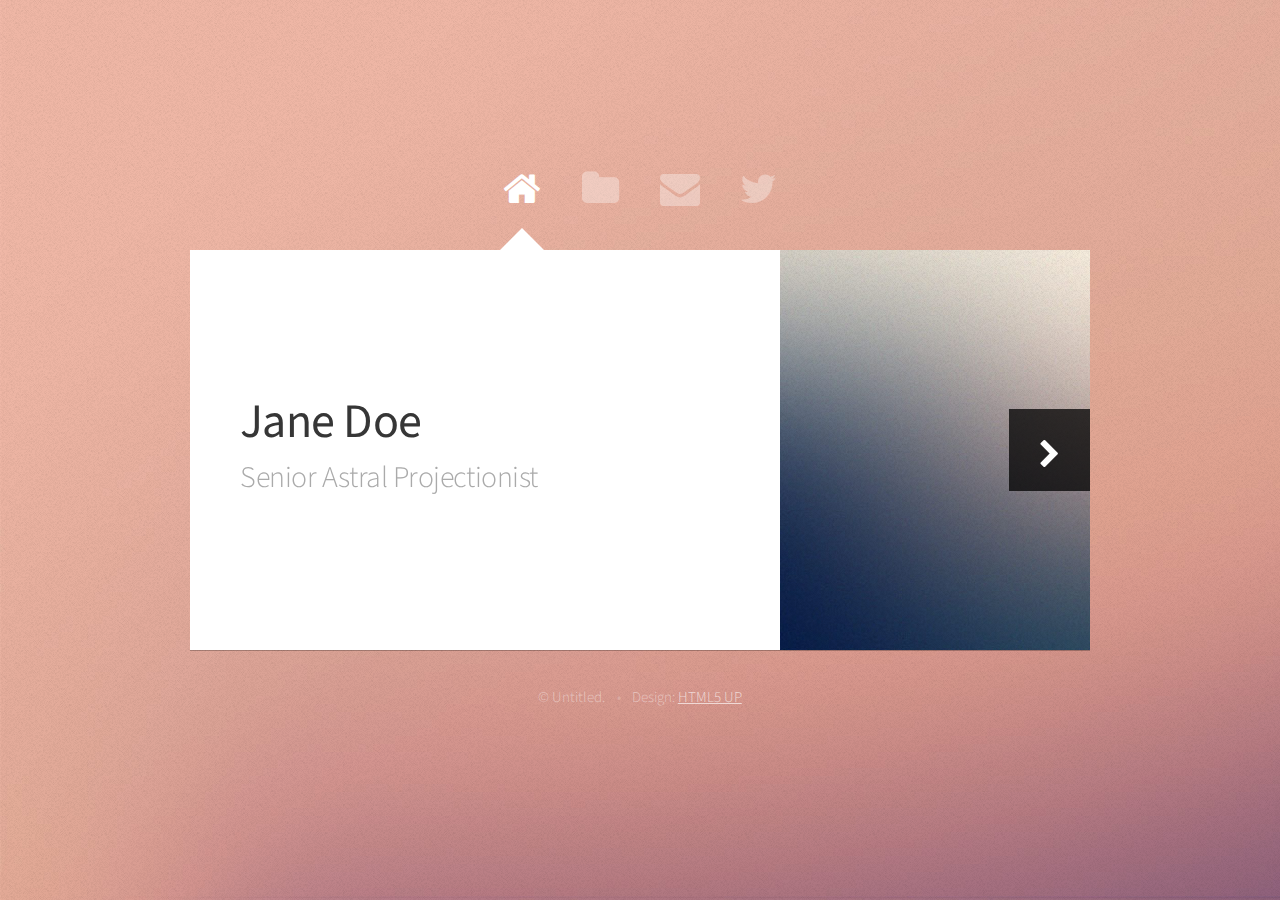
<file: tem/index.html>
<!DOCTYPE HTML>
<!--
	Astral by HTML5 UP
	html5up.net | @n33co
	Free for personal and commercial use under the CCA 3.0 license (html5up.net/license)
-->
<html>
	<head>
		<title>Astral by HTML5 UP</title>
		<meta charset="utf-8" />
		<meta name="viewport" content="width=device-width, initial-scale=1" />
		<!--[if lte IE 8]><script src="assets/js/ie/html5shiv.js"></script><![endif]-->
		<link rel="stylesheet" href="assets/css/main.css" />
		<noscript><link rel="stylesheet" href="assets/css/noscript.css" /></noscript>
		<!--[if lte IE 8]><link rel="stylesheet" href="assets/css/ie8.css" /><![endif]-->
	</head>
	<body>

		<!-- Wrapper-->
			<div id="wrapper">

				<!-- Nav -->
					<nav id="nav">
						<a href="#me" class="icon fa-home active"><span>Home</span></a>
						<a href="#work" class="icon fa-folder"><span>Work</span></a>
						<a href="#contact" class="icon fa-envelope"><span>Contact</span></a>
						<a href="#" class="icon fa-twitter"><span>Twitter</span></a>
					</nav>

				<!-- Main -->
					<div id="main">

						<!-- Me -->
							<article id="me" class="panel">
								<header>
									<h1>Jane Doe</h1>
									<p>Senior Astral Projectionist</p>
								</header>
								<a href="#work" class="jumplink pic">
									<span class="arrow icon fa-chevron-right"><span>See my work</span></span>
									<img src="images/me.jpg" alt="" />
								</a>
							</article>

						<!-- Work -->
							<article id="work" class="panel">
								<header>
									<h2>Work</h2>
								</header>
								<p>
									Phasellus enim sapien, blandit ullamcorper elementum eu, condimentum eu elit.
									Vestibulum ante ipsum primis in faucibus orci luctus et ultrices posuere cubilia
									luctus elit eget interdum.
								</p>
								<section>
									<div class="row">
										<div class="4u 12u$(mobile)">
											<a href="#" class="image fit"><img src="images/pic01.jpg" alt=""></a>
										</div>
										<div class="4u 12u$(mobile)">
											<a href="#" class="image fit"><img src="images/pic02.jpg" alt=""></a>
										</div>
										<div class="4u$ 12u$(mobile)">
											<a href="#" class="image fit"><img src="images/pic03.jpg" alt=""></a>
										</div>
										<div class="4u 12u$(mobile)">
											<a href="#" class="image fit"><img src="images/pic04.jpg" alt=""></a>
										</div>
										<div class="4u 12u$(mobile)">
											<a href="#" class="image fit"><img src="images/pic05.jpg" alt=""></a>
										</div>
										<div class="4u$ 12u$(mobile)">
											<a href="#" class="image fit"><img src="images/pic06.jpg" alt=""></a>
										</div>
										<div class="4u 12u$(mobile)">
											<a href="#" class="image fit"><img src="images/pic07.jpg" alt=""></a>
										</div>
										<div class="4u 12u$(mobile)">
											<a href="#" class="image fit"><img src="images/pic08.jpg" alt=""></a>
										</div>
										<div class="4u$ 12u$(mobile)">
											<a href="#" class="image fit"><img src="images/pic09.jpg" alt=""></a>
										</div>
										<div class="4u 12u$(mobile)">
											<a href="#" class="image fit"><img src="images/pic10.jpg" alt=""></a>
										</div>
										<div class="4u 12u$(mobile)">
											<a href="#" class="image fit"><img src="images/pic11.jpg" alt=""></a>
										</div>
										<div class="4u$ 12u$(mobile)">
											<a href="#" class="image fit"><img src="images/pic12.jpg" alt=""></a>
										</div>
									</div>
								</section>
							</article>

						<!-- Contact -->
							<article id="contact" class="panel">
								<header>
									<h2>Contact Me</h2>
								</header>
								<form action="#" method="post">
									<div>
										<div class="row">
											<div class="6u 12u$(mobile)">
												<input type="text" name="name" placeholder="Name" />
											</div>
											<div class="6u$ 12u$(mobile)">
												<input type="text" name="email" placeholder="Email" />
											</div>
											<div class="12u$">
												<input type="text" name="subject" placeholder="Subject" />
											</div>
											<div class="12u$">
												<textarea name="message" placeholder="Message" rows="8"></textarea>
											</div>
											<div class="12u$">
												<input type="submit" value="Send Message" />
											</div>
										</div>
									</div>
								</form>
							</article>

					</div>

				<!-- Footer -->
					<div id="footer">
						<ul class="copyright">
							<li>&copy; Untitled.</li><li>Design: <a href="http://html5up.net">HTML5 UP</a></li>
						</ul>
					</div>

			</div>

		<!-- Scripts -->
			<script src="assets/js/jquery.min.js"></script>
			<script src="assets/js/skel.min.js"></script>
			<script src="assets/js/skel-viewport.min.js"></script>
			<script src="assets/js/util.js"></script>
			<!--[if lte IE 8]><script src="assets/js/ie/respond.min.js"></script><![endif]-->
			<script src="assets/js/main.js"></script>

	</body>
</html>
</file>
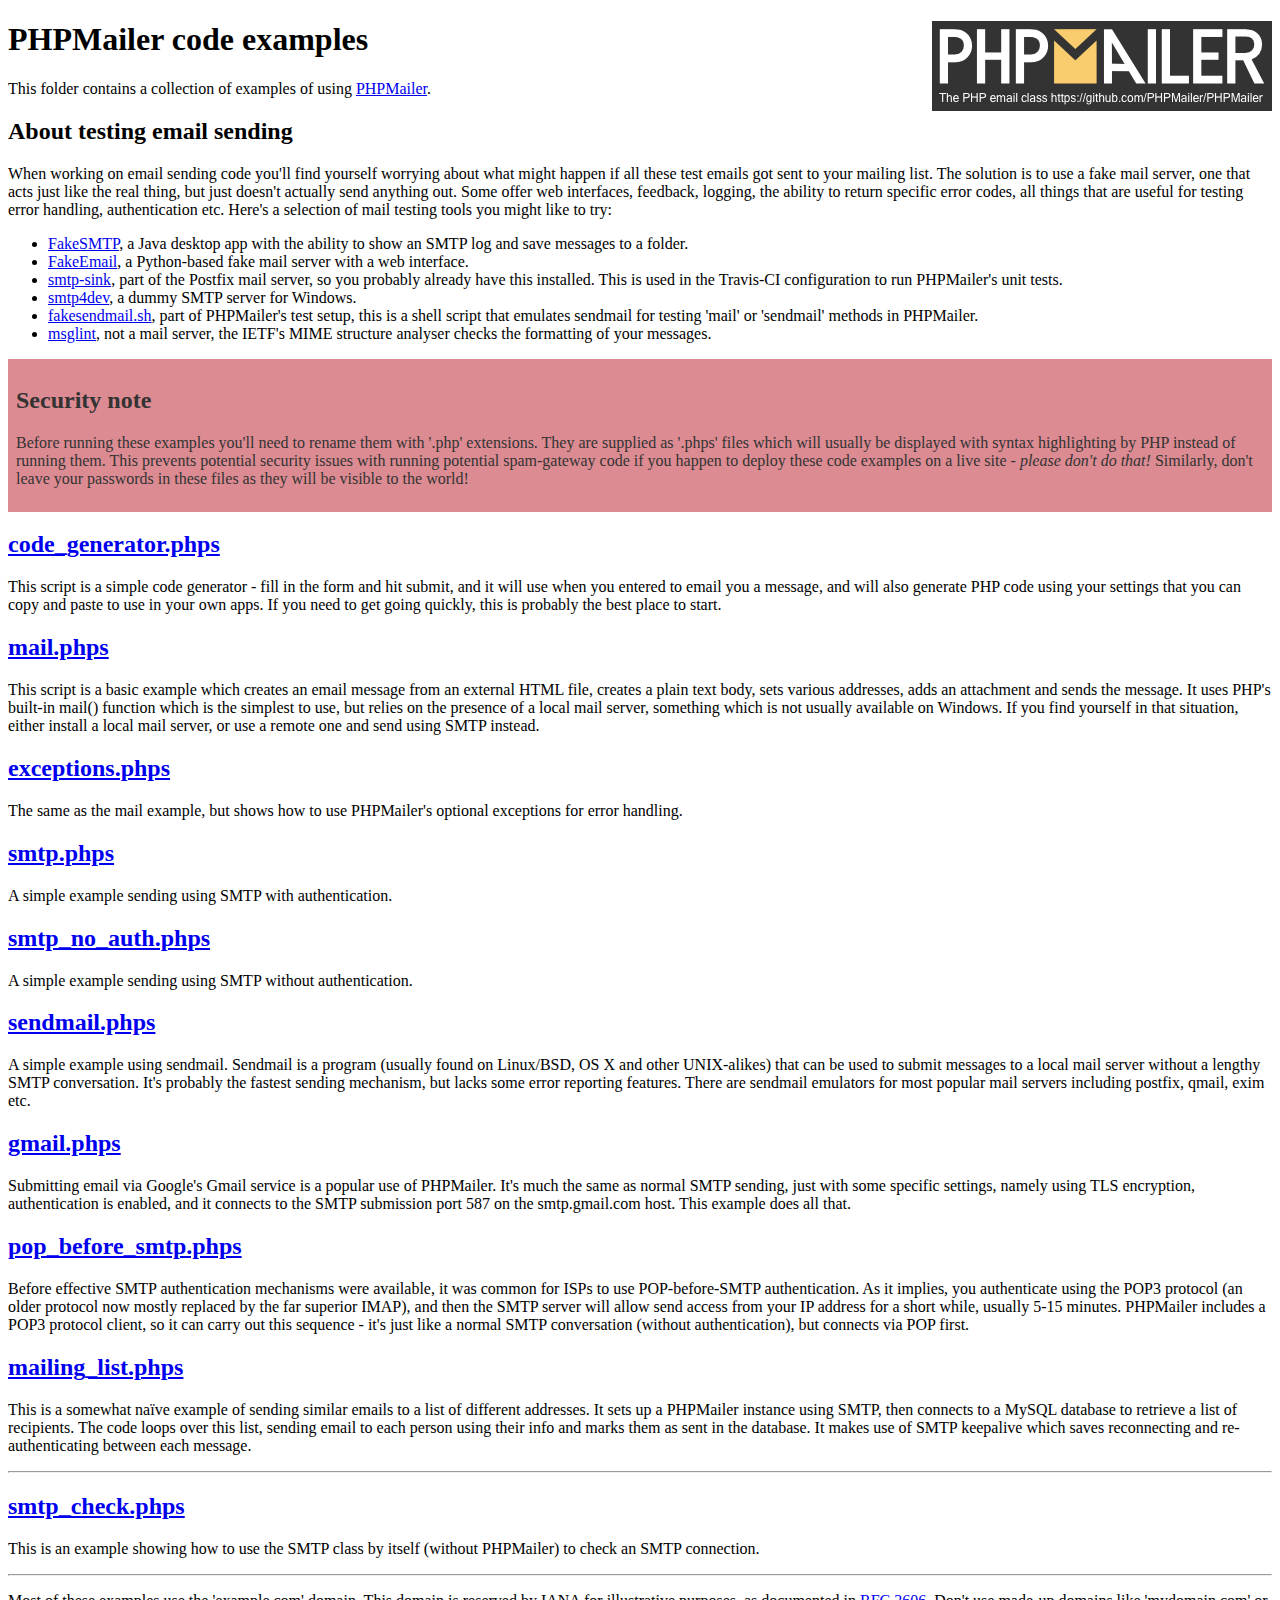
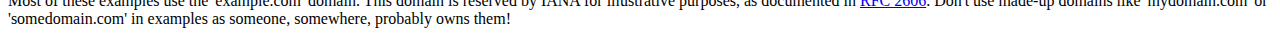
<file: mail/examples/index.html>
<!DOCTYPE html>
<html>
<head>
	<meta charset="UTF-8">
	<title>PHPMailer Examples</title>
</head>
<body>
<h1>PHPMailer code examples<a href="https://github.com/PHPMailer/PHPMailer"><img src="images/phpmailer.png" style="float:right; border:0;" alt="PHPMailer logo"></a></h1>
<p>This folder contains a collection of examples of using <a href="https://github.com/PHPMailer/PHPMailer">PHPMailer</a>.</p>
<h2>About testing email sending</h2>
<p>When working on email sending code you'll find yourself worrying about what might happen if all these test emails got sent to your mailing list. The solution is to use a fake mail server, one that acts just like the real thing, but just doesn't actually send anything out. Some offer web interfaces, feedback, logging, the ability to return specific error codes, all things that are useful for testing error handling, authentication etc. Here's a selection of mail testing tools you might like to try:</p>
<ul>
  <li><a href="https://github.com/Nilhcem/FakeSMTP">FakeSMTP</a>, a Java desktop app with the ability to show an SMTP log and save messages to a folder. </li>
  <li><a href="https://github.com/isotoma/FakeEmail">FakeEmail</a>, a Python-based fake mail server with a web interface.</li>
  <li><a href="http://www.postfix.org/smtp-sink.1.html">smtp-sink</a>, part of the Postfix mail server, so you probably already have this installed. This is used in the Travis-CI configuration to run PHPMailer's unit tests.</li>
  <li><a href="http://smtp4dev.codeplex.com">smtp4dev</a>, a dummy SMTP server for Windows.</li>
  <li><a href="https://github.com/PHPMailer/PHPMailer/blob/master/test/fakesendmail.sh">fakesendmail.sh</a>, part of PHPMailer's test setup, this is a shell script that emulates sendmail for testing 'mail' or 'sendmail' methods in PHPMailer.</li>
  <li><a href="http://tools.ietf.org/tools/msglint/">msglint</a>, not a mail server, the IETF's MIME structure analyser checks the formatting of your messages.</li>
</ul>
<div style="padding: 8px; color: #333333; background-color: #dc8b92">
<h2>Security note</h2>
<p>Before running these examples you'll need to rename them with '.php' extensions. They are supplied as '.phps' files which will usually be displayed with syntax highlighting by PHP instead of running them. This prevents potential security issues with running potential spam-gateway code if you happen to deploy these code examples on a live site - <em>please don't do that!</em> Similarly, don't leave your passwords in these files as they will be visible to the world!</p>
</div>
<h2><a href="code_generator.phps">code_generator.phps</a></h2>
<p>This script is a simple code generator - fill in the form and hit submit, and it will use when you entered to email you a message, and will also generate PHP code using your settings that you can copy and paste to use in your own apps. If you need to get going quickly, this is probably the best place to start.</p>
<h2><a href="mail.phps">mail.phps</a></h2>
<p>This script is a basic example which creates an email message from an external HTML file, creates a plain text body, sets various addresses, adds an attachment and sends the message. It uses PHP's built-in mail() function which is the simplest to use, but relies on the presence of a local mail server, something which is not usually available on Windows. If you find yourself in that situation, either install a local mail server, or use a remote one and send using SMTP instead.</p>
<h2><a href="exceptions.phps">exceptions.phps</a></h2>
<p>The same as the mail example, but shows how to use PHPMailer's optional exceptions for error handling.</p>
<h2><a href="smtp.phps">smtp.phps</a></h2>
<p>A simple example sending using SMTP with authentication.</p>
<h2><a href="smtp_no_auth.phps">smtp_no_auth.phps</a></h2>
<p>A simple example sending using SMTP without authentication.</p>
<h2><a href="sendmail.phps">sendmail.phps</a></h2>
<p>A simple example using sendmail. Sendmail is a program (usually found on Linux/BSD, OS X and other UNIX-alikes) that can be used to submit messages to a local mail server without a lengthy SMTP conversation. It's probably the fastest sending mechanism, but lacks some error reporting features. There are sendmail emulators for most popular mail servers including postfix, qmail, exim etc.</p>
<h2><a href="gmail.phps">gmail.phps</a></h2>
<p>Submitting email via Google's Gmail service is a popular use of PHPMailer. It's much the same as normal SMTP sending, just with some specific settings, namely using TLS encryption, authentication is enabled, and it connects to the SMTP submission port 587 on the smtp.gmail.com host. This example does all that.</p>
<h2><a href="pop_before_smtp.phps">pop_before_smtp.phps</a></h2>
<p>Before effective SMTP authentication mechanisms were available, it was common for ISPs to use POP-before-SMTP authentication. As it implies, you authenticate using the POP3 protocol (an older protocol now mostly replaced by the far superior IMAP), and then the SMTP server will allow send access from your IP address for a short while, usually 5-15 minutes. PHPMailer includes a POP3 protocol client, so it can carry out this sequence - it's just like a normal SMTP conversation (without authentication), but connects via POP first.</p>
<h2><a href="mailing_list.phps">mailing_list.phps</a></h2>
<p>This is a somewhat naïve example of sending similar emails to a list of different addresses. It sets up a PHPMailer instance using SMTP, then connects to a MySQL database to retrieve a list of recipients. The code loops over this list, sending email to each person using their info and marks them as sent in the database. It makes use of SMTP keepalive which saves reconnecting and re-authenticating between each message.</p>
<hr>
<h2><a href="smtp_check.phps">smtp_check.phps</a></h2>
<p>This is an example showing how to use the SMTP class by itself (without PHPMailer) to check an SMTP connection.</p>
<hr>
<p>Most of these examples use the 'example.com' domain. This domain is reserved by IANA for illustrative purposes, as documented in <a href="http://tools.ietf.org/html/rfc2606">RFC 2606</a>. Don't use made-up domains like 'mydomain.com' or 'somedomain.com' in examples as someone, somewhere, probably owns them!</p>
</body>
</html>
</file>
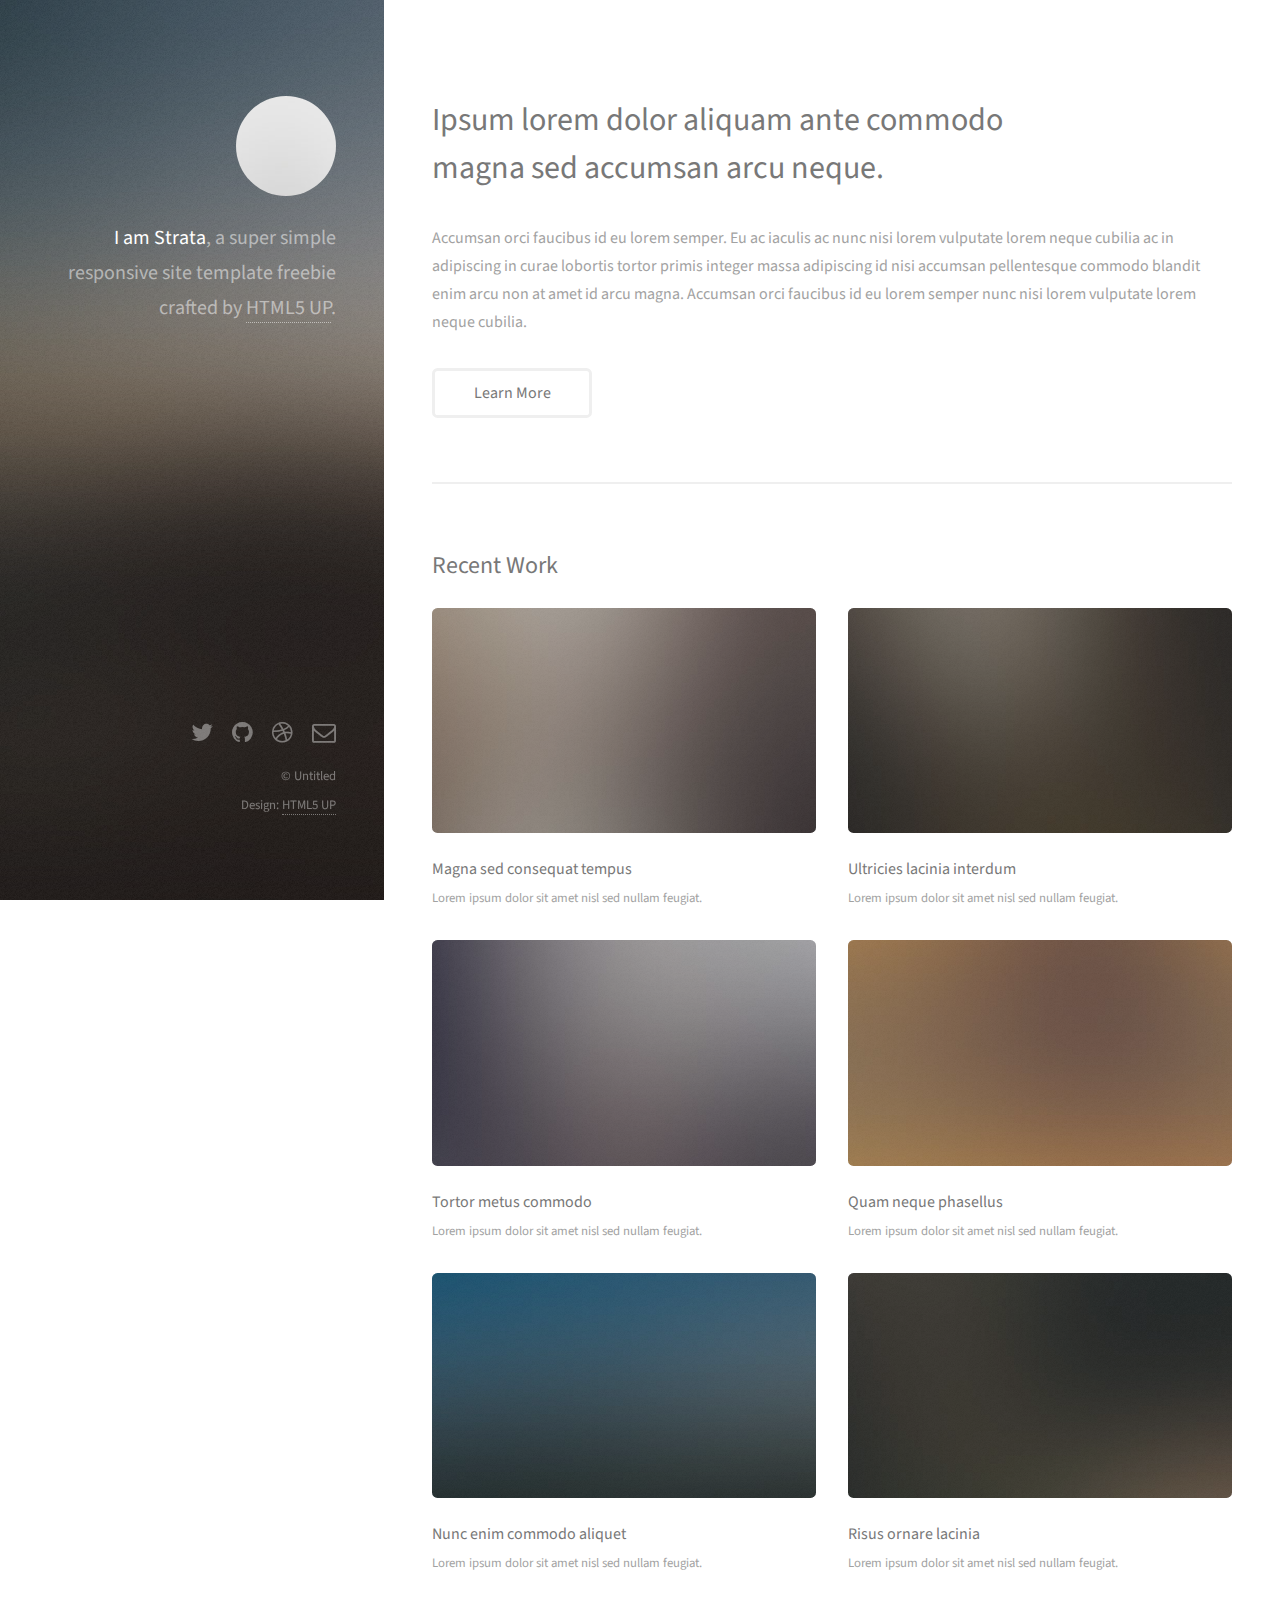
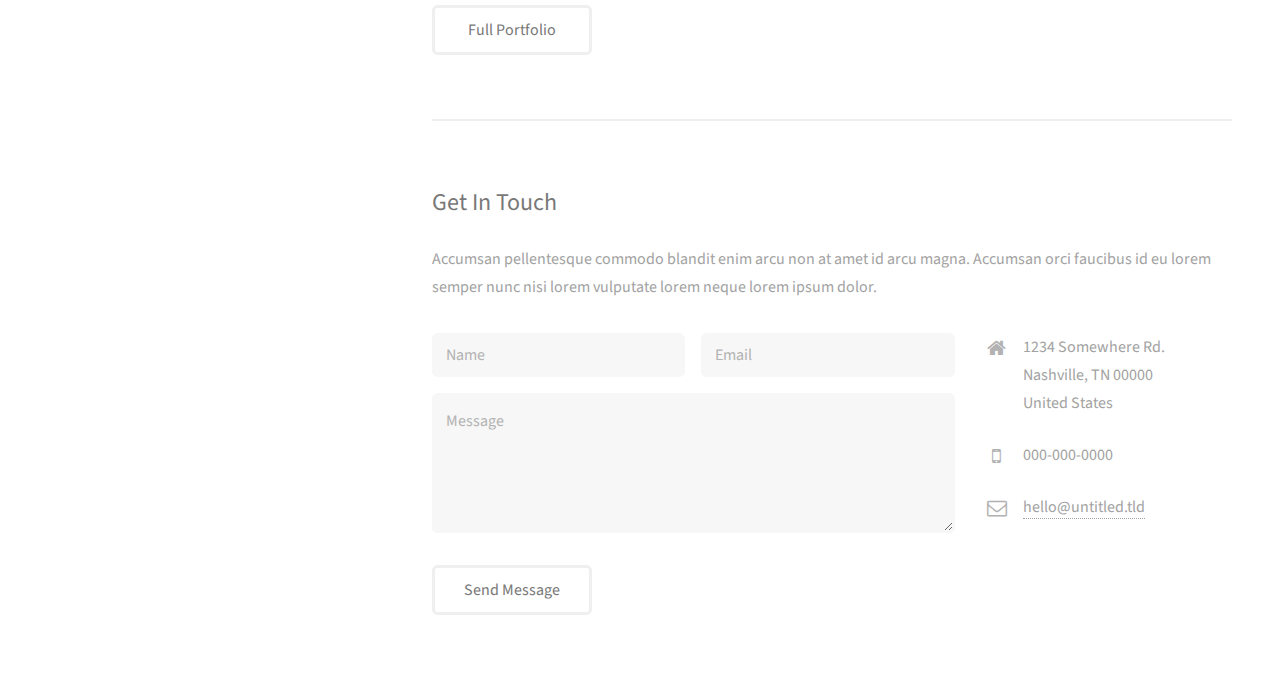
<file: tem/html5up-strata/index.html>
<!DOCTYPE HTML>
<!--
	Strata by HTML5 UP
	html5up.net | @n33co
	Free for personal and commercial use under the CCA 3.0 license (html5up.net/license)
-->
<html>
	<head>
		<title>Strata by HTML5 UP</title>
		<meta charset="utf-8" />
		<meta name="viewport" content="width=device-width, initial-scale=1" />
		<!--[if lte IE 8]><script src="assets/js/ie/html5shiv.js"></script><![endif]-->
		<link rel="stylesheet" href="assets/css/main.css" />
		<!--[if lte IE 8]><link rel="stylesheet" href="assets/css/ie8.css" /><![endif]-->
	</head>
	<body id="top">

		<!-- Header -->
			<header id="header">
				<a href="#" class="image avatar"><img src="images/avatar.jpg" alt="" /></a>
				<h1><strong>I am Strata</strong>, a super simple<br />
				responsive site template freebie<br />
				crafted by <a href="http://html5up.net">HTML5 UP</a>.</h1>
			</header>

		<!-- Main -->
			<div id="main">

				<!-- One -->
					<section id="one">
						<header class="major">
							<h2>Ipsum lorem dolor aliquam ante commodo<br />
							magna sed accumsan arcu neque.</h2>
						</header>
						<p>Accumsan orci faucibus id eu lorem semper. Eu ac iaculis ac nunc nisi lorem vulputate lorem neque cubilia ac in adipiscing in curae lobortis tortor primis integer massa adipiscing id nisi accumsan pellentesque commodo blandit enim arcu non at amet id arcu magna. Accumsan orci faucibus id eu lorem semper nunc nisi lorem vulputate lorem neque cubilia.</p>
						<ul class="actions">
							<li><a href="#" class="button">Learn More</a></li>
						</ul>
					</section>

				<!-- Two -->
					<section id="two">
						<h2>Recent Work</h2>
						<div class="row">
							<article class="6u 12u$(xsmall) work-item">
								<a href="images/fulls/01.jpg" class="image fit thumb"><img src="images/thumbs/01.jpg" alt="" /></a>
								<h3>Magna sed consequat tempus</h3>
								<p>Lorem ipsum dolor sit amet nisl sed nullam feugiat.</p>
							</article>
							<article class="6u$ 12u$(xsmall) work-item">
								<a href="images/fulls/02.jpg" class="image fit thumb"><img src="images/thumbs/02.jpg" alt="" /></a>
								<h3>Ultricies lacinia interdum</h3>
								<p>Lorem ipsum dolor sit amet nisl sed nullam feugiat.</p>
							</article>
							<article class="6u 12u$(xsmall) work-item">
								<a href="images/fulls/03.jpg" class="image fit thumb"><img src="images/thumbs/03.jpg" alt="" /></a>
								<h3>Tortor metus commodo</h3>
								<p>Lorem ipsum dolor sit amet nisl sed nullam feugiat.</p>
							</article>
							<article class="6u$ 12u$(xsmall) work-item">
								<a href="images/fulls/04.jpg" class="image fit thumb"><img src="images/thumbs/04.jpg" alt="" /></a>
								<h3>Quam neque phasellus</h3>
								<p>Lorem ipsum dolor sit amet nisl sed nullam feugiat.</p>
							</article>
							<article class="6u 12u$(xsmall) work-item">
								<a href="images/fulls/05.jpg" class="image fit thumb"><img src="images/thumbs/05.jpg" alt="" /></a>
								<h3>Nunc enim commodo aliquet</h3>
								<p>Lorem ipsum dolor sit amet nisl sed nullam feugiat.</p>
							</article>
							<article class="6u$ 12u$(xsmall) work-item">
								<a href="images/fulls/06.jpg" class="image fit thumb"><img src="images/thumbs/06.jpg" alt="" /></a>
								<h3>Risus ornare lacinia</h3>
								<p>Lorem ipsum dolor sit amet nisl sed nullam feugiat.</p>
							</article>
						</div>
						<ul class="actions">
							<li><a href="#" class="button">Full Portfolio</a></li>
						</ul>
					</section>

				<!-- Three -->
					<section id="three">
						<h2>Get In Touch</h2>
						<p>Accumsan pellentesque commodo blandit enim arcu non at amet id arcu magna. Accumsan orci faucibus id eu lorem semper nunc nisi lorem vulputate lorem neque lorem ipsum dolor.</p>
						<div class="row">
							<div class="8u 12u$(small)">
								<form method="post" action="#">
									<div class="row uniform 50%">
										<div class="6u 12u$(xsmall)"><input type="text" name="name" id="name" placeholder="Name" /></div>
										<div class="6u$ 12u$(xsmall)"><input type="email" name="email" id="email" placeholder="Email" /></div>
										<div class="12u$"><textarea name="message" id="message" placeholder="Message" rows="4"></textarea></div>
									</div>
								</form>
								<ul class="actions">
									<li><input type="submit" value="Send Message" /></li>
								</ul>
							</div>
							<div class="4u$ 12u$(small)">
								<ul class="labeled-icons">
									<li>
										<h3 class="icon fa-home"><span class="label">Address</span></h3>
										1234 Somewhere Rd.<br />
										Nashville, TN 00000<br />
										United States
									</li>
									<li>
										<h3 class="icon fa-mobile"><span class="label">Phone</span></h3>
										000-000-0000
									</li>
									<li>
										<h3 class="icon fa-envelope-o"><span class="label">Email</span></h3>
										<a href="#">hello@untitled.tld</a>
									</li>
								</ul>
							</div>
						</div>
					</section>

				<!-- Four -->
				<!--
					<section id="four">
						<h2>Elements</h2>

						<section>
							<h4>Text</h4>
							<p>This is <b>bold</b> and this is <strong>strong</strong>. This is <i>italic</i> and this is <em>emphasized</em>.
							This is <sup>superscript</sup> text and this is <sub>subscript</sub> text.
							This is <u>underlined</u> and this is code: <code>for (;;) { ... }</code>. Finally, <a href="#">this is a link</a>.</p>
							<hr />
							<header>
								<h4>Heading with a Subtitle</h4>
								<p>Lorem ipsum dolor sit amet nullam id egestas urna aliquam</p>
							</header>
							<p>Nunc lacinia ante nunc ac lobortis. Interdum adipiscing gravida odio porttitor sem non mi integer non faucibus ornare mi ut ante amet placerat aliquet. Volutpat eu sed ante lacinia sapien lorem accumsan varius montes viverra nibh in adipiscing blandit tempus accumsan.</p>
							<header>
								<h5>Heading with a Subtitle</h5>
								<p>Lorem ipsum dolor sit amet nullam id egestas urna aliquam</p>
							</header>
							<p>Nunc lacinia ante nunc ac lobortis. Interdum adipiscing gravida odio porttitor sem non mi integer non faucibus ornare mi ut ante amet placerat aliquet. Volutpat eu sed ante lacinia sapien lorem accumsan varius montes viverra nibh in adipiscing blandit tempus accumsan.</p>
							<hr />
							<h2>Heading Level 2</h2>
							<h3>Heading Level 3</h3>
							<h4>Heading Level 4</h4>
							<h5>Heading Level 5</h5>
							<h6>Heading Level 6</h6>
							<hr />
							<h5>Blockquote</h5>
							<blockquote>Fringilla nisl. Donec accumsan interdum nisi, quis tincidunt felis sagittis eget tempus euismod. Vestibulum ante ipsum primis in faucibus vestibulum. Blandit adipiscing eu felis iaculis volutpat ac adipiscing accumsan faucibus. Vestibulum ante ipsum primis in faucibus lorem ipsum dolor sit amet nullam adipiscing eu felis.</blockquote>
							<h5>Preformatted</h5>
							<pre><code>i = 0;

while (!deck.isInOrder()) {
print 'Iteration ' + i;
deck.shuffle();
i++;
}

print 'It took ' + i + ' iterations to sort the deck.';</code></pre>
						</section>

						<section>
							<h4>Lists</h4>
							<div class="row">
								<div class="6u 12u$(xsmall)">
									<h5>Unordered</h5>
									<ul>
										<li>Dolor pulvinar etiam magna etiam.</li>
										<li>Sagittis adipiscing lorem eleifend.</li>
										<li>Felis enim feugiat dolore viverra.</li>
									</ul>
									<h5>Alternate</h5>
									<ul class="alt">
										<li>Dolor pulvinar etiam magna etiam.</li>
										<li>Sagittis adipiscing lorem eleifend.</li>
										<li>Felis enim feugiat dolore viverra.</li>
									</ul>
								</div>
								<div class="6u$ 12u$(xsmall)">
									<h5>Ordered</h5>
									<ol>
										<li>Dolor pulvinar etiam magna etiam.</li>
										<li>Etiam vel felis at lorem sed viverra.</li>
										<li>Felis enim feugiat dolore viverra.</li>
										<li>Dolor pulvinar etiam magna etiam.</li>
										<li>Etiam vel felis at lorem sed viverra.</li>
										<li>Felis enim feugiat dolore viverra.</li>
									</ol>
									<h5>Icons</h5>
									<ul class="icons">
										<li><a href="#" class="icon fa-twitter"><span class="label">Twitter</span></a></li>
										<li><a href="#" class="icon fa-facebook"><span class="label">Facebook</span></a></li>
										<li><a href="#" class="icon fa-instagram"><span class="label">Instagram</span></a></li>
										<li><a href="#" class="icon fa-github"><span class="label">Github</span></a></li>
										<li><a href="#" class="icon fa-dribbble"><span class="label">Dribbble</span></a></li>
										<li><a href="#" class="icon fa-tumblr"><span class="label">Tumblr</span></a></li>
									</ul>
								</div>
							</div>
							<h5>Actions</h5>
							<ul class="actions">
								<li><a href="#" class="button special">Default</a></li>
								<li><a href="#" class="button">Default</a></li>
							</ul>
							<ul class="actions small">
								<li><a href="#" class="button special small">Small</a></li>
								<li><a href="#" class="button small">Small</a></li>
							</ul>
							<div class="row">
								<div class="6u 12u$(small)">
									<ul class="actions vertical">
										<li><a href="#" class="button special">Default</a></li>
										<li><a href="#" class="button">Default</a></li>
									</ul>
								</div>
								<div class="6u$ 12u$(small)">
									<ul class="actions vertical small">
										<li><a href="#" class="button special small">Small</a></li>
										<li><a href="#" class="button small">Small</a></li>
									</ul>
								</div>
								<div class="6u 12u$(small)">
									<ul class="actions vertical">
										<li><a href="#" class="button special fit">Default</a></li>
										<li><a href="#" class="button fit">Default</a></li>
									</ul>
								</div>
								<div class="6u$ 12u$(small)">
									<ul class="actions vertical small">
										<li><a href="#" class="button special small fit">Small</a></li>
										<li><a href="#" class="button small fit">Small</a></li>
									</ul>
								</div>
							</div>
						</section>

						<section>
							<h4>Table</h4>
							<h5>Default</h5>
							<div class="table-wrapper">
								<table>
									<thead>
										<tr>
											<th>Name</th>
											<th>Description</th>
											<th>Price</th>
										</tr>
									</thead>
									<tbody>
										<tr>
											<td>Item One</td>
											<td>Ante turpis integer aliquet porttitor.</td>
											<td>29.99</td>
										</tr>
										<tr>
											<td>Item Two</td>
											<td>Vis ac commodo adipiscing arcu aliquet.</td>
											<td>19.99</td>
										</tr>
										<tr>
											<td>Item Three</td>
											<td> Morbi faucibus arcu accumsan lorem.</td>
											<td>29.99</td>
										</tr>
										<tr>
											<td>Item Four</td>
											<td>Vitae integer tempus condimentum.</td>
											<td>19.99</td>
										</tr>
										<tr>
											<td>Item Five</td>
											<td>Ante turpis integer aliquet porttitor.</td>
											<td>29.99</td>
										</tr>
									</tbody>
									<tfoot>
										<tr>
											<td colspan="2"></td>
											<td>100.00</td>
										</tr>
									</tfoot>
								</table>
							</div>

							<h5>Alternate</h5>
							<div class="table-wrapper">
								<table class="alt">
									<thead>
										<tr>
											<th>Name</th>
											<th>Description</th>
											<th>Price</th>
										</tr>
									</thead>
									<tbody>
										<tr>
											<td>Item One</td>
											<td>Ante turpis integer aliquet porttitor.</td>
											<td>29.99</td>
										</tr>
										<tr>
											<td>Item Two</td>
											<td>Vis ac commodo adipiscing arcu aliquet.</td>
											<td>19.99</td>
										</tr>
										<tr>
											<td>Item Three</td>
											<td> Morbi faucibus arcu accumsan lorem.</td>
											<td>29.99</td>
										</tr>
										<tr>
											<td>Item Four</td>
											<td>Vitae integer tempus condimentum.</td>
											<td>19.99</td>
										</tr>
										<tr>
											<td>Item Five</td>
											<td>Ante turpis integer aliquet porttitor.</td>
											<td>29.99</td>
										</tr>
									</tbody>
									<tfoot>
										<tr>
											<td colspan="2"></td>
											<td>100.00</td>
										</tr>
									</tfoot>
								</table>
							</div>
						</section>

						<section>
							<h4>Buttons</h4>
							<ul class="actions">
								<li><a href="#" class="button special">Special</a></li>
								<li><a href="#" class="button">Default</a></li>
							</ul>
							<ul class="actions">
								<li><a href="#" class="button big">Big</a></li>
								<li><a href="#" class="button">Default</a></li>
								<li><a href="#" class="button small">Small</a></li>
							</ul>
							<ul class="actions fit">
								<li><a href="#" class="button special fit">Fit</a></li>
								<li><a href="#" class="button fit">Fit</a></li>
							</ul>
							<ul class="actions fit small">
								<li><a href="#" class="button special fit small">Fit + Small</a></li>
								<li><a href="#" class="button fit small">Fit + Small</a></li>
							</ul>
							<ul class="actions">
								<li><a href="#" class="button special icon fa-download">Icon</a></li>
								<li><a href="#" class="button icon fa-download">Icon</a></li>
							</ul>
							<ul class="actions">
								<li><span class="button special disabled">Special</span></li>
								<li><span class="button disabled">Default</span></li>
							</ul>
						</section>

						<section>
							<h4>Form</h4>
							<form method="post" action="#">
								<div class="row uniform 50%">
									<div class="6u 12u$(xsmall)">
										<input type="text" name="demo-name" id="demo-name" value="" placeholder="Name" />
									</div>
									<div class="6u$ 12u$(xsmall)">
										<input type="email" name="demo-email" id="demo-email" value="" placeholder="Email" />
									</div>
									<div class="12u$">
										<div class="select-wrapper">
											<select name="demo-category" id="demo-category">
												<option value="">- Category -</option>
												<option value="1">Manufacturing</option>
												<option value="1">Shipping</option>
												<option value="1">Administration</option>
												<option value="1">Human Resources</option>
											</select>
										</div>
									</div>
									<div class="4u 12u$(small)">
										<input type="radio" id="demo-priority-low" name="demo-priority" checked>
										<label for="demo-priority-low">Low Priority</label>
									</div>
									<div class="4u 12u$(small)">
										<input type="radio" id="demo-priority-normal" name="demo-priority">
										<label for="demo-priority-normal">Normal Priority</label>
									</div>
									<div class="4u$ 12u(small)">
										<input type="radio" id="demo-priority-high" name="demo-priority">
										<label for="demo-priority-high">High Priority</label>
									</div>
									<div class="6u 12u$(small)">
										<input type="checkbox" id="demo-copy" name="demo-copy">
										<label for="demo-copy">Email me a copy of this message</label>
									</div>
									<div class="6u$ 12u$(small)">
										<input type="checkbox" id="demo-human" name="demo-human" checked>
										<label for="demo-human">I am a human and not a robot</label>
									</div>
									<div class="12u$">
										<textarea name="demo-message" id="demo-message" placeholder="Enter your message" rows="6"></textarea>
									</div>
									<div class="12u$">
										<ul class="actions">
											<li><input type="submit" value="Send Message" class="special" /></li>
											<li><input type="reset" value="Reset" /></li>
										</ul>
									</div>
								</div>
							</form>
						</section>

						<section>
							<h4>Image</h4>
							<h5>Fit</h5>
							<div class="box alt">
								<div class="row 50% uniform">
									<div class="12u$"><span class="image fit"><img src="images/fulls/05.jpg" alt="" /></span></div>
									<div class="4u"><span class="image fit"><img src="images/thumbs/01.jpg" alt="" /></span></div>
									<div class="4u"><span class="image fit"><img src="images/thumbs/02.jpg" alt="" /></span></div>
									<div class="4u$"><span class="image fit"><img src="images/thumbs/03.jpg" alt="" /></span></div>
									<div class="4u"><span class="image fit"><img src="images/thumbs/04.jpg" alt="" /></span></div>
									<div class="4u"><span class="image fit"><img src="images/thumbs/05.jpg" alt="" /></span></div>
									<div class="4u$"><span class="image fit"><img src="images/thumbs/06.jpg" alt="" /></span></div>
									<div class="4u"><span class="image fit"><img src="images/thumbs/03.jpg" alt="" /></span></div>
									<div class="4u"><span class="image fit"><img src="images/thumbs/02.jpg" alt="" /></span></div>
									<div class="4u$"><span class="image fit"><img src="images/thumbs/01.jpg" alt="" /></span></div>
								</div>
							</div>
							<h5>Left &amp; Right</h5>
							<p><span class="image left"><img src="images/avatar.jpg" alt="" /></span>Fringilla nisl. Donec accumsan interdum nisi, quis tincidunt felis sagittis eget. tempus euismod. Vestibulum ante ipsum primis in faucibus vestibulum. Blandit adipiscing eu felis iaculis volutpat ac adipiscing accumsan eu faucibus. Integer ac pellentesque praesent tincidunt felis sagittis eget. tempus euismod. Vestibulum ante ipsum primis in faucibus vestibulum. Blandit adipiscing eu felis iaculis volutpat ac adipiscing accumsan eu faucibus. Integer ac pellentesque praesent. Donec accumsan interdum nisi, quis tincidunt felis sagittis eget. tempus euismod. Vestibulum ante ipsum primis in faucibus vestibulum. Blandit adipiscing eu felis iaculis volutpat ac adipiscing accumsan eu faucibus. Integer ac pellentesque praesent tincidunt felis sagittis eget. tempus euismod. Vestibulum ante ipsum primis in faucibus vestibulum. Blandit adipiscing eu felis iaculis volutpat ac adipiscing accumsan eu faucibus. Integer ac pellentesque praesent.</p>
							<p><span class="image right"><img src="images/avatar.jpg" alt="" /></span>Fringilla nisl. Donec accumsan interdum nisi, quis tincidunt felis sagittis eget. tempus euismod. Vestibulum ante ipsum primis in faucibus vestibulum. Blandit adipiscing eu felis iaculis volutpat ac adipiscing accumsan eu faucibus. Integer ac pellentesque praesent tincidunt felis sagittis eget. tempus euismod. Vestibulum ante ipsum primis in faucibus vestibulum. Blandit adipiscing eu felis iaculis volutpat ac adipiscing accumsan eu faucibus. Integer ac pellentesque praesent. Donec accumsan interdum nisi, quis tincidunt felis sagittis eget. tempus euismod. Vestibulum ante ipsum primis in faucibus vestibulum. Blandit adipiscing eu felis iaculis volutpat ac adipiscing accumsan eu faucibus. Integer ac pellentesque praesent tincidunt felis sagittis eget. tempus euismod. Vestibulum ante ipsum primis in faucibus vestibulum. Blandit adipiscing eu felis iaculis volutpat ac adipiscing accumsan eu faucibus. Integer ac pellentesque praesent.</p>
						</section>

					</section>
				-->

			</div>

		<!-- Footer -->
			<footer id="footer">
				<ul class="icons">
					<li><a href="#" class="icon fa-twitter"><span class="label">Twitter</span></a></li>
					<li><a href="#" class="icon fa-github"><span class="label">Github</span></a></li>
					<li><a href="#" class="icon fa-dribbble"><span class="label">Dribbble</span></a></li>
					<li><a href="#" class="icon fa-envelope-o"><span class="label">Email</span></a></li>
				</ul>
				<ul class="copyright">
					<li>&copy; Untitled</li><li>Design: <a href="http://html5up.net">HTML5 UP</a></li>
				</ul>
			</footer>

		<!-- Scripts -->
			<script src="assets/js/jquery.min.js"></script>
			<script src="assets/js/jquery.poptrox.min.js"></script>
			<script src="assets/js/skel.min.js"></script>
			<script src="assets/js/util.js"></script>
			<!--[if lte IE 8]><script src="assets/js/ie/respond.min.js"></script><![endif]-->
			<script src="assets/js/main.js"></script>

	</body>
</html>
</file>
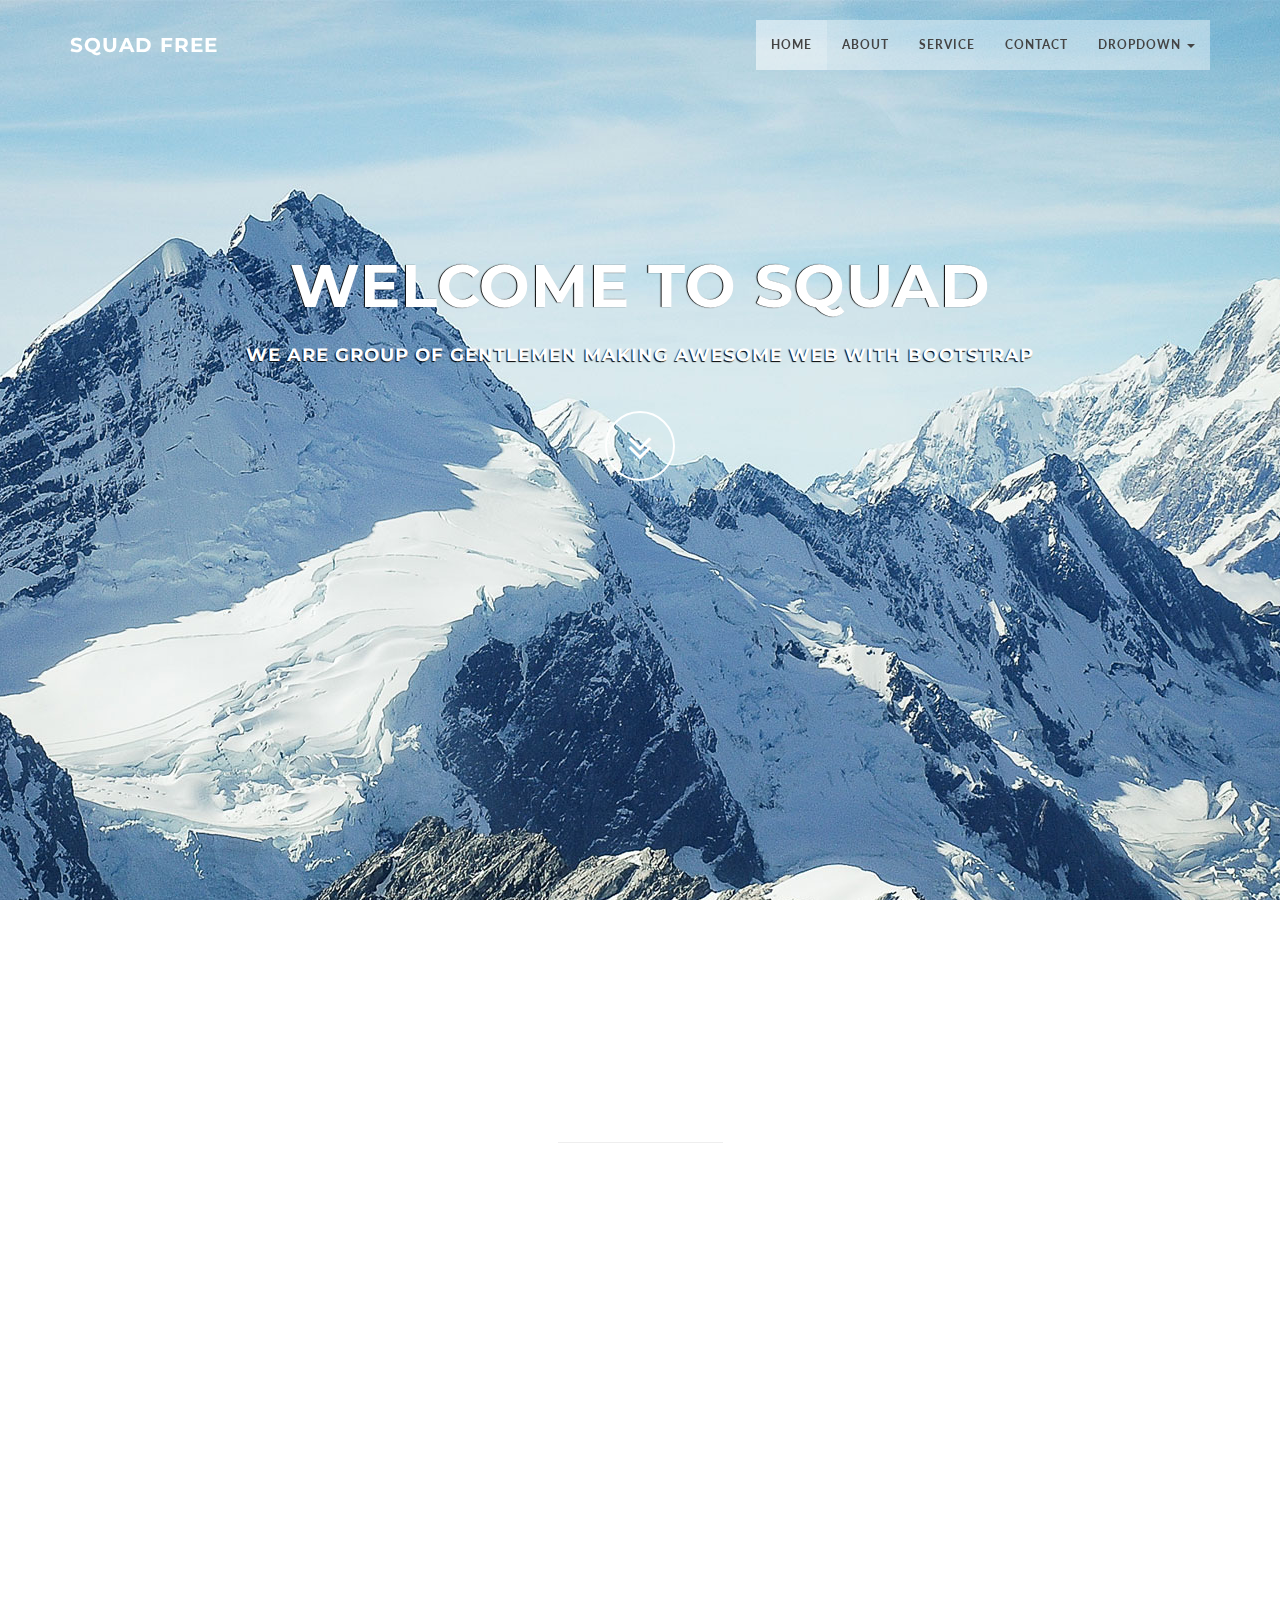
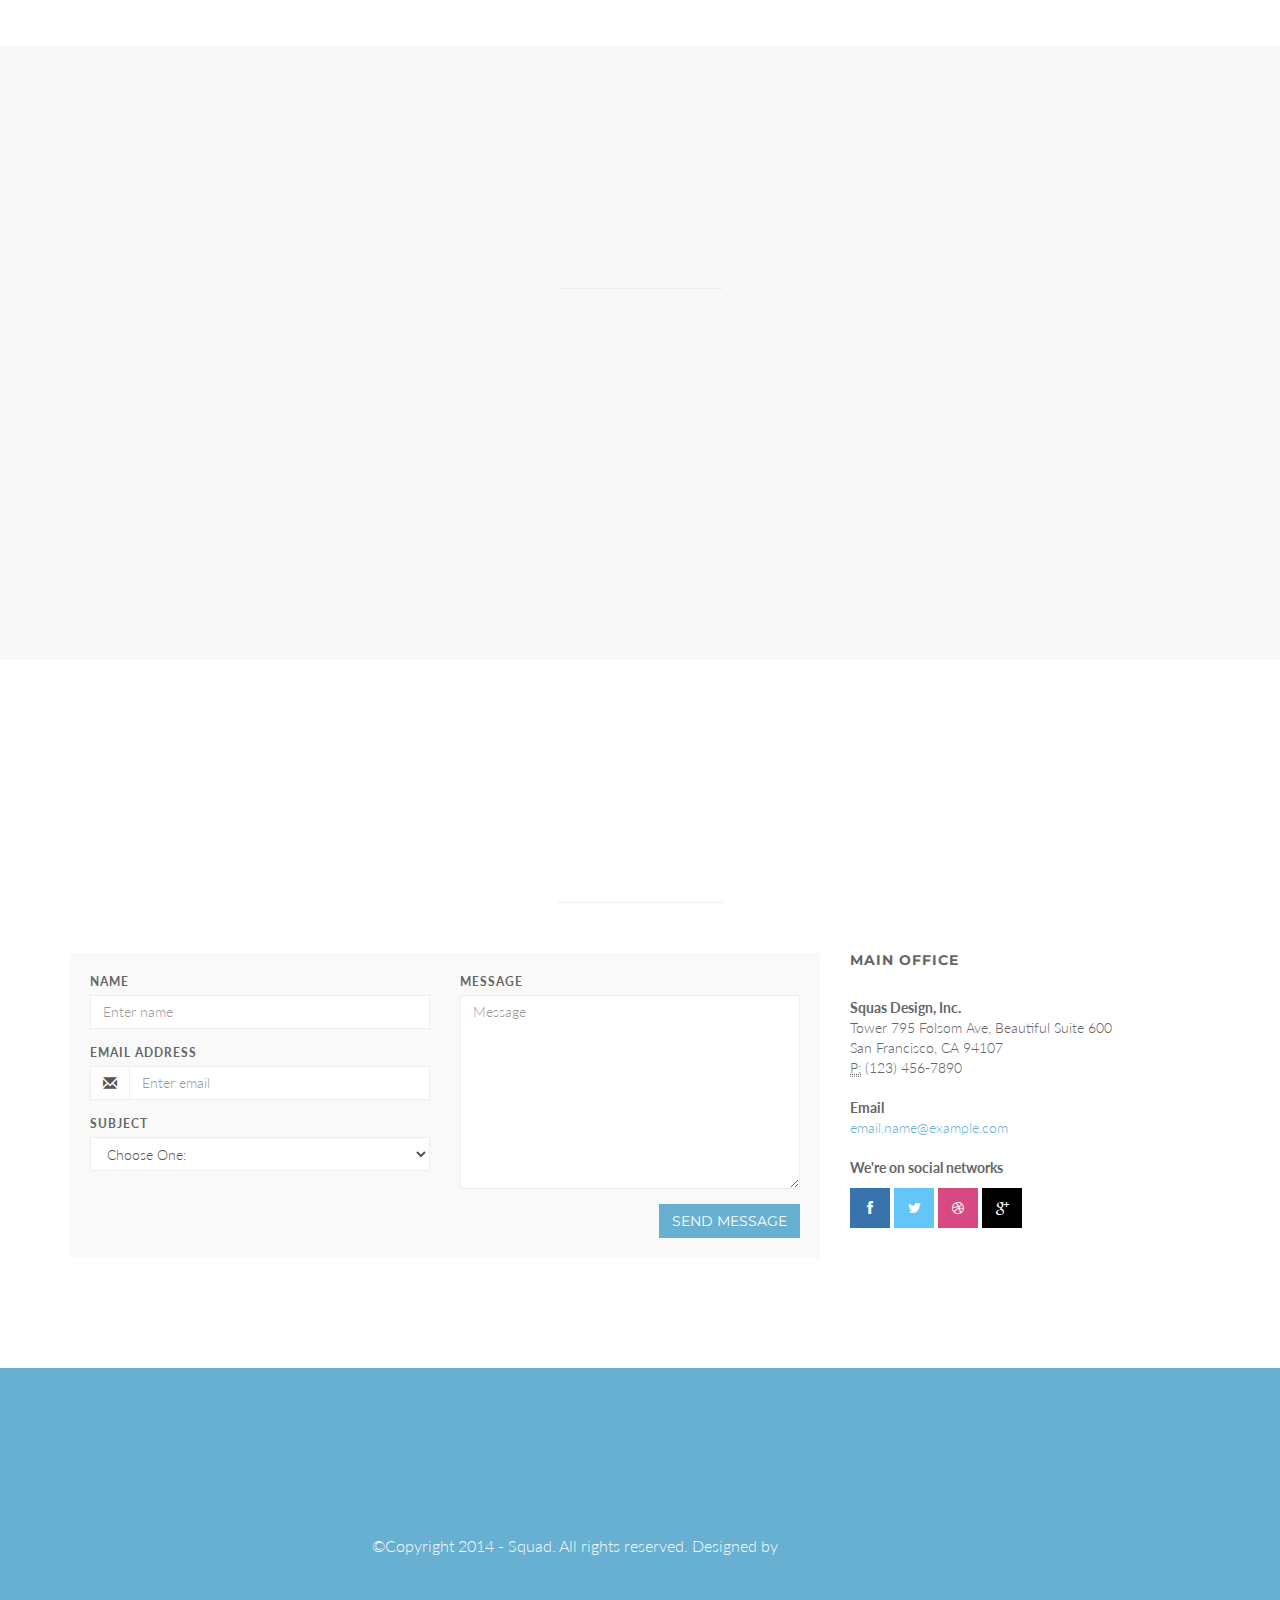
<file: tem/Squadfree/index.html>
<!DOCTYPE html>
<html lang="en">

<head>
    <meta charset="utf-8">
    <meta name="viewport" content="width=device-width, initial-scale=1.0">
    <meta name="description" content="">
    <meta name="author" content="">

    <title>Squadfree - Free bootstrap 3 one page template</title>

    <!-- Bootstrap Core CSS -->
    <link href="css/bootstrap.min.css" rel="stylesheet" type="text/css">

    <!-- Fonts -->
    <link href="font-awesome/css/font-awesome.min.css" rel="stylesheet" type="text/css">
	<link href="css/animate.css" rel="stylesheet" />
    <!-- Squad theme CSS -->
    <link href="css/style.css" rel="stylesheet">
	<link href="color/default.css" rel="stylesheet">

</head>

<body id="page-top" data-spy="scroll" data-target=".navbar-custom">
	<!-- Preloader -->
	<div id="preloader">
	  <div id="load"></div>
	</div>

    <nav class="navbar navbar-custom navbar-fixed-top" role="navigation">
        <div class="container">
            <div class="navbar-header page-scroll">
                <button type="button" class="navbar-toggle" data-toggle="collapse" data-target=".navbar-main-collapse">
                    <i class="fa fa-bars"></i>
                </button>
                <a class="navbar-brand" href="index.html">
                    <h1>SQUAD FREE</h1>
                </a>
            </div>

            <!-- Collect the nav links, forms, and other content for toggling -->
            <div class="collapse navbar-collapse navbar-right navbar-main-collapse">
      <ul class="nav navbar-nav">
        <li class="active"><a href="#intro">Home</a></li>
        <li><a href="#about">About</a></li>
		<li><a href="#service">Service</a></li>
		<li><a href="#contact">Contact</a></li>
        <li class="dropdown">
          <a href="#" class="dropdown-toggle" data-toggle="dropdown">Dropdown <b class="caret"></b></a>
          <ul class="dropdown-menu">
            <li><a href="#">Example menu</a></li>
            <li><a href="#">Example menu</a></li>
            <li><a href="#">Example menu</a></li>
          </ul>
        </li>
      </ul>
            </div>
            <!-- /.navbar-collapse -->
        </div>
        <!-- /.container -->
    </nav>

	<!-- Section: intro -->
    <section id="intro" class="intro">
	
		<div class="slogan">
			<h2>WELCOME TO <span class="text_color">SQUAD</span> </h2>
			<h4>WE ARE GROUP OF GENTLEMEN MAKING AWESOME WEB WITH BOOTSTRAP</h4>
		</div>
		<div class="page-scroll">
			<a href="#service" class="btn btn-circle">
				<i class="fa fa-angle-double-down animated"></i>
			</a>
		</div>
    </section>
	<!-- /Section: intro -->

	<!-- Section: about -->
    <section id="about" class="home-section text-center">
		<div class="heading-about">
			<div class="container">
			<div class="row">
				<div class="col-lg-8 col-lg-offset-2">
					<div class="wow bounceInDown" data-wow-delay="0.4s">
					<div class="section-heading">
					<h2>About us</h2>
					<i class="fa fa-2x fa-angle-down"></i>

					</div>
					</div>
				</div>
			</div>
			</div>
		</div>
		<div class="container">

		<div class="row">
			<div class="col-lg-2 col-lg-offset-5">
				<hr class="marginbot-50">
			</div>
		</div>
        <div class="row">
            <div class="col-xs-6 col-sm-3 col-md-3">
				<div class="wow bounceInUp" data-wow-delay="0.2s">
                <div class="team boxed-grey">
                    <div class="inner">
						<h5>Anna Hanaceck</h5>
                        <p class="subtitle">Pixel Crafter</p>
                        <div class="avatar"><img src="img/team/1.jpg" alt="" class="img-responsive img-circle" /></div>
                    </div>
                </div>
				</div>
            </div>
			<div class="col-xs-6 col-sm-3 col-md-3">
				<div class="wow bounceInUp" data-wow-delay="0.5s">
                <div class="team boxed-grey">
                    <div class="inner">
						<h5>Maura Daniels</h5>
                        <p class="subtitle">Ruby on Rails</p>
                        <div class="avatar"><img src="img/team/2.jpg" alt="" class="img-responsive img-circle" /></div>

                    </div>
                </div>
				</div>
            </div>
			<div class="col-xs-6 col-sm-3 col-md-3">
				<div class="wow bounceInUp" data-wow-delay="0.8s">
                <div class="team boxed-grey">
                    <div class="inner">
						<h5>Jack Briane</h5>
                        <p class="subtitle">jQuery Ninja</p>
                        <div class="avatar"><img src="img/team/3.jpg" alt="" class="img-responsive img-circle" /></div>

                    </div>
                </div>
				</div>
            </div>
			<div class="col-xs-6 col-sm-3 col-md-3">
				<div class="wow bounceInUp" data-wow-delay="1s">
                <div class="team boxed-grey">
                    <div class="inner">
						<h5>Tom Petterson</h5>
                        <p class="subtitle">Typographer</p>
                        <div class="avatar"><img src="img/team/4.jpg" alt="" class="img-responsive img-circle" /></div>

                    </div>
                </div>
				</div>
            </div>
        </div>		
		</div>
	</section>
	<!-- /Section: about -->
	

	<!-- Section: services -->
    <section id="service" class="home-section text-center bg-gray">
		
		<div class="heading-about">
			<div class="container">
			<div class="row">
				<div class="col-lg-8 col-lg-offset-2">
					<div class="wow bounceInDown" data-wow-delay="0.4s">
					<div class="section-heading">
					<h2>Our Services</h2>
					<i class="fa fa-2x fa-angle-down"></i>

					</div>
					</div>
				</div>
			</div>
			</div>
		</div>
		<div class="container">
		<div class="row">
			<div class="col-lg-2 col-lg-offset-5">
				<hr class="marginbot-50">
			</div>
		</div>
        <div class="row">
            <div class="col-sm-3 col-md-3">
				<div class="wow fadeInLeft" data-wow-delay="0.2s">
                <div class="service-box">
					<div class="service-icon">
						<img src="img/icons/service-icon-1.png" alt="" />
					</div>
					<div class="service-desc">
						<h5>Print</h5>
						<p>Vestibulum tincidunt enim in pharetra malesuada. Duis semper magna metus electram accommodare.</p>
					</div>
                </div>
				</div>
            </div>
			<div class="col-sm-3 col-md-3">
				<div class="wow fadeInUp" data-wow-delay="0.2s">
                <div class="service-box">
					<div class="service-icon">
						<img src="img/icons/service-icon-2.png" alt="" />
					</div>
					<div class="service-desc">
						<h5>Web Design</h5>
						<p>Vestibulum tincidunt enim in pharetra malesuada. Duis semper magna metus electram accommodare.</p>
					</div>
                </div>
				</div>
            </div>
			<div class="col-sm-3 col-md-3">
				<div class="wow fadeInUp" data-wow-delay="0.2s">
                <div class="service-box">
					<div class="service-icon">
						<img src="img/icons/service-icon-3.png" alt="" />
					</div>
					<div class="service-desc">
						<h5>Photography</h5>
						<p>Vestibulum tincidunt enim in pharetra malesuada. Duis semper magna metus electram accommodare.</p>
					</div>
                </div>
				</div>
            </div>
			<div class="col-sm-3 col-md-3">
				<div class="wow fadeInRight" data-wow-delay="0.2s">
                <div class="service-box">
					<div class="service-icon">
						<img src="img/icons/service-icon-4.png" alt="" />
					</div>
					<div class="service-desc">
						<h5>Cloud System</h5>
						<p>Vestibulum tincidunt enim in pharetra malesuada. Duis semper magna metus electram accommodare.</p>
					</div>
                </div>
				</div>
            </div>
        </div>		
		</div>
	</section>
	<!-- /Section: services -->
	

	

	<!-- Section: contact -->
    <section id="contact" class="home-section text-center">
		<div class="heading-contact">
			<div class="container">
			<div class="row">
				<div class="col-lg-8 col-lg-offset-2">
					<div class="wow bounceInDown" data-wow-delay="0.4s">
					<div class="section-heading">
					<h2>Get in touch</h2>
					<i class="fa fa-2x fa-angle-down"></i>

					</div>
					</div>
				</div>
			</div>
			</div>
		</div>
		<div class="container">

		<div class="row">
			<div class="col-lg-2 col-lg-offset-5">
				<hr class="marginbot-50">
			</div>
		</div>
    <div class="row">
        <div class="col-lg-8">
            <div class="boxed-grey">
                <form id="contact-form">
                <div class="row">
                    <div class="col-md-6">
                        <div class="form-group">
                            <label for="name">
                                Name</label>
                            <input type="text" class="form-control" id="name" placeholder="Enter name" required="required" />
                        </div>
                        <div class="form-group">
                            <label for="email">
                                Email Address</label>
                            <div class="input-group">
                                <span class="input-group-addon"><span class="glyphicon glyphicon-envelope"></span>
                                </span>
                                <input type="email" class="form-control" id="email" placeholder="Enter email" required="required" /></div>
                        </div>
                        <div class="form-group">
                            <label for="subject">
                                Subject</label>
                            <select id="subject" name="subject" class="form-control" required="required">
                                <option value="na" selected="">Choose One:</option>
                                <option value="service">General Customer Service</option>
                                <option value="suggestions">Suggestions</option>
                                <option value="product">Product Support</option>
                            </select>
                        </div>
                    </div>
                    <div class="col-md-6">
                        <div class="form-group">
                            <label for="name">
                                Message</label>
                            <textarea name="message" id="message" class="form-control" rows="9" cols="25" required="required"
                                placeholder="Message"></textarea>
                        </div>
                    </div>
                    <div class="col-md-12">
                        <button type="submit" class="btn btn-skin pull-right" id="btnContactUs">
                            Send Message</button>
                    </div>
                </div>
                </form>
            </div>
        </div>
		
		<div class="col-lg-4">
			<div class="widget-contact">
				<h5>Main Office</h5>
				
				<address>
				  <strong>Squas Design, Inc.</strong><br>
				  Tower 795 Folsom Ave, Beautiful Suite 600<br>
				  San Francisco, CA 94107<br>
				  <abbr title="Phone">P:</abbr> (123) 456-7890
				</address>

				<address>
				  <strong>Email</strong><br>
				  <a href="mailto:#">email.name@example.com</a>
				</address>	
				<address>
				  <strong>We're on social networks</strong><br>
                       	<ul class="company-social">
                            <li class="social-facebook"><a href="#" target="_blank"><i class="fa fa-facebook"></i></a></li>
                            <li class="social-twitter"><a href="#" target="_blank"><i class="fa fa-twitter"></i></a></li>
                            <li class="social-dribble"><a href="#" target="_blank"><i class="fa fa-dribbble"></i></a></li>
                            <li class="social-google"><a href="#" target="_blank"><i class="fa fa-google-plus"></i></a></li>
                        </ul>	
				</address>					
			
			</div>	
		</div>
    </div>	

		</div>
	</section>
	<!-- /Section: contact -->

	<footer>
		<div class="container">
			<div class="row">
				<div class="col-md-12 col-lg-12">
					<div class="wow shake" data-wow-delay="0.4s">
					<div class="page-scroll marginbot-30">
						<a href="#intro" id="totop" class="btn btn-circle">
							<i class="fa fa-angle-double-up animated"></i>
						</a>
					</div>
					</div>
					<p>&copy;Copyright 2014 - Squad. All rights reserved. Designed by <a href="http://bootstraptaste.com">Bootstrap Themes</a></p>
                    <!-- 
                        All links in the footer should remain intact. 
                        Licenseing information is available at: http://bootstraptaste.com/license/
                        You can buy this theme without footer links online at: http://bootstraptaste.com/buy/?theme=Squadfree
                    -->
				</div>
			</div>	
		</div>
	</footer>

    <!-- Core JavaScript Files -->
    <script src="js/jquery.min.js"></script>
    <script src="js/bootstrap.min.js"></script>
    <script src="js/jquery.easing.min.js"></script>	
	<script src="js/jquery.scrollTo.js"></script>
	<script src="js/wow.min.js"></script>
    <!-- Custom Theme JavaScript -->
    <script src="js/custom.js"></script>

</body>

</html>
</file>
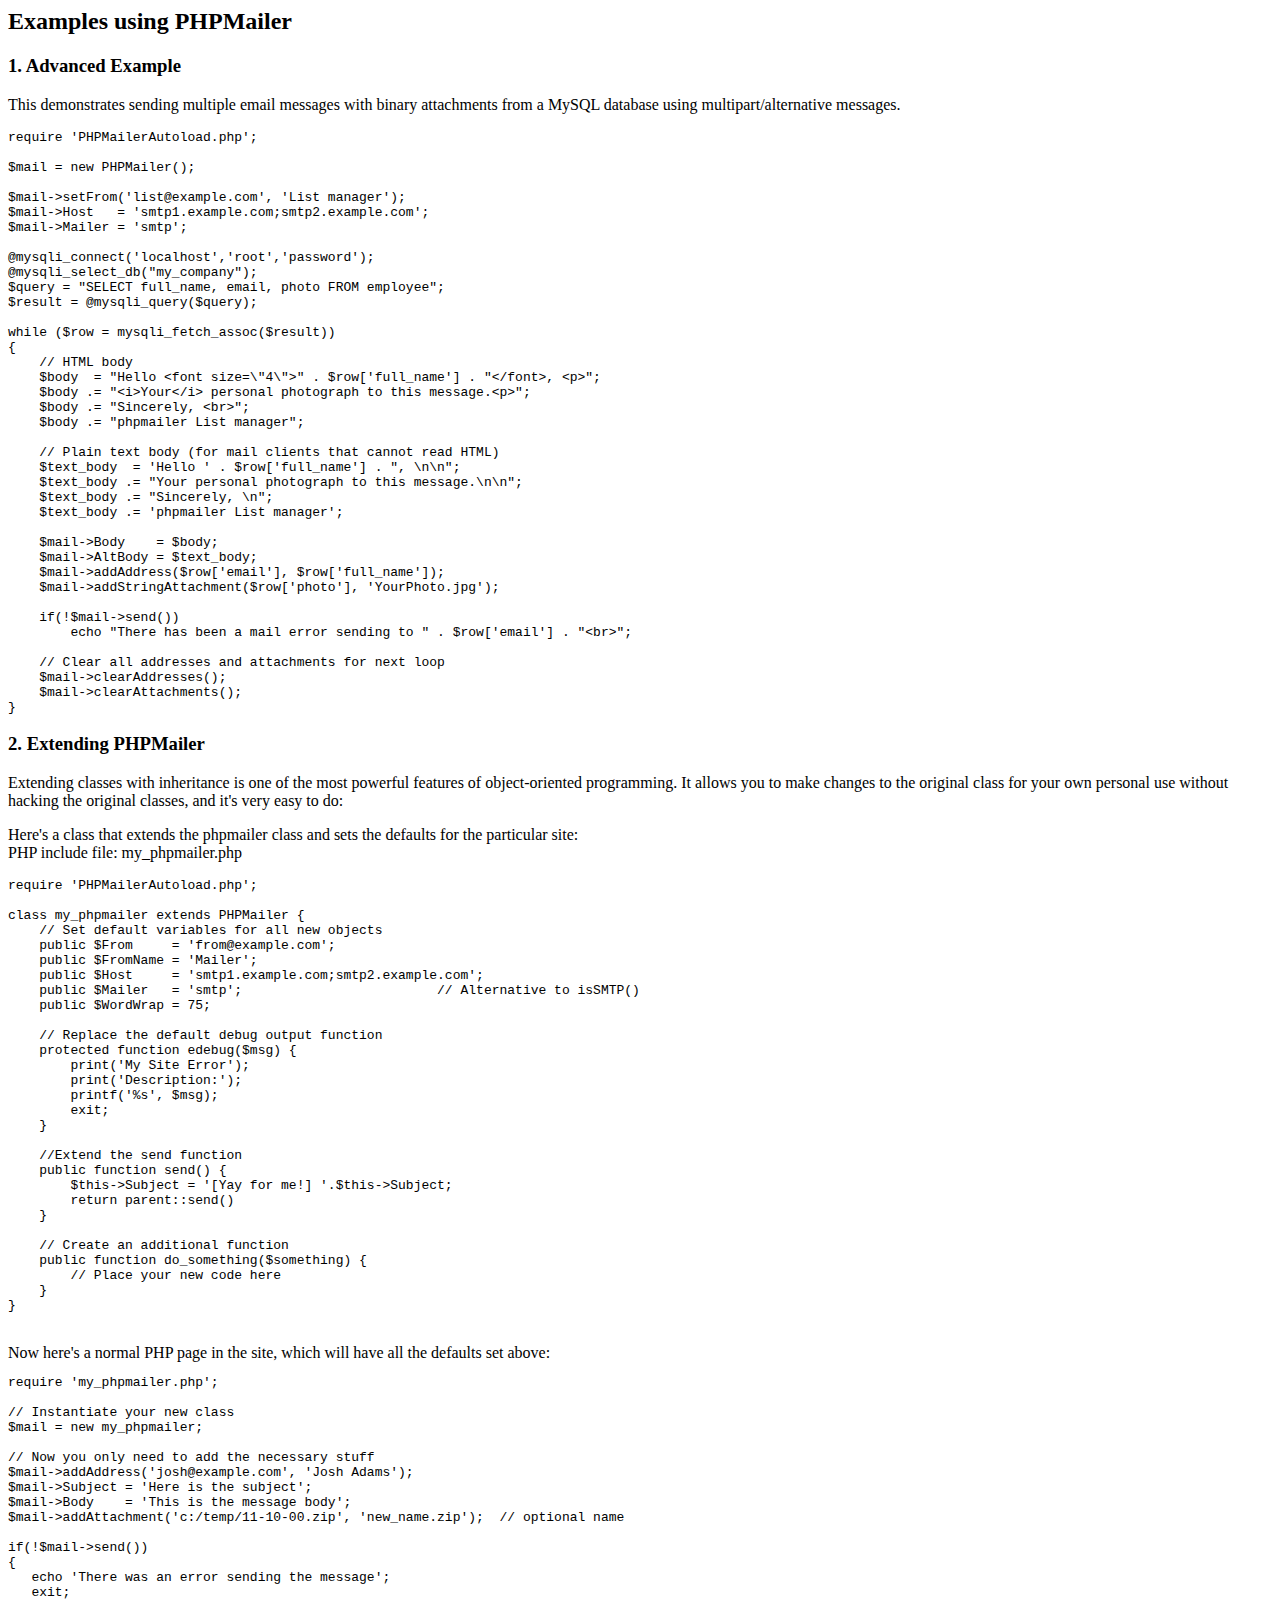
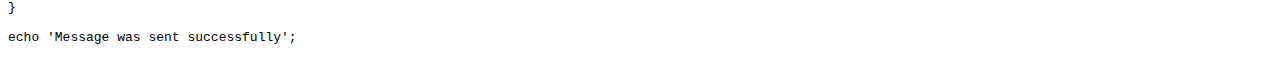
<file: mail/docs/extending.html>
<html>
<head>
<title>Examples using phpmailer</title>
</head>

<body>

<h2>Examples using PHPMailer</h2>

<h3>1. Advanced Example</h3>
<p>

This demonstrates sending multiple email messages with binary attachments
from a MySQL database using multipart/alternative messages.<p>

<pre>
require 'PHPMailerAutoload.php';

$mail = new PHPMailer();

$mail->setFrom('list@example.com', 'List manager');
$mail->Host   = 'smtp1.example.com;smtp2.example.com';
$mail->Mailer = 'smtp';

@mysqli_connect('localhost','root','password');
@mysqli_select_db("my_company");
$query = "SELECT full_name, email, photo FROM employee";
$result = @mysqli_query($query);

while ($row = mysqli_fetch_assoc($result))
{
    // HTML body
    $body  = "Hello &lt;font size=\"4\"&gt;" . $row['full_name'] . "&lt;/font&gt;, &lt;p&gt;";
    $body .= "&lt;i&gt;Your&lt;/i&gt; personal photograph to this message.&lt;p&gt;";
    $body .= "Sincerely, &lt;br&gt;";
    $body .= "phpmailer List manager";

    // Plain text body (for mail clients that cannot read HTML)
    $text_body  = 'Hello ' . $row['full_name'] . ", \n\n";
    $text_body .= "Your personal photograph to this message.\n\n";
    $text_body .= "Sincerely, \n";
    $text_body .= 'phpmailer List manager';

    $mail->Body    = $body;
    $mail->AltBody = $text_body;
    $mail->addAddress($row['email'], $row['full_name']);
    $mail->addStringAttachment($row['photo'], 'YourPhoto.jpg');

    if(!$mail->send())
        echo "There has been a mail error sending to " . $row['email'] . "&lt;br&gt;";

    // Clear all addresses and attachments for next loop
    $mail->clearAddresses();
    $mail->clearAttachments();
}
</pre>
<p>

<h3>2. Extending PHPMailer</h3>
<p>

Extending classes with inheritance is one of the most
powerful features of object-oriented programming. It allows you to make changes to the
original class for your own personal use without hacking the original
classes, and it's very easy to do:

<p>
Here's a class that extends the phpmailer class and sets the defaults
for the particular site:<br>
PHP include file: my_phpmailer.php
<p>

<pre>
require 'PHPMailerAutoload.php';

class my_phpmailer extends PHPMailer {
    // Set default variables for all new objects
    public $From     = 'from@example.com';
    public $FromName = 'Mailer';
    public $Host     = 'smtp1.example.com;smtp2.example.com';
    public $Mailer   = 'smtp';                         // Alternative to isSMTP()
    public $WordWrap = 75;

    // Replace the default debug output function
    protected function edebug($msg) {
        print('My Site Error');
        print('Description:');
        printf('%s', $msg);
        exit;
    }

    //Extend the send function
    public function send() {
        $this->Subject = '[Yay for me!] '.$this->Subject;
        return parent::send()
    }

    // Create an additional function
    public function do_something($something) {
        // Place your new code here
    }
}
</pre>
<br>
Now here's a normal PHP page in the site, which will have all the defaults set above:<br>

<pre>
require 'my_phpmailer.php';

// Instantiate your new class
$mail = new my_phpmailer;

// Now you only need to add the necessary stuff
$mail->addAddress('josh@example.com', 'Josh Adams');
$mail->Subject = 'Here is the subject';
$mail->Body    = 'This is the message body';
$mail->addAttachment('c:/temp/11-10-00.zip', 'new_name.zip');  // optional name

if(!$mail->send())
{
   echo 'There was an error sending the message';
   exit;
}

echo 'Message was sent successfully';
</pre>
</body>
</html>
</file>
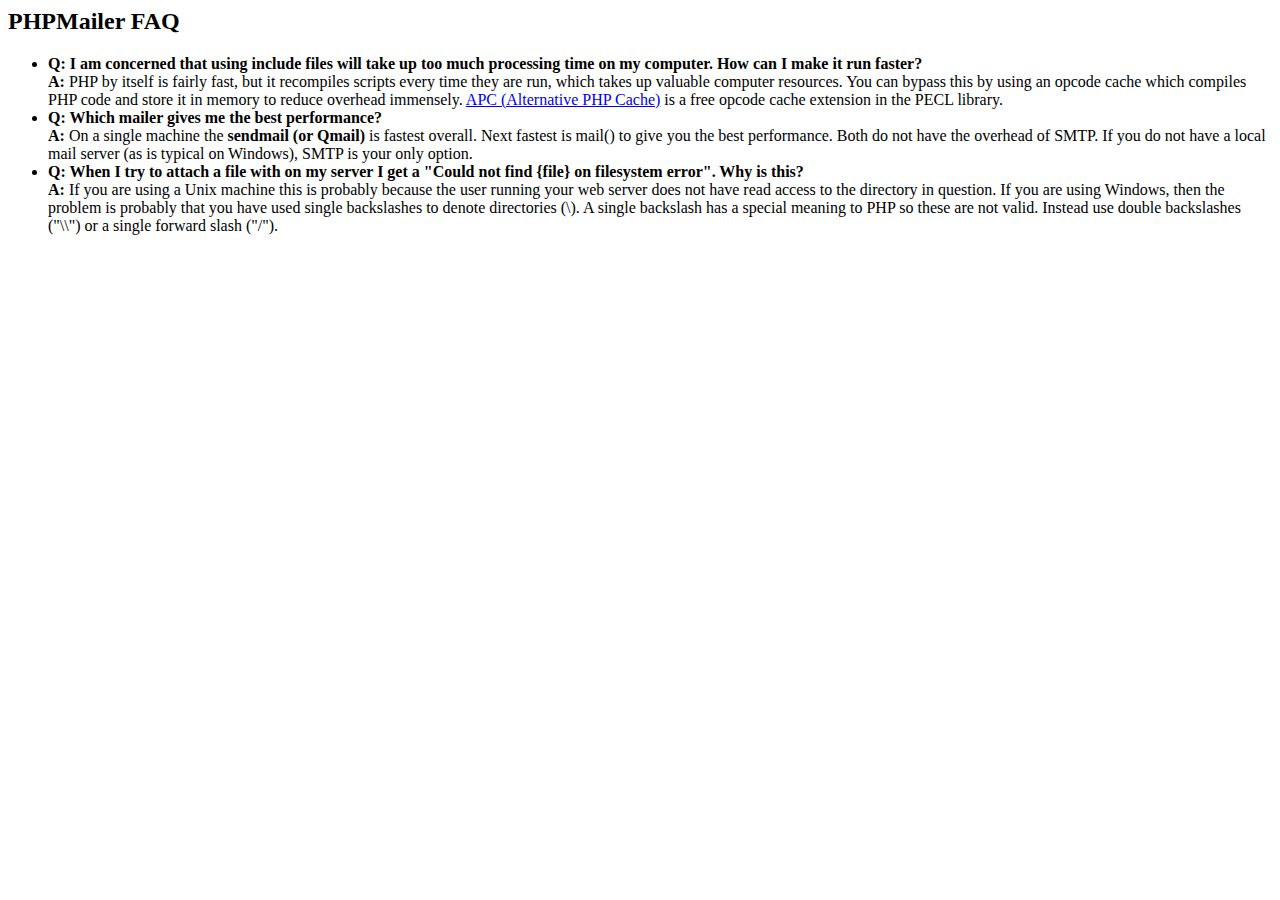
<file: mail/docs/faq.html>
﻿<html>
<head>
<title>PHPMailer FAQ</title>
</head>
<body>
<h2>PHPMailer FAQ</h2>
<ul>
    <li><strong>Q: I am concerned that using include files will take up too much
    processing time on my computer. How can I make it run faster?</strong><br>
    <strong>A:</strong> PHP by itself is fairly fast, but it recompiles scripts every time they are run, which takes up valuable
    computer resources. You can bypass this by using an opcode cache which compiles
    PHP code and store it in memory to reduce overhead immensely. <a href="http://www.php.net/apc/">APC
    (Alternative PHP Cache)</a> is a free opcode cache extension in the PECL library.</li>
    <li><strong>Q: Which mailer gives me the best performance?</strong><br>
    <strong>A:</strong> On a single machine the <strong>sendmail (or Qmail)</strong> is fastest overall.
    Next fastest is mail() to give you the best performance. Both do not have the overhead of SMTP.
    If you do not have a local mail server (as is typical on Windows), SMTP is your only option.</li>
    <li><strong>Q: When I try to attach a file with on my server I get a
    "Could not find {file} on filesystem error". Why is this?</strong><br>
    <strong>A:</strong> If you are using a Unix machine this is probably because the user
    running your web server does not have read access to the directory in question. If you are using Windows,
    then the problem is probably that you have used single backslashes to denote directories (\).
    A single backslash has a special meaning to PHP so these are not
    valid. Instead use double backslashes ("\\") or a single forward
    slash ("/").</li>
</ul>
</body>
</html>
</file>
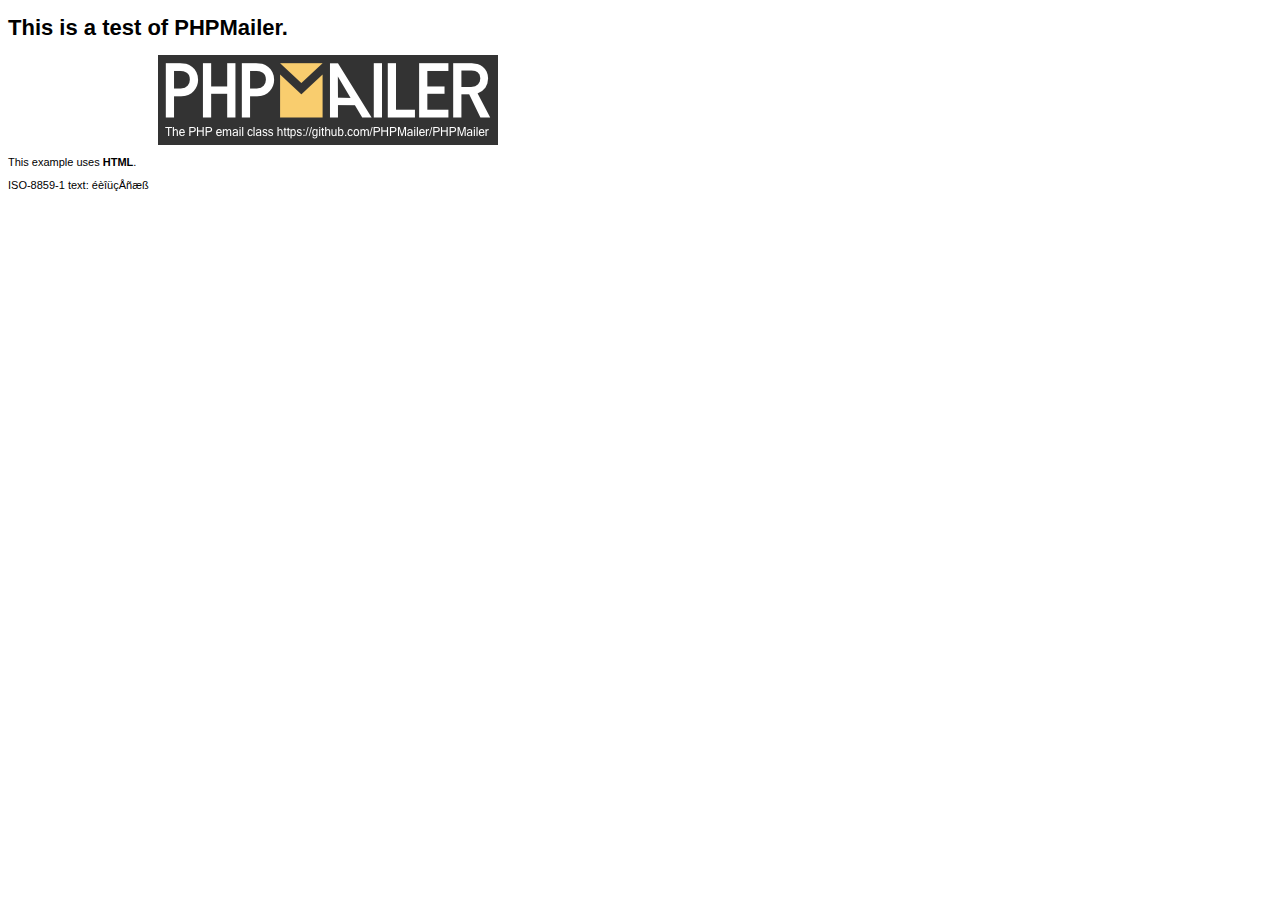
<file: mail/examples/contents.html>
<!DOCTYPE HTML PUBLIC "-//W3C//DTD HTML 4.01 Transitional//EN" "http://www.w3.org/TR/html4/loose.dtd">
<html>
<head>
  <meta http-equiv="Content-Type" content="text/html; charset=iso-8859-1">
  <title>PHPMailer Test</title>
</head>
<body>
<div style="width: 640px; font-family: Arial, Helvetica, sans-serif; font-size: 11px;">
  <h1>This is a test of PHPMailer.</h1>
  <div align="center">
    <a href="https://github.com/PHPMailer/PHPMailer/"><img src="images/phpmailer.png" height="90" width="340" alt="PHPMailer rocks"></a>
  </div>
  <p>This example uses <strong>HTML</strong>.</p>
  <p>ISO-8859-1 text: ���������</p>
</div>
</body>
</html>
</file>
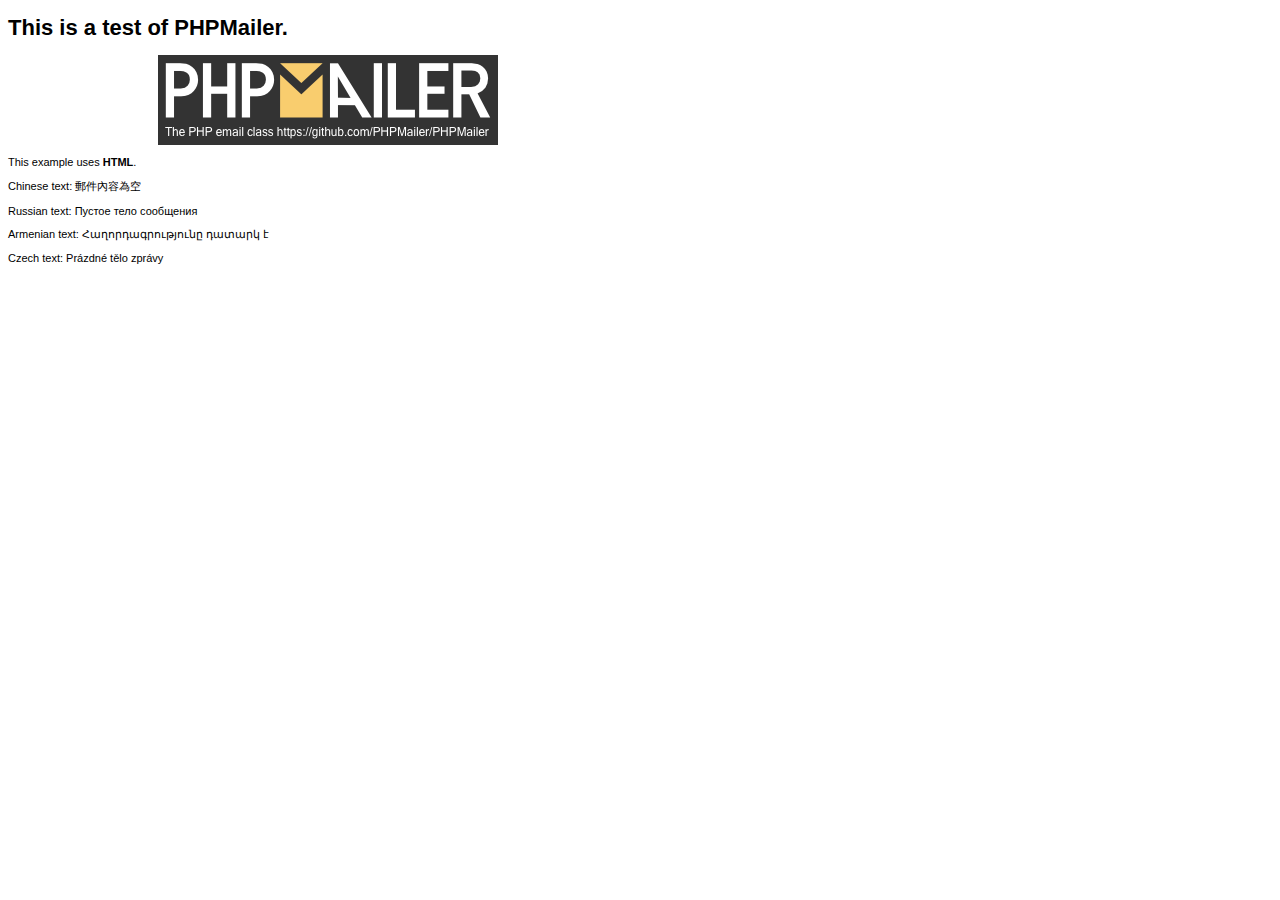
<file: mail/examples/contentsutf8.html>
<!DOCTYPE HTML PUBLIC "-//W3C//DTD HTML 4.01 Transitional//EN" "http://www.w3.org/TR/html4/loose.dtd">
<html>
<head>
  <meta http-equiv="Content-Type" content="text/html; charset=utf-8">
  <title>PHPMailer Test</title>
</head>
<body>
<div style="width: 640px; font-family: Arial, Helvetica, sans-serif; font-size: 11px;">
  <h1>This is a test of PHPMailer.</h1>
  <div align="center">
    <a href="https://github.com/PHPMailer/PHPMailer/"><img src="images/phpmailer.png" height="90" width="340" alt="PHPMailer rocks"></a>
  </div>
  <p>This example uses <strong>HTML</strong>.</p>
  <p>Chinese text: 郵件內容為空</p>
  <p>Russian text: Пустое тело сообщения</p>
  <p>Armenian text: Հաղորդագրությունը դատարկ է</p>
  <p>Czech text: Prázdné tělo zprávy</p>
</div>
</body>
</html>
</file>
<file: tem/assets/css/noscript.css>
/*
	Astral by HTML5 UP
	html5up.net | @n33co
	Free for personal and commercial use under the CCA 3.0 license (html5up.net/license)
*/

/* Wrapper */

	#wrapper {
		opacity: 1.0;
	}

/* Nav */

	#nav {
		margin-top: 4em;
	}

		#nav a {
			opacity: 1.0;
		}

			#nav a:before, #nav a:after {
				display: none;
			}

			#nav a span {
				top: 0;
				opacity: 1.0;
			}

				#nav a span:after {
					display: none;
				}

/* Panels */

	#main {
		background: none;
		box-shadow: none;
	}

	.panel {
		position: relative;
		background: #ffffff;
		box-shadow: 0px 1px 0px 0px rgba(0, 0, 0, 0.25);
	}
</file>
<file: tem/assets/css/ie8.css>
/*
	Astral by HTML5 UP
	html5up.net | @n33co
	Free for personal and commercial use under the CCA 3.0 license (html5up.net/license)
*/

/* Basic */

	body {
		background-image: url("images/bg.jpg");
		background-size: cover;
		-ms-behavior: url("assets/js/ie/backgroundsize.min.htc");
	}

/* Section/Article */

	section > .last-child, section.last-child, article > .last-child, article.last-child {
		margin-bottom: 0;
	}

/* Nav */

	#nav a span {
		display: none !important;
	}

	#nav a:before {
		font-size: 1.75em;
	}
</file>
<file: tem/Squadfree/css/style.css>
/* ==== Google font ==== */
@import url('http://fonts.googleapis.com/css?family=Lato:100,300,400,700,900,100italic,300italic,400italic,700italic,900italic|Montserrat:700|Merriweather:400italic');


body {
    width: 100%;
    height: 100%;
    font-family: 'Lato',sans-serif;
	font-weight: 300;
    color: #666;
    background-color: #fff;
}

html {
    width: 100%;
    height: 100%;
}

h1,
h2,
h3,
h4,
h5,
h6 {
    margin: 0 0 30px;
    text-transform: uppercase;
    font-family: Montserrat,sans-serif;
    font-weight: 700;
    letter-spacing: 1px;
}

p {
    margin: 0 0 20px;
    font-size: 16px;
    line-height: 1.6em;
}

p.lead {
	font-weight: 600;
}

a {
    color: #28c3ab;
    -webkit-transition: all .2s ease-in-out;
    -moz-transition: all .2s ease-in-out;
    transition: all .2s ease-in-out;
}

a:hover,
a:focus {
    text-decoration: none;
    color: #176e61;
}

.light {
    font-weight: 400;
}

.navbar {
    margin-bottom: 0;
    border-bottom: 1px solid rgba(255,255,255,.3);
	
}

.navbar-brand {
    font-weight: 700;
}
.navbar-brand {
  height: 40px;
  padding: 5px 15px;
  font-size: 18px;
  line-height: 1em;
}

.navbar-brand h1{
	color: #fff;
  font-size: 20px;
  line-height: 40px;
}

.navbar-brand:focus {
    outline: 0;
}

.nav.navbar-nav {
    background-color: rgba(255,255,255,.4);
}

.navbar-custom.top-nav-collapse .nav.navbar-nav {
    background-color: rgba(0,0,0,0);
}


.navbar-custom ul.nav li a {
	font-size: 12px;
	letter-spacing: 1px;
    color: #444;
	text-transform: uppercase;
	font-weight: 700;
}

.navbar-custom.top-nav-collapse ul.nav li a {
	    -webkit-transition: all .2s ease-in-out;
    -moz-transition: all .2s ease-in-out;
    transition: all .2s ease-in-out;
	color: #fff;
}

.navbar-custom ul.nav ul.dropdown-menu {
	  border-radius: 0;	
}

.navbar-custom ul.nav ul.dropdown-menu li {
	border-bottom: 1px solid #f5f5f5;

}

.navbar-custom ul.nav ul.dropdown-menu li:last-child{
	border-bottom: none;
}

.navbar-custom ul.nav ul.dropdown-menu li a {
	padding: 10px 20px;
}

.navbar-custom ul.nav ul.dropdown-menu li a:hover {
	background: #fefefe;
}

.navbar-custom.top-nav-collapse ul.nav ul.dropdown-menu li a {
	color: #666;
}

.navbar-custom .nav li a {
    -webkit-transition: background .3s ease-in-out;
    -moz-transition: background .3s ease-in-out;
    transition: background .3s ease-in-out;
}

.navbar-custom .nav li a:hover,
.navbar-custom .nav li a:focus,
.navbar-custom .nav li.active {
    outline: 0;
    background-color: rgba(255,255,255,.2);
}
.navbar-custom .nav li a:hover,
.navbar-custom .nav li a:focus,
.navbar-custom .nav li.active {
    outline: 0;
    background-color: rgba(255,255,255,.2);
}

.navbar-toggle {
    padding: 4px 6px;
    font-size: 14px;
    color: #fff;
}

.navbar-toggle:focus,
.navbar-toggle:active {
    outline: 0;
}


/* loader */
#preloader {
    background: #ffffff;
    bottom: 0;
    height: 100%;
    left: 0;
    position: fixed;
    right: 0;
    top: 0;
    width: 100%;
    z-index: 999;
}


#loaderInner {
    background:#ffffff url(../img/spinner.gif) center center no-repeat;
    height: 60px;
    left: 50%;
    margin: -50px 0 0 -50px;
    position: absolute;
    top: 50%;
    width: 60px;
}

@keyframes boxSpin{
  0%{
    transform: translate(-10px, 0px);
  }
  25%{
    transform: translate(10px, 10px);
  }
  50%{
    transform: translate(10px, -10px);
  }
  75%{
    transform: translate(-10px, -10px);
  }
  100%{
    transform: translate(-10px, 10px);
  }
}


@keyframes shadowSpin{
  0%{
    box-shadow: 10px -10px #39CCCC, -10px 10px #FFDC00;
  }
  25%{
    box-shadow: 10px 10px #39CCCC, -10px -10px #FFDC00;
  }
  50%{
    box-shadow: -10px 10px #39CCCC, 10px -10px #FFDC00;
  }
  75%{
    box-shadow: -10px -10px #39CCCC, 10px 10px #FFDC00;
  }
  100%{
    box-shadow: 10px -10px #39CCCC, -10px 10px #FFDC00;
  }
}

#load {
	z-index: 9999;
  background-color: #FF4136;
  opacity: 0.75;
  width: 10px;
  height: 10px;
  position: absolute;
  top: 50%;
  margin: -5px auto 0 auto;
  left: 0;
  right: 0;
  border-radius: 0px;
  border: 5px solid #FF4136;
  box-shadow: 10px 0px #39CCCC, 10px 0px #01FF70;
  animation: shadowSpin 1s ease-in-out infinite;
}

/* misc */
hr {
  margin-top: 10px;
}

/* margins */
.marginbot-0{margin-bottom:0 !important;}
.marginbot-10{margin-bottom:10px !important;}
.marginbot-20{margin-bottom:20px !important;}
.marginbot-30{margin-bottom:30px !important;}
.marginbot-40{margin-bottom:40px !important;}
.marginbot-50{margin-bottom:50px !important;}

/* ===========================
--- General sections
============================ */

.home-section {
    padding-top: 110px;
    padding-bottom: 110px;
	display:block;
    position:relative;
    z-index:120;
}


.section-heading h2 {
	font-size: 40px;
}
.section-heading i {
	margin-bottom: 20px;
}


/* --- section bg var --- */

.bg-white {
	background: #fff;
}

.bg-gray {
	background: #f8f8f8;
}


.bg-dark {
	background: #575757;
}

/* --- section color var --- */

.text-light {
	color: #fff;
}



/* ===========================
--- Intro
============================ */

.intro {
	width:100%;
	position:relative;
	
	background: url(../img/bg1.jpg) no-repeat top center;
}

#intro.intro {
	padding:20% 0 0 0;
}

.intro .slogan {
	text-align: center;

}

.intro .page-scroll {
	text-align: center;
}

.brand-heading {
    font-size: 40px;
}

.intro-text {
    font-size: 18px;
}

.intro .slogan h2 {
	color: #FFF;
	text-shadow: none;
	font-size: 60px;
	line-height: 60px;
	font-weight: 700;
	font-family: Montserrat, sans-serif;
	background-color: rgba(0, 0, 0, 0);
	text-decoration: none;
	text-transform: uppercase;
	border-width: 0px;
	border-color: #000;
	border-style: none;
	text-shadow: -1px 0 1px #000;
}

.intro .slogan h4 {
	color: #fff;
	text-shadow: -1px 1px 1px #000;
}


/* ===========================
--- About
============================ */

.boxed-grey {
	background: #f9f9f9;
	padding: 20px;
}

.team h5 {
	margin-bottom: 10px;
}

.team p.subtitle {
	margin-bottom: 10px;
}

.avatar {
	margin-bottom: 20px;
}

.team-social {
	margin-left: 0;
	padding-left: 0;
	
}

.team-social {
	text-align: center;
}

.team-social li{
    display: inline-block;
	margin:0 !important;
	padding:0;
}


.team-social a{
	margin:0;
	padding:0;
    display: block;
	width: 40px;
    height: 40px;
    line-height: 40px;
    text-align: center;
    background: #3bbec0;
	color: #fff;
    -webkit-transition: background .3s ease-in-out;
    transition: background .3s ease-in-out;
}
.team-social a i{
	text-align: center;
	margin:0;
	padding:0;
}
.team-social .social-facebook a{background: #3873ae;}
.team-social .social-twitter a{background: #62c6f8;}
.team-social .social-dribble a{background: #d74980;}
.team-social .social-deviantart a{background: #8da356;}
.team-social .social-google a{background: #000;}
.team-social .social-vimeo a{background: #51a6d3;}
.team-social .social-facebook a:hover{background: #4893ce;}
.team-social .social-twitter a:hover{background: #82e6ff;}
.team-social .social-dribble a:hover{background: #f769a0;}
.team-social .social-deviantart a:hover{background: #adc376;}
.team-social .social-google a:hover{background: #333;}
.team-social .social-vimeo a:hover{background: #71c6f3;}


/* ===========================
--- Services
============================ */

.service-icon {
	margin-bottom: 20px;
}	



/* ===========================
--- Contact
============================ */

form#contact-form .form-group label {
	text-align: left !important;
	display: block;
	text-transform: uppercase;
	letter-spacing: 1px;
	font-size: 12px;
}
form#contact-form input,form#contact-form select,form#contact-form textarea {
	border-radius: 0;
	border: 1px solid #eee;
  -webkit-box-shadow: none;
          box-shadow:  none;
}

form#contact-form input:focus,form#contact-form select:focus,form#contact-form textarea:focus {
  -webkit-box-shadow: 0 1px 2px rgba(0, 0, 0, .05);
          box-shadow: 0 1px 2px rgba(0, 0, 0, .05);
}
.input-group-addon {
  background-color: #fefefe;
  border: 1px solid #eee;
  border-radius: 0;
}

.widget-contact {
	text-align: left;
}


.company-social {
	margin-left: 0;
	padding-left: 0;
	margin-top: 10px;
}

.company-social {
	text-align: left;
}

.company-social li{
    display: inline-block;
	margin:0 !important;
	padding:0;
}


.company-social a{
	margin:0;
	padding:0;
    display: block;
	width: 40px;
    height: 40px;
    line-height: 40px;
    text-align: center;
    background: #3bbec0;
	color: #fff;
    -webkit-transition: background .3s ease-in-out;
    transition: background .3s ease-in-out;
}
.company-social a i{
	text-align: center;
	margin:0;
	padding:0;
}
.company-social .social-facebook a{background: #3873ae;}
.company-social .social-twitter a{background: #62c6f8;}
.company-social .social-dribble a{background: #d74980;}
.company-social .social-deviantart a{background: #8da356;}
.company-social .social-google a{background: #000;}
.company-social .social-vimeo a{background: #51a6d3;}
.company-social .social-facebook a:hover{background: #4893ce;}
.company-social .social-twitter a:hover{background: #82e6ff;}
.company-social .social-dribble a:hover{background: #f769a0;}
.company-social .social-deviantart a:hover{background: #adc376;}
.company-social .social-google a:hover{background: #333;}
.company-social .social-vimeo a:hover{background: #71c6f3;}



/* ===========================
--- Footer
============================ */

footer {
	text-align: center;
	padding: 50px 0 ;
	
}

footer p {
	color: #f8f8f8;
}

/* ==========================
Parallax
============================= */

#parallax1{	
	background-image: url(../img/parallax/1.jpg);
}

#parallax1:after {	
	background-image: url([data-uri]);
	content: "";
	position: absolute;
	bottom: 0;
	left: 0;
	right: 0;
	top: 0;
	opacity: 0.7;
	z-index: -1;
}


#parallax2{	
	background-image: url(../img/parallax/2.jpg);

}

#parallax2:after  {	
	background-image: url([data-uri]);
	content: "";
	position: absolute;
	bottom: 0;
	left: 0;
	right: 0;
	top: 0;
	opacity: 0.7;
	z-index: -1;
}


/* ===========================
--- Elements
============================ */

.btn {
	border-radius: 0;
    text-transform: uppercase;
    font-family: Montserrat,sans-serif;
    font-weight: 400;
    -webkit-transition: all .3s ease-in-out;
    -moz-transition: all .3s ease-in-out;
    transition: all .3s ease-in-out;
}


.btn-circle {
    width: 70px;
    height: 70px;
    margin-top: 15px;
    padding: 7px 16px;
    border: 2px solid #fff;
    border-radius: 50%;
    font-size: 40px;
    color: #fff;
    background: 0 0;
    -webkit-transition: background .3s ease-in-out;
    -moz-transition: background .3s ease-in-out;
    transition: background .3s ease-in-out;
}

.btn-circle.btn-dark {
    border: 2px solid #666;
    color: #666;
}


.btn-circle:hover,
.btn-circle:focus {
    outline: 0;
    color: #fff;
    background: rgba(255,255,255,.1);
}

.btn-circle.btn-dark :hover,
.btn-circle.btn-dark :focus {
    outline: 0;
    color: #999;
    background: #fff;
}

.btn-circle.btn-dark :hover i,
.btn-circle.btn-dark :focus i{
    color: #999;
}

.page-scroll .btn-circle i.animated {
    -webkit-transition-property: -webkit-transform;
    -webkit-transition-duration: 1s;
    -moz-transition-property: -moz-transform;
    -moz-transition-duration: 1s;
}

.page-scroll .btn-circle:hover i.animated {
    -webkit-animation-name: pulse;
    -moz-animation-name: pulse;
    -webkit-animation-duration: 1.5s;
    -moz-animation-duration: 1.5s;
    -webkit-animation-iteration-count: infinite;
    -moz-animation-iteration-count: infinite;
    -webkit-animation-timing-function: linear;
    -moz-animation-timing-function: linear;
}

@-webkit-keyframes pulse {    
    0 {
        -webkit-transform: scale(1);
        transform: scale(1);
    }

    50% {
        -webkit-transform: scale(1.2);
        transform: scale(1.2);
    }

    100% {
        -webkit-transform: scale(1);
        transform: scale(1);
    }
}

@-moz-keyframes pulse {    
    0 {
        -moz-transform: scale(1);
        transform: scale(1);
    }

    50% {
        -moz-transform: scale(1.2);
        transform: scale(1.2);
    }

    100% {
        -moz-transform: scale(1);
        transform: scale(1);
    }
}


#text {
    color: #fff;
    background: #ffcc00;
}

#map {
	height: 500px;
}


.btn-skin:hover,
.btn-skin:focus,
.btn-skin:active,
.btn-skin.active {
  color: #fff;
  background-color: #666;
  border-color: #666;
}


.btn-default:hover,
.btn-default:focus {
    border: 1px solid #28c3ab;
    outline: 0;
    color: #000;
    background-color: #28c3ab;
}

.btn-huge {
    padding: 25px;
    font-size: 26px;
}

.banner-social-buttons {
    margin-top: 0;
}


/* Media queries */

@media(min-width:767px) {

    .navbar {
        padding: 20px 0;
        border-bottom: 0;
        letter-spacing: 1px;
        background: 0 0;
        -webkit-transition: background .5s ease-in-out,padding .5s ease-in-out;
        -moz-transition: background .5s ease-in-out,padding .5s ease-in-out;
        transition: background .5s ease-in-out,padding .5s ease-in-out;
    }

    .top-nav-collapse {
        padding: 0;
        background-color: #000;
    }

    .navbar-custom.top-nav-collapse {
        border-bottom: 1px solid rgba(255,255,255,.3);
    }
	
    .intro {
        height: 100%;
        padding: 0;
    }

    .brand-heading {
        font-size: 100px;
    }
	

    .intro-text {
        font-size: 25px;
    }


}
@media (max-width:768px) {
	
	.team.boxed-grey {
		margin-bottom: 30px;
	}
	
	.boxed-grey {
		margin-bottom: 30px;
	}

	
}

@media (max-width:480px) {

	.navbar-custom .nav.navbar-nav {
    background-color: rgba(255,255,255,.4);
	}
	
	.navbar.navbar-custom.navbar-fixed-top {
		margin-bottom: 30px;
	}
	
	.tp-banner-container {
		padding-top:40px;
	}

	.page-scroll a.btn-circle {
		width: 40px;
		height: 40px;
		margin-top: 10px;
		padding: 7px 0;
		border: 2px solid #fff;
		border-radius: 50%;
		font-size: 20px;
	}
	
}
</file>
<file: tem/Squadfree/color/default.css>
a,.tp-caption a.btn:hover {
	color: #67b0d1;
}
.top-nav-collapse {
	background: #67b0d1;
}

.navbar-custom ul.nav ul.dropdown-menu li a:hover {
	color: #67b0d1;
}

.owl-theme .owl-controls .owl-page.active span,
.owl-theme .owl-controls.clickable .owl-page:hover span {
    background-color: #67b0d1;
}

.widget-avatar .avatar:hover {
    border: 5px solid #67b0d1;
}

.bg-skin {
	background: #67b0d1;
}

form#contact-form input:focus,form#contact-form select:focus,form#contact-form textarea:focus {
	border-color: #67b0d1;
}

footer {
    background-color: #67b0d1;
}

.btn-skin {
  color: #fff;
  background-color: #67b0d1;
  border-color: #67b0d1;
}
</file>
<file: tem/assets/css/main.css>
@import url("http://fonts.googleapis.com/css?family=Source+Sans+Pro:300,400,300italic,400italic");
@import url("font-awesome.min.css");

/*
	Astral by HTML5 UP
	html5up.net | @n33co
	Free for personal and commercial use under the CCA 3.0 license (html5up.net/license)
*/

/* Reset */

	html, body, div, span, applet, object, iframe, h1, h2, h3, h4, h5, h6, p, blockquote, pre, a, abbr, acronym, address, big, cite, code, del, dfn, em, img, ins, kbd, q, s, samp, small, strike, strong, sub, sup, tt, var, b, u, i, center, dl, dt, dd, ol, ul, li, fieldset, form, label, legend, table, caption, tbody, tfoot, thead, tr, th, td, article, aside, canvas, details, embed, figure, figcaption, footer, header, hgroup, menu, nav, output, ruby, section, summary, time, mark, audio, video {
		margin: 0;
		padding: 0;
		border: 0;
		font-size: 100%;
		font: inherit;
		vertical-align: baseline;
	}

	article, aside, details, figcaption, figure, footer, header, hgroup, menu, nav, section {
		display: block;
	}

	body {
		line-height: 1;
	}

	ol, ul {
		list-style: none;
	}

	blockquote, q {
		quotes: none;
	}

	blockquote:before, blockquote:after, q:before, q:after {
		content: '';
		content: none;
	}

	table {
		border-collapse: collapse;
		border-spacing: 0;
	}

	body {
		-webkit-text-size-adjust: none;
	}

/* Box Model */

	*, *:before, *:after {
		-moz-box-sizing: border-box;
		-webkit-box-sizing: border-box;
		box-sizing: border-box;
	}

/* Grid */

	.row {
		border-bottom: solid 1px transparent;
		-moz-box-sizing: border-box;
		-webkit-box-sizing: border-box;
		box-sizing: border-box;
	}

	.row > * {
		float: left;
		-moz-box-sizing: border-box;
		-webkit-box-sizing: border-box;
		box-sizing: border-box;
	}

	.row:after, .row:before {
		content: '';
		display: block;
		clear: both;
		height: 0;
	}

	.row.uniform > * > :first-child {
		margin-top: 0;
	}

	.row.uniform > * > :last-child {
		margin-bottom: 0;
	}

	.row.\30 \25 > * {
		padding: 0 0 0 0px;
	}

	.row.\30 \25 {
		margin: 0 0 -1px 0px;
	}

	.row.uniform.\30 \25 > * {
		padding: 0px 0 0 0px;
	}

	.row.uniform.\30 \25 {
		margin: 0px 0 -1px 0px;
	}

	.row > * {
		padding: 0 0 0 40px;
	}

	.row {
		margin: 0 0 -1px -40px;
	}

	.row.uniform > * {
		padding: 40px 0 0 40px;
	}

	.row.uniform {
		margin: -40px 0 -1px -40px;
	}

	.row.\32 00\25 > * {
		padding: 0 0 0 80px;
	}

	.row.\32 00\25 {
		margin: 0 0 -1px -80px;
	}

	.row.uniform.\32 00\25 > * {
		padding: 80px 0 0 80px;
	}

	.row.uniform.\32 00\25 {
		margin: -80px 0 -1px -80px;
	}

	.row.\31 50\25 > * {
		padding: 0 0 0 60px;
	}

	.row.\31 50\25 {
		margin: 0 0 -1px -60px;
	}

	.row.uniform.\31 50\25 > * {
		padding: 60px 0 0 60px;
	}

	.row.uniform.\31 50\25 {
		margin: -60px 0 -1px -60px;
	}

	.row.\35 0\25 > * {
		padding: 0 0 0 20px;
	}

	.row.\35 0\25 {
		margin: 0 0 -1px -20px;
	}

	.row.uniform.\35 0\25 > * {
		padding: 20px 0 0 20px;
	}

	.row.uniform.\35 0\25 {
		margin: -20px 0 -1px -20px;
	}

	.row.\32 5\25 > * {
		padding: 0 0 0 10px;
	}

	.row.\32 5\25 {
		margin: 0 0 -1px -10px;
	}

	.row.uniform.\32 5\25 > * {
		padding: 10px 0 0 10px;
	}

	.row.uniform.\32 5\25 {
		margin: -10px 0 -1px -10px;
	}

	.\31 2u, .\31 2u\24 {
		width: 100%;
		clear: none;
		margin-left: 0;
	}

	.\31 1u, .\31 1u\24 {
		width: 91.6666666667%;
		clear: none;
		margin-left: 0;
	}

	.\31 0u, .\31 0u\24 {
		width: 83.3333333333%;
		clear: none;
		margin-left: 0;
	}

	.\39 u, .\39 u\24 {
		width: 75%;
		clear: none;
		margin-left: 0;
	}

	.\38 u, .\38 u\24 {
		width: 66.6666666667%;
		clear: none;
		margin-left: 0;
	}

	.\37 u, .\37 u\24 {
		width: 58.3333333333%;
		clear: none;
		margin-left: 0;
	}

	.\36 u, .\36 u\24 {
		width: 50%;
		clear: none;
		margin-left: 0;
	}

	.\35 u, .\35 u\24 {
		width: 41.6666666667%;
		clear: none;
		margin-left: 0;
	}

	.\34 u, .\34 u\24 {
		width: 33.3333333333%;
		clear: none;
		margin-left: 0;
	}

	.\33 u, .\33 u\24 {
		width: 25%;
		clear: none;
		margin-left: 0;
	}

	.\32 u, .\32 u\24 {
		width: 16.6666666667%;
		clear: none;
		margin-left: 0;
	}

	.\31 u, .\31 u\24 {
		width: 8.3333333333%;
		clear: none;
		margin-left: 0;
	}

	.\31 2u\24 + *,
	.\31 1u\24 + *,
	.\31 0u\24 + *,
	.\39 u\24 + *,
	.\38 u\24 + *,
	.\37 u\24 + *,
	.\36 u\24 + *,
	.\35 u\24 + *,
	.\34 u\24 + *,
	.\33 u\24 + *,
	.\32 u\24 + *,
	.\31 u\24 + * {
		clear: left;
	}

	.\-11u {
		margin-left: 91.66667%;
	}

	.\-10u {
		margin-left: 83.33333%;
	}

	.\-9u {
		margin-left: 75%;
	}

	.\-8u {
		margin-left: 66.66667%;
	}

	.\-7u {
		margin-left: 58.33333%;
	}

	.\-6u {
		margin-left: 50%;
	}

	.\-5u {
		margin-left: 41.66667%;
	}

	.\-4u {
		margin-left: 33.33333%;
	}

	.\-3u {
		margin-left: 25%;
	}

	.\-2u {
		margin-left: 16.66667%;
	}

	.\-1u {
		margin-left: 8.33333%;
	}

	@media screen and (min-width: 737px) {

		.row > * {
			padding: 25px 0 0 25px;
		}

		.row {
			margin: -25px 0 -1px -25px;
		}

		.row.uniform > * {
			padding: 25px 0 0 25px;
		}

		.row.uniform {
			margin: -25px 0 -1px -25px;
		}

		.row.\32 00\25 > * {
			padding: 50px 0 0 50px;
		}

		.row.\32 00\25 {
			margin: -50px 0 -1px -50px;
		}

		.row.uniform.\32 00\25 > * {
			padding: 50px 0 0 50px;
		}

		.row.uniform.\32 00\25 {
			margin: -50px 0 -1px -50px;
		}

		.row.\31 50\25 > * {
			padding: 37.5px 0 0 37.5px;
		}

		.row.\31 50\25 {
			margin: -37.5px 0 -1px -37.5px;
		}

		.row.uniform.\31 50\25 > * {
			padding: 37.5px 0 0 37.5px;
		}

		.row.uniform.\31 50\25 {
			margin: -37.5px 0 -1px -37.5px;
		}

		.row.\35 0\25 > * {
			padding: 12.5px 0 0 12.5px;
		}

		.row.\35 0\25 {
			margin: -12.5px 0 -1px -12.5px;
		}

		.row.uniform.\35 0\25 > * {
			padding: 12.5px 0 0 12.5px;
		}

		.row.uniform.\35 0\25 {
			margin: -12.5px 0 -1px -12.5px;
		}

		.row.\32 5\25 > * {
			padding: 6.25px 0 0 6.25px;
		}

		.row.\32 5\25 {
			margin: -6.25px 0 -1px -6.25px;
		}

		.row.uniform.\32 5\25 > * {
			padding: 6.25px 0 0 6.25px;
		}

		.row.uniform.\32 5\25 {
			margin: -6.25px 0 -1px -6.25px;
		}

		.\31 2u\28desktop\29, .\31 2u\24\28desktop\29 {
			width: 100%;
			clear: none;
			margin-left: 0;
		}

		.\31 1u\28desktop\29, .\31 1u\24\28desktop\29 {
			width: 91.6666666667%;
			clear: none;
			margin-left: 0;
		}

		.\31 0u\28desktop\29, .\31 0u\24\28desktop\29 {
			width: 83.3333333333%;
			clear: none;
			margin-left: 0;
		}

		.\39 u\28desktop\29, .\39 u\24\28desktop\29 {
			width: 75%;
			clear: none;
			margin-left: 0;
		}

		.\38 u\28desktop\29, .\38 u\24\28desktop\29 {
			width: 66.6666666667%;
			clear: none;
			margin-left: 0;
		}

		.\37 u\28desktop\29, .\37 u\24\28desktop\29 {
			width: 58.3333333333%;
			clear: none;
			margin-left: 0;
		}

		.\36 u\28desktop\29, .\36 u\24\28desktop\29 {
			width: 50%;
			clear: none;
			margin-left: 0;
		}

		.\35 u\28desktop\29, .\35 u\24\28desktop\29 {
			width: 41.6666666667%;
			clear: none;
			margin-left: 0;
		}

		.\34 u\28desktop\29, .\34 u\24\28desktop\29 {
			width: 33.3333333333%;
			clear: none;
			margin-left: 0;
		}

		.\33 u\28desktop\29, .\33 u\24\28desktop\29 {
			width: 25%;
			clear: none;
			margin-left: 0;
		}

		.\32 u\28desktop\29, .\32 u\24\28desktop\29 {
			width: 16.6666666667%;
			clear: none;
			margin-left: 0;
		}

		.\31 u\28desktop\29, .\31 u\24\28desktop\29 {
			width: 8.3333333333%;
			clear: none;
			margin-left: 0;
		}

		.\31 2u\24\28desktop\29 + *,
		.\31 1u\24\28desktop\29 + *,
		.\31 0u\24\28desktop\29 + *,
		.\39 u\24\28desktop\29 + *,
		.\38 u\24\28desktop\29 + *,
		.\37 u\24\28desktop\29 + *,
		.\36 u\24\28desktop\29 + *,
		.\35 u\24\28desktop\29 + *,
		.\34 u\24\28desktop\29 + *,
		.\33 u\24\28desktop\29 + *,
		.\32 u\24\28desktop\29 + *,
		.\31 u\24\28desktop\29 + * {
			clear: left;
		}

		.\-11u\28desktop\29 {
			margin-left: 91.66667%;
		}

		.\-10u\28desktop\29 {
			margin-left: 83.33333%;
		}

		.\-9u\28desktop\29 {
			margin-left: 75%;
		}

		.\-8u\28desktop\29 {
			margin-left: 66.66667%;
		}

		.\-7u\28desktop\29 {
			margin-left: 58.33333%;
		}

		.\-6u\28desktop\29 {
			margin-left: 50%;
		}

		.\-5u\28desktop\29 {
			margin-left: 41.66667%;
		}

		.\-4u\28desktop\29 {
			margin-left: 33.33333%;
		}

		.\-3u\28desktop\29 {
			margin-left: 25%;
		}

		.\-2u\28desktop\29 {
			margin-left: 16.66667%;
		}

		.\-1u\28desktop\29 {
			margin-left: 8.33333%;
		}

	}

	@media screen and (max-width: 736px) {

		.row > * {
			padding: 15px 0 0 15px;
		}

		.row {
			margin: -15px 0 -1px -15px;
		}

		.row.uniform > * {
			padding: 15px 0 0 15px;
		}

		.row.uniform {
			margin: -15px 0 -1px -15px;
		}

		.row.\32 00\25 > * {
			padding: 30px 0 0 30px;
		}

		.row.\32 00\25 {
			margin: -30px 0 -1px -30px;
		}

		.row.uniform.\32 00\25 > * {
			padding: 30px 0 0 30px;
		}

		.row.uniform.\32 00\25 {
			margin: -30px 0 -1px -30px;
		}

		.row.\31 50\25 > * {
			padding: 22.5px 0 0 22.5px;
		}

		.row.\31 50\25 {
			margin: -22.5px 0 -1px -22.5px;
		}

		.row.uniform.\31 50\25 > * {
			padding: 22.5px 0 0 22.5px;
		}

		.row.uniform.\31 50\25 {
			margin: -22.5px 0 -1px -22.5px;
		}

		.row.\35 0\25 > * {
			padding: 7.5px 0 0 7.5px;
		}

		.row.\35 0\25 {
			margin: -7.5px 0 -1px -7.5px;
		}

		.row.uniform.\35 0\25 > * {
			padding: 7.5px 0 0 7.5px;
		}

		.row.uniform.\35 0\25 {
			margin: -7.5px 0 -1px -7.5px;
		}

		.row.\32 5\25 > * {
			padding: 3.75px 0 0 3.75px;
		}

		.row.\32 5\25 {
			margin: -3.75px 0 -1px -3.75px;
		}

		.row.uniform.\32 5\25 > * {
			padding: 3.75px 0 0 3.75px;
		}

		.row.uniform.\32 5\25 {
			margin: -3.75px 0 -1px -3.75px;
		}

		.\31 2u\28mobile\29, .\31 2u\24\28mobile\29 {
			width: 100%;
			clear: none;
			margin-left: 0;
		}

		.\31 1u\28mobile\29, .\31 1u\24\28mobile\29 {
			width: 91.6666666667%;
			clear: none;
			margin-left: 0;
		}

		.\31 0u\28mobile\29, .\31 0u\24\28mobile\29 {
			width: 83.3333333333%;
			clear: none;
			margin-left: 0;
		}

		.\39 u\28mobile\29, .\39 u\24\28mobile\29 {
			width: 75%;
			clear: none;
			margin-left: 0;
		}

		.\38 u\28mobile\29, .\38 u\24\28mobile\29 {
			width: 66.6666666667%;
			clear: none;
			margin-left: 0;
		}

		.\37 u\28mobile\29, .\37 u\24\28mobile\29 {
			width: 58.3333333333%;
			clear: none;
			margin-left: 0;
		}

		.\36 u\28mobile\29, .\36 u\24\28mobile\29 {
			width: 50%;
			clear: none;
			margin-left: 0;
		}

		.\35 u\28mobile\29, .\35 u\24\28mobile\29 {
			width: 41.6666666667%;
			clear: none;
			margin-left: 0;
		}

		.\34 u\28mobile\29, .\34 u\24\28mobile\29 {
			width: 33.3333333333%;
			clear: none;
			margin-left: 0;
		}

		.\33 u\28mobile\29, .\33 u\24\28mobile\29 {
			width: 25%;
			clear: none;
			margin-left: 0;
		}

		.\32 u\28mobile\29, .\32 u\24\28mobile\29 {
			width: 16.6666666667%;
			clear: none;
			margin-left: 0;
		}

		.\31 u\28mobile\29, .\31 u\24\28mobile\29 {
			width: 8.3333333333%;
			clear: none;
			margin-left: 0;
		}

		.\31 2u\24\28mobile\29 + *,
		.\31 1u\24\28mobile\29 + *,
		.\31 0u\24\28mobile\29 + *,
		.\39 u\24\28mobile\29 + *,
		.\38 u\24\28mobile\29 + *,
		.\37 u\24\28mobile\29 + *,
		.\36 u\24\28mobile\29 + *,
		.\35 u\24\28mobile\29 + *,
		.\34 u\24\28mobile\29 + *,
		.\33 u\24\28mobile\29 + *,
		.\32 u\24\28mobile\29 + *,
		.\31 u\24\28mobile\29 + * {
			clear: left;
		}

		.\-11u\28mobile\29 {
			margin-left: 91.66667%;
		}

		.\-10u\28mobile\29 {
			margin-left: 83.33333%;
		}

		.\-9u\28mobile\29 {
			margin-left: 75%;
		}

		.\-8u\28mobile\29 {
			margin-left: 66.66667%;
		}

		.\-7u\28mobile\29 {
			margin-left: 58.33333%;
		}

		.\-6u\28mobile\29 {
			margin-left: 50%;
		}

		.\-5u\28mobile\29 {
			margin-left: 41.66667%;
		}

		.\-4u\28mobile\29 {
			margin-left: 33.33333%;
		}

		.\-3u\28mobile\29 {
			margin-left: 25%;
		}

		.\-2u\28mobile\29 {
			margin-left: 16.66667%;
		}

		.\-1u\28mobile\29 {
			margin-left: 8.33333%;
		}

	}

/* Basic */

	body {
		background-image: url("images/overlay.png"), url("images/bg.jpg");
		background-repeat: repeat, no-repeat;
		background-size: auto, 100% 100%;
		font-family: 'Source Sans Pro', sans-serif;
		font-weight: 300;
		color: #777777;
	}

		body.is-loading *, body.is-loading *:before, body.is-loading *:after {
			-moz-transition: none !important;
			-webkit-transition: none !important;
			-ms-transition: none !important;
			transition: none !important;
			-moz-animation: none !important;
			-webkit-animation: none !important;
			-ms-animation: none !important;
			animation: none !important;
		}

	input, textarea, select {
		font-family: 'Source Sans Pro', sans-serif;
		font-weight: 300;
		color: #777777;
	}

	strong, b, h1, h2, h3, h4, h5, h6 {
		font-weight: 400;
		color: #363636;
	}

	blockquote {
		border-left: solid 0.5em #ddd;
		padding: 1em 0 1em 2em;
		font-style: italic;
	}

	em, i {
		font-style: italic;
	}

	hr {
		border: 0;
		border-top: solid 1px #ddd;
		padding: 1.5em 0 0 0;
		margin: 1.75em 0 0 0;
	}

	sub {
		position: relative;
		top: 0.5em;
		font-size: 0.8em;
	}

	sup {
		position: relative;
		top: -0.5em;
		font-size: 0.8em;
	}

	br.clear {
		clear: both;
	}

	p, ul, ol, dl, table, blockquote, form {
		margin-bottom: 2em;
	}

/* Table */

	table {
		width: 100%;
	}

		table.default tbody tr {
			border-bottom: solid 1px #f4f4f4;
		}

		table.default td {
			padding: 0.5em 1em 0.5em 1em;
		}

		table.default th {
			text-align: left;
			font-weight: 400;
			padding: 0.5em 1em 0.5em 1em;
		}

		table.default thead {
			border-bottom: solid 2px #f4f4f4;
		}

/* Form */

	form label {
		display: block;
		font-weight: 400;
		color: #363636;
		margin: 0 0 1em 0;
	}

	form input[type="text"],
	form input[type="email"],
	form input[type="password"],
	form select,
	form textarea {
		-webkit-appearance: none;
		border: 0;
		background: #f4f4f4;
		padding: 0.75em;
		width: 100%;
		-moz-transition: background-color .25s ease-in-out;
		-webkit-transition: background-color .25s ease-in-out;
		-ms-transition: background-color .25s ease-in-out;
		transition: background-color .25s ease-in-out;
	}

		form input[type="text"]:focus,
		form input[type="email"]:focus,
		form input[type="password"]:focus,
		form select:focus,
		form textarea:focus {
			background: #f8f8f8;
		}

	form input[type="text"],
	form input[type="email"],
	form input[type="password"],
	form select {
		line-height: 1.35em;
	}

	form ::-webkit-input-placeholder {
		color: #999;
	}

	form :-moz-placeholder {
		color: #999;
	}

	form ::-moz-placeholder {
		color: #999;
	}

	form :-ms-input-placeholder {
		color: #999;
	}

/* Section/Article */

	section, article {
		margin-bottom: 3em;
	}

		section > :last-child, section:last-child, article > :last-child, article:last-child {
			margin-bottom: 0;
		}

	header > p {
		color: #aaa;
	}

/* Image */

	.image {
		display: inline-block;
	}

		.image img {
			display: block;
			width: 100%;
		}

		.image.fit {
			display: block;
			width: 100%;
		}

		.image.featured {
			display: block;
			width: 100%;
			margin: 0 0 2em 0;
		}

		.image.left {
			float: left;
			margin: 0 2em 2em 0;
		}

		.image.centered {
			display: block;
			margin: 0 0 2em 0;
		}

			.image.centered img {
				margin: 0 auto;
				width: auto;
			}

/* Button */

	input[type="button"],
	input[type="submit"],
	input[type="reset"],
	button,
	.button {
		-webkit-appearance: none;
		display: inline-block;
		background-color: #222222;
		color: #ffffff;
		border: 0;
		cursor: pointer;
		outline: 0;
		-moz-transition: background-color .25s ease-in-out;
		-webkit-transition: background-color .25s ease-in-out;
		-ms-transition: background-color .25s ease-in-out;
		transition: background-color .25s ease-in-out;
	}

		input[type="button"]:hover,
		input[type="submit"]:hover,
		input[type="reset"]:hover,
		button:hover,
		.button:hover {
			background-color: #333333;
		}

		input[type="button"]:active,
		input[type="submit"]:active,
		input[type="reset"]:active,
		button:active,
		.button:active {
			background-color: #444444;
		}

		input[type="button"].alt,
		input[type="submit"].alt,
		input[type="reset"].alt,
		button.alt,
		.button.alt {
			background-color: #777777;
		}

			input[type="button"].alt:hover,
			input[type="submit"].alt:hover,
			input[type="reset"].alt:hover,
			button.alt:hover,
			.button.alt:hover {
				background-color: #888888;
			}

			input[type="button"].alt:active,
			input[type="submit"].alt:active,
			input[type="reset"].alt:active,
			button.alt:active,
			.button.alt:active {
				background-color: #999999;
			}

/* List */

	ul.default {
		list-style: disc;
		padding-left: 1em;
	}

		ul.default li {
			padding-left: 0.5em;
		}

	ul.actions li {
		display: inline-block;
		margin-left: 0.5em;
	}

		ul.actions li:first-child {
			margin-left: 0;
		}

	ol.default {
		list-style: decimal;
		padding-left: 1.25em;
	}

		ol.default li {
			padding-left: 0.25em;
		}

/* Icons */

	.icon {
		position: relative;
		text-decoration: none;
	}

		.icon:before {
			-moz-osx-font-smoothing: grayscale;
			-webkit-font-smoothing: antialiased;
			font-family: FontAwesome;
			font-style: normal;
			font-weight: normal;
			text-transform: none !important;
		}

		.icon > .label {
			display: none;
		}

/* Nav */

	#nav a {
		position: relative;
		display: inline-block;
		color: #ffffff;
		width: 1em;
		height: 1em;
		line-height: 0.9em;
	}

		#nav a.icon:before {
			padding-right: 0;
		}

/* Panels */

	#main {
		position: relative;
		overflow: hidden;
	}

	.panel {
		position: relative;
	}

/* Me */

	#me .pic {
		position: relative;
		display: block;
	}

		#me .pic:before {
			content: '';
			position: absolute;
			top: 0;
			left: 0;
			background: url("images/overlay.png");
			width: 100%;
			height: 100%;
			z-index: 1;
		}

/* Footer */

	#footer {
		color: #ccc;
		color: rgba(255, 255, 255, 0.45);
	}

		#footer a {
			color: #ddd;
			color: rgba(255, 255, 255, 0.65);
			-moz-transition: color .25s ease-in-out;
			-webkit-transition: color .25s ease-in-out;
			-ms-transition: color .25s ease-in-out;
			transition: color .25s ease-in-out;
		}

			#footer a:hover {
				color: white;
			}

		#footer .copyright li {
			display: inline-block;
		}

			#footer .copyright li:before {
				display: inline;
				content: '\2022';
				opacity: 0.5;
				padding: 0 0.75em 0 0.75em;
			}

			#footer .copyright li:first-child:before {
				display: none;
			}

/* Desktop */

	@media screen and (min-width: 737px) {

		/* Basic */

			html {
				min-width: 100%;
				min-height: 100%;
			}

			body {
				width: 100%;
				min-width: 1000px;
				min-height: 100%;
				overflow-y: scroll;
				background-attachment: fixed;
				font-size: 14pt;
				line-height: 1.75em;
			}

			input, textarea, select {
				font-size: 14pt;
				line-height: 1.75em;
			}

			h1 {
				font-size: 2.4em;
				letter-spacing: -0.015em;
			}

			h2 {
				font-size: 1.8em;
				letter-spacing: -0.015em;
			}

			h3, h4, h5, h6 {
				font-size: 1.25em;
				letter-spacing: -0.015em;
			}

		/* Section/Article */

			header {
				margin: 0 0 1.5em 0;
			}

				header > p {
					margin: 0.5em 0 0 0;
				}

		/* Button */

			input[type="button"],
			input[type="submit"],
			input[type="reset"],
			button,
			.button {
				padding: 0.7em 1.5em 0.7em 1.5em;
			}

				input[type="button"].small,
				input[type="submit"].small,
				input[type="reset"].small,
				button.small,
				.button.small {
					font-size: 0.75em;
				}

				input[type="button"].big,
				input[type="submit"].big,
				input[type="reset"].big,
				button.big,
				.button.big {
					font-size: 1.25em;
					padding: 0.5em 1.25em 0.5em 1.25em;
				}

				input[type="button"].huge,
				input[type="submit"].huge,
				input[type="reset"].huge,
				button.huge,
				.button.huge {
					font-size: 1.5em;
					padding: 0.5em 1.25em 0.5em 1.25em;
				}

		/* Wrapper */

			#wrapper {
				width: 45em;
				margin: 0 auto;
				opacity: 0.00001;
			}

				#wrapper.tall {
					padding-bottom: 6em;
				}

		/* Nav */

			#nav {
				text-align: center;
				height: 4.25em;
				cursor: default;
			}

				#nav a {
					font-size: 2.5em;
					margin: 0 0.25em 0 0.25em;
					opacity: 0.35;
					outline: 0;
					-moz-transition: opacity .25s ease-in-out;
					-webkit-transition: opacity .25s ease-in-out;
					-ms-transition: opacity .25s ease-in-out;
					transition: opacity .25s ease-in-out;
				}

					#nav a:before {
						font-size: 0.8em;
					}

					#nav a:after {
						content: '';
						display: block;
						position: absolute;
						left: 50%;
						bottom: -0.75em;
						margin-left: -0.5em;
						border-bottom: solid 0em #ffffff;
						border-left: solid 0.5em transparent;
						border-right: solid 0.5em transparent;
						-moz-transition: border-bottom-width .25s ease-in-out;
						-webkit-transition: border-bottom-width .25s ease-in-out;
						-ms-transition: border-bottom-width .25s ease-in-out;
						transition: border-bottom-width .25s ease-in-out;
					}

					#nav a span {
						display: block;
						position: absolute;
						background: #222222;
						color: #ffffff;
						top: -2.75em;
						font-size: 0.3em;
						height: 2.25em;
						line-height: 2.25em;
						left: 50%;
						opacity: 0;
						-moz-transition: opacity .25s ease-in-out;
						-webkit-transition: opacity .25s ease-in-out;
						-ms-transition: opacity .25s ease-in-out;
						transition: opacity .25s ease-in-out;
						width: 5.5em;
						margin-left: -2.75em;
					}

						#nav a span:after {
							content: '';
							display: block;
							position: absolute;
							bottom: -0.4em;
							left: 50%;
							margin-left: -0.6em;
							border-top: solid 0.6em #222222;
							border-left: solid 0.6em transparent;
							border-right: solid 0.6em transparent;
						}

					#nav a:hover {
						opacity: 1.0;
					}

						#nav a:hover span {
							opacity: 1.0;
						}

					#nav a.active {
						opacity: 1.0;
					}

						#nav a.active:after {
							border-bottom-width: 0.5em;
						}

		/* Panels */

			#main {
				width: 45em;
				background: #ffffff;
				box-shadow: 0px 1px 0px 0px rgba(0, 0, 0, 0.25);
			}

			.panel {
				padding: 3.5em 2.5em 3.5em 2.5em;
				position: absolute;
				top: 0;
				left: 0;
				width: 45em;
			}

		/* Me */

			#me {
				padding: 0;
				height: 20em;
			}

				#me .pic {
					display: block;
					position: absolute;
					right: -1px;
					top: 0;
					height: 100%;
					text-decoration: none;
				}

					#me .pic img {
						position: relative;
						display: block;
						height: 100%;
					}

					#me .pic .arrow {
						display: block;
						position: absolute;
						right: 0;
						top: 50%;
						margin-top: -1.375em;
						width: 2.75em;
						height: 2.75em;
						background: #000;
						background: rgba(0, 0, 0, 0.75);
						color: #ffffff;
						text-align: center;
						line-height: 2.75em;
						font-size: 1.5em;
						z-index: 1;
						-moz-transition: width .15s ease-in-out, padding-right .15s ease-in-out;
						-webkit-transition: width .15s ease-in-out, padding-right .15s ease-in-out;
						-ms-transition: width .15s ease-in-out, padding-right .15s ease-in-out;
						transition: width .15s ease-in-out, padding-right .15s ease-in-out;
					}

						#me .pic .arrow:before {
							position: relative;
							padding-right: 0;
							top: 0.125em;
						}

						#me .pic .arrow span {
							display: block;
							text-indent: -9999px;
						}

					#me .pic:hover .arrow {
						width: 3em;
						padding-right: 0.25em;
					}

				#me header {
					position: absolute;
					left: 0;
					top: 0;
					width: 100%;
					height: 100%;
					margin-left: 2.5em;
				}

					#me header > h1 {
						position: absolute;
						left: 0;
						bottom: 52.5%;
						margin: 0;
					}

					#me header > p {
						position: absolute;
						left: 0;
						top: 52.5%;
						font-size: 1.5em;
						letter-spacing: -0.015em;
						margin-top: 0;
					}

		/* Footer */

			#footer {
				text-align: center;
				padding: 2em 0 0 0;
				font-size: 0.75em;
			}

	}

/* Mobile */

	@media screen and (max-width: 736px) {

		/* Basic */

			body, input, textarea, select {
				font-size: 11pt;
				line-height: 1.75em;
			}

			h1, h2 {
				font-size: 1.75em;
				letter-spacing: -0.025em;
			}

			h3, h4, h5, h6 {
				font-size: 1.25em;
				letter-spacing: -0.025em;
			}

		/* Section/Article */

			header {
				margin: 0 0 1.5em 0;
			}

				header > p {
					margin: 0.5em 0 0 0;
				}

		/* Table */

			table.style1 {
				overflow-x: scroll;
			}

		/* List */

			ul.actions li {
				display: block;
				margin: 0.5em 0 0 0;
			}

				ul.actions li:first-child {
					margin-top: 0;
				}

		/* Button */

			input[type="button"],
			input[type="submit"],
			input[type="reset"],
			button,
			.button {
				display: block;
				width: 100%;
				padding: 0.75em 0 0.75em 0;
				text-align: center;
			}

		/* Wrapper */

			#wrapper {
				padding: 7px;
			}

		/* Nav */

			#nav {
				text-align: center;
				margin: 6px 0 8px 0;
			}

				#nav a {
					font-size: 2em;
					opacity: 0.5;
					outline: 0;
					width: 1.5em;
					height: 1.5em;
					line-height: 1.35em;
					margin: 0 0.25em 0 0.25em;
				}

					#nav a:active {
						opacity: 1.0;
					}

					#nav a span {
						display: none;
					}

		/* Panels */

			#main {
				background: none;
			}

			.panel {
				padding: 15px 15px 15px 15px;
				margin: 0 0 7px 0;
				background: #ffffff;
				box-shadow: 0px 1px 0px 0px rgba(0, 0, 0, 0.25);
			}

				.panel header {
					padding-top: 1em;
				}

		/* Me */

			#me .pic {
				width: 100%;
			}

				#me .pic img {
					display: block;
					width: 100%;
				}

				#me .pic .arrow {
					display: none;
				}

			#me header {
				text-align: center;
			}

				#me header > h1 {
					font-size: 2.15em;
					letter-spacing: -0.025em;
				}

				#me header > p {
					font-size: 1.25em;
				}

		/* Footer */

			#footer {
				text-align: center;
				padding: 2em 0 0 0;
				font-size: 0.85em;
			}

				#footer .copyright li {
					display: block;
				}

					#footer .copyright li:before {
						display: none;
					}

	}
</file>
<file: tem/html5up-strata/assets/css/main.css>
@import url("font-awesome.min.css");
@import url("http://fonts.googleapis.com/css?family=Source+Sans+Pro:400,400italic");

/*
	Strata by HTML5 UP
	html5up.net | @n33co
	Free for personal and commercial use under the CCA 3.0 license (html5up.net/license)
*/

/* Reset */

	html, body, div, span, applet, object, iframe, h1, h2, h3, h4, h5, h6, p, blockquote, pre, a, abbr, acronym, address, big, cite, code, del, dfn, em, img, ins, kbd, q, s, samp, small, strike, strong, sub, sup, tt, var, b, u, i, center, dl, dt, dd, ol, ul, li, fieldset, form, label, legend, table, caption, tbody, tfoot, thead, tr, th, td, article, aside, canvas, details, embed, figure, figcaption, footer, header, hgroup, menu, nav, output, ruby, section, summary, time, mark, audio, video {
		margin: 0;
		padding: 0;
		border: 0;
		font-size: 100%;
		font: inherit;
		vertical-align: baseline;
	}

	article, aside, details, figcaption, figure, footer, header, hgroup, menu, nav, section {
		display: block;
	}

	body {
		line-height: 1;
	}

	ol, ul {
		list-style: none;
	}

	blockquote, q {
		quotes: none;
	}

	blockquote:before, blockquote:after, q:before, q:after {
		content: '';
		content: none;
	}

	table {
		border-collapse: collapse;
		border-spacing: 0;
	}

	body {
		-webkit-text-size-adjust: none;
	}

/* Box Model */

	*, *:before, *:after {
		-moz-box-sizing: border-box;
		-webkit-box-sizing: border-box;
		box-sizing: border-box;
	}

/* Containers */

	.container {
		margin-left: auto;
		margin-right: auto;
	}

	.container.\31 25\25 {
		width: 100%;
		max-width: 1200px;
		min-width: 960px;
	}

	.container.\37 5\25 {
		width: 720px;
	}

	.container.\35 0\25 {
		width: 480px;
	}

	.container.\32 5\25 {
		width: 240px;
	}

	.container {
		width: 960px;
	}

	@media screen and (max-width: 1800px) {

		.container.\31 25\25 {
			width: 100%;
			max-width: 1200px;
			min-width: 960px;
		}

		.container.\37 5\25 {
			width: 720px;
		}

		.container.\35 0\25 {
			width: 480px;
		}

		.container.\32 5\25 {
			width: 240px;
		}

		.container {
			width: 960px;
		}

	}

	@media screen and (max-width: 1280px) {

		.container.\31 25\25 {
			width: 100%;
			max-width: 1200px;
			min-width: 960px;
		}

		.container.\37 5\25 {
			width: 720px;
		}

		.container.\35 0\25 {
			width: 480px;
		}

		.container.\32 5\25 {
			width: 240px;
		}

		.container {
			width: 960px;
		}

	}

	@media screen and (max-width: 980px) {

		.container.\31 25\25 {
			width: 100%;
			max-width: 1200px;
			min-width: 960px;
		}

		.container.\37 5\25 {
			width: 720px;
		}

		.container.\35 0\25 {
			width: 480px;
		}

		.container.\32 5\25 {
			width: 240px;
		}

		.container {
			width: 960px;
		}

	}

	@media screen and (max-width: 736px) {

		.container.\31 25\25 {
			width: 100%;
			max-width: 1200px;
			min-width: 960px;
		}

		.container.\37 5\25 {
			width: 720px;
		}

		.container.\35 0\25 {
			width: 480px;
		}

		.container.\32 5\25 {
			width: 240px;
		}

		.container {
			width: 960px;
		}

	}

	@media screen and (max-width: 480px) {

		.container.\31 25\25 {
			width: 100%;
			max-width: 1200px;
			min-width: 960px;
		}

		.container.\37 5\25 {
			width: 720px;
		}

		.container.\35 0\25 {
			width: 480px;
		}

		.container.\32 5\25 {
			width: 240px;
		}

		.container {
			width: 960px;
		}

	}

/* Grid */

	.row {
		border-bottom: solid 1px transparent;
		-moz-box-sizing: border-box;
		-webkit-box-sizing: border-box;
		box-sizing: border-box;
	}

	.row > * {
		float: left;
		-moz-box-sizing: border-box;
		-webkit-box-sizing: border-box;
		box-sizing: border-box;
	}

	.row:after, .row:before {
		content: '';
		display: block;
		clear: both;
		height: 0;
	}

	.row.uniform > * > :first-child {
		margin-top: 0;
	}

	.row.uniform > * > :last-child {
		margin-bottom: 0;
	}

	.row.\30 \25 > * {
		padding: 0 0 0 0em;
	}

	.row.\30 \25 {
		margin: 0 0 -1px 0em;
	}

	.row.uniform.\30 \25 > * {
		padding: 0em 0 0 0em;
	}

	.row.uniform.\30 \25 {
		margin: 0em 0 -1px 0em;
	}

	.row > * {
		padding: 0 0 0 2.5em;
	}

	.row {
		margin: 0 0 -1px -2.5em;
	}

	.row.uniform > * {
		padding: 2.5em 0 0 2.5em;
	}

	.row.uniform {
		margin: -2.5em 0 -1px -2.5em;
	}

	.row.\32 00\25 > * {
		padding: 0 0 0 5em;
	}

	.row.\32 00\25 {
		margin: 0 0 -1px -5em;
	}

	.row.uniform.\32 00\25 > * {
		padding: 5em 0 0 5em;
	}

	.row.uniform.\32 00\25 {
		margin: -5em 0 -1px -5em;
	}

	.row.\31 50\25 > * {
		padding: 0 0 0 3.75em;
	}

	.row.\31 50\25 {
		margin: 0 0 -1px -3.75em;
	}

	.row.uniform.\31 50\25 > * {
		padding: 3.75em 0 0 3.75em;
	}

	.row.uniform.\31 50\25 {
		margin: -3.75em 0 -1px -3.75em;
	}

	.row.\35 0\25 > * {
		padding: 0 0 0 1.25em;
	}

	.row.\35 0\25 {
		margin: 0 0 -1px -1.25em;
	}

	.row.uniform.\35 0\25 > * {
		padding: 1.25em 0 0 1.25em;
	}

	.row.uniform.\35 0\25 {
		margin: -1.25em 0 -1px -1.25em;
	}

	.row.\32 5\25 > * {
		padding: 0 0 0 0.625em;
	}

	.row.\32 5\25 {
		margin: 0 0 -1px -0.625em;
	}

	.row.uniform.\32 5\25 > * {
		padding: 0.625em 0 0 0.625em;
	}

	.row.uniform.\32 5\25 {
		margin: -0.625em 0 -1px -0.625em;
	}

	.\31 2u, .\31 2u\24 {
		width: 100%;
		clear: none;
		margin-left: 0;
	}

	.\31 1u, .\31 1u\24 {
		width: 91.6666666667%;
		clear: none;
		margin-left: 0;
	}

	.\31 0u, .\31 0u\24 {
		width: 83.3333333333%;
		clear: none;
		margin-left: 0;
	}

	.\39 u, .\39 u\24 {
		width: 75%;
		clear: none;
		margin-left: 0;
	}

	.\38 u, .\38 u\24 {
		width: 66.6666666667%;
		clear: none;
		margin-left: 0;
	}

	.\37 u, .\37 u\24 {
		width: 58.3333333333%;
		clear: none;
		margin-left: 0;
	}

	.\36 u, .\36 u\24 {
		width: 50%;
		clear: none;
		margin-left: 0;
	}

	.\35 u, .\35 u\24 {
		width: 41.6666666667%;
		clear: none;
		margin-left: 0;
	}

	.\34 u, .\34 u\24 {
		width: 33.3333333333%;
		clear: none;
		margin-left: 0;
	}

	.\33 u, .\33 u\24 {
		width: 25%;
		clear: none;
		margin-left: 0;
	}

	.\32 u, .\32 u\24 {
		width: 16.6666666667%;
		clear: none;
		margin-left: 0;
	}

	.\31 u, .\31 u\24 {
		width: 8.3333333333%;
		clear: none;
		margin-left: 0;
	}

	.\31 2u\24 + *,
	.\31 1u\24 + *,
	.\31 0u\24 + *,
	.\39 u\24 + *,
	.\38 u\24 + *,
	.\37 u\24 + *,
	.\36 u\24 + *,
	.\35 u\24 + *,
	.\34 u\24 + *,
	.\33 u\24 + *,
	.\32 u\24 + *,
	.\31 u\24 + * {
		clear: left;
	}

	.\-11u {
		margin-left: 91.66667%;
	}

	.\-10u {
		margin-left: 83.33333%;
	}

	.\-9u {
		margin-left: 75%;
	}

	.\-8u {
		margin-left: 66.66667%;
	}

	.\-7u {
		margin-left: 58.33333%;
	}

	.\-6u {
		margin-left: 50%;
	}

	.\-5u {
		margin-left: 41.66667%;
	}

	.\-4u {
		margin-left: 33.33333%;
	}

	.\-3u {
		margin-left: 25%;
	}

	.\-2u {
		margin-left: 16.66667%;
	}

	.\-1u {
		margin-left: 8.33333%;
	}

	@media screen and (max-width: 1800px) {

		.row > * {
			padding: 0 0 0 2.5em;
		}

		.row {
			margin: 0 0 -1px -2.5em;
		}

		.row.uniform > * {
			padding: 2.5em 0 0 2.5em;
		}

		.row.uniform {
			margin: -2.5em 0 -1px -2.5em;
		}

		.row.\32 00\25 > * {
			padding: 0 0 0 5em;
		}

		.row.\32 00\25 {
			margin: 0 0 -1px -5em;
		}

		.row.uniform.\32 00\25 > * {
			padding: 5em 0 0 5em;
		}

		.row.uniform.\32 00\25 {
			margin: -5em 0 -1px -5em;
		}

		.row.\31 50\25 > * {
			padding: 0 0 0 3.75em;
		}

		.row.\31 50\25 {
			margin: 0 0 -1px -3.75em;
		}

		.row.uniform.\31 50\25 > * {
			padding: 3.75em 0 0 3.75em;
		}

		.row.uniform.\31 50\25 {
			margin: -3.75em 0 -1px -3.75em;
		}

		.row.\35 0\25 > * {
			padding: 0 0 0 1.25em;
		}

		.row.\35 0\25 {
			margin: 0 0 -1px -1.25em;
		}

		.row.uniform.\35 0\25 > * {
			padding: 1.25em 0 0 1.25em;
		}

		.row.uniform.\35 0\25 {
			margin: -1.25em 0 -1px -1.25em;
		}

		.row.\32 5\25 > * {
			padding: 0 0 0 0.625em;
		}

		.row.\32 5\25 {
			margin: 0 0 -1px -0.625em;
		}

		.row.uniform.\32 5\25 > * {
			padding: 0.625em 0 0 0.625em;
		}

		.row.uniform.\32 5\25 {
			margin: -0.625em 0 -1px -0.625em;
		}

		.\31 2u\28xlarge\29, .\31 2u\24\28xlarge\29 {
			width: 100%;
			clear: none;
			margin-left: 0;
		}

		.\31 1u\28xlarge\29, .\31 1u\24\28xlarge\29 {
			width: 91.6666666667%;
			clear: none;
			margin-left: 0;
		}

		.\31 0u\28xlarge\29, .\31 0u\24\28xlarge\29 {
			width: 83.3333333333%;
			clear: none;
			margin-left: 0;
		}

		.\39 u\28xlarge\29, .\39 u\24\28xlarge\29 {
			width: 75%;
			clear: none;
			margin-left: 0;
		}

		.\38 u\28xlarge\29, .\38 u\24\28xlarge\29 {
			width: 66.6666666667%;
			clear: none;
			margin-left: 0;
		}

		.\37 u\28xlarge\29, .\37 u\24\28xlarge\29 {
			width: 58.3333333333%;
			clear: none;
			margin-left: 0;
		}

		.\36 u\28xlarge\29, .\36 u\24\28xlarge\29 {
			width: 50%;
			clear: none;
			margin-left: 0;
		}

		.\35 u\28xlarge\29, .\35 u\24\28xlarge\29 {
			width: 41.6666666667%;
			clear: none;
			margin-left: 0;
		}

		.\34 u\28xlarge\29, .\34 u\24\28xlarge\29 {
			width: 33.3333333333%;
			clear: none;
			margin-left: 0;
		}

		.\33 u\28xlarge\29, .\33 u\24\28xlarge\29 {
			width: 25%;
			clear: none;
			margin-left: 0;
		}

		.\32 u\28xlarge\29, .\32 u\24\28xlarge\29 {
			width: 16.6666666667%;
			clear: none;
			margin-left: 0;
		}

		.\31 u\28xlarge\29, .\31 u\24\28xlarge\29 {
			width: 8.3333333333%;
			clear: none;
			margin-left: 0;
		}

		.\31 2u\24\28xlarge\29 + *,
		.\31 1u\24\28xlarge\29 + *,
		.\31 0u\24\28xlarge\29 + *,
		.\39 u\24\28xlarge\29 + *,
		.\38 u\24\28xlarge\29 + *,
		.\37 u\24\28xlarge\29 + *,
		.\36 u\24\28xlarge\29 + *,
		.\35 u\24\28xlarge\29 + *,
		.\34 u\24\28xlarge\29 + *,
		.\33 u\24\28xlarge\29 + *,
		.\32 u\24\28xlarge\29 + *,
		.\31 u\24\28xlarge\29 + * {
			clear: left;
		}

		.\-11u\28xlarge\29 {
			margin-left: 91.66667%;
		}

		.\-10u\28xlarge\29 {
			margin-left: 83.33333%;
		}

		.\-9u\28xlarge\29 {
			margin-left: 75%;
		}

		.\-8u\28xlarge\29 {
			margin-left: 66.66667%;
		}

		.\-7u\28xlarge\29 {
			margin-left: 58.33333%;
		}

		.\-6u\28xlarge\29 {
			margin-left: 50%;
		}

		.\-5u\28xlarge\29 {
			margin-left: 41.66667%;
		}

		.\-4u\28xlarge\29 {
			margin-left: 33.33333%;
		}

		.\-3u\28xlarge\29 {
			margin-left: 25%;
		}

		.\-2u\28xlarge\29 {
			margin-left: 16.66667%;
		}

		.\-1u\28xlarge\29 {
			margin-left: 8.33333%;
		}

	}

	@media screen and (max-width: 1280px) {

		.row > * {
			padding: 0 0 0 2em;
		}

		.row {
			margin: 0 0 -1px -2em;
		}

		.row.uniform > * {
			padding: 2em 0 0 2em;
		}

		.row.uniform {
			margin: -2em 0 -1px -2em;
		}

		.row.\32 00\25 > * {
			padding: 0 0 0 4em;
		}

		.row.\32 00\25 {
			margin: 0 0 -1px -4em;
		}

		.row.uniform.\32 00\25 > * {
			padding: 4em 0 0 4em;
		}

		.row.uniform.\32 00\25 {
			margin: -4em 0 -1px -4em;
		}

		.row.\31 50\25 > * {
			padding: 0 0 0 3em;
		}

		.row.\31 50\25 {
			margin: 0 0 -1px -3em;
		}

		.row.uniform.\31 50\25 > * {
			padding: 3em 0 0 3em;
		}

		.row.uniform.\31 50\25 {
			margin: -3em 0 -1px -3em;
		}

		.row.\35 0\25 > * {
			padding: 0 0 0 1em;
		}

		.row.\35 0\25 {
			margin: 0 0 -1px -1em;
		}

		.row.uniform.\35 0\25 > * {
			padding: 1em 0 0 1em;
		}

		.row.uniform.\35 0\25 {
			margin: -1em 0 -1px -1em;
		}

		.row.\32 5\25 > * {
			padding: 0 0 0 0.5em;
		}

		.row.\32 5\25 {
			margin: 0 0 -1px -0.5em;
		}

		.row.uniform.\32 5\25 > * {
			padding: 0.5em 0 0 0.5em;
		}

		.row.uniform.\32 5\25 {
			margin: -0.5em 0 -1px -0.5em;
		}

		.\31 2u\28large\29, .\31 2u\24\28large\29 {
			width: 100%;
			clear: none;
			margin-left: 0;
		}

		.\31 1u\28large\29, .\31 1u\24\28large\29 {
			width: 91.6666666667%;
			clear: none;
			margin-left: 0;
		}

		.\31 0u\28large\29, .\31 0u\24\28large\29 {
			width: 83.3333333333%;
			clear: none;
			margin-left: 0;
		}

		.\39 u\28large\29, .\39 u\24\28large\29 {
			width: 75%;
			clear: none;
			margin-left: 0;
		}

		.\38 u\28large\29, .\38 u\24\28large\29 {
			width: 66.6666666667%;
			clear: none;
			margin-left: 0;
		}

		.\37 u\28large\29, .\37 u\24\28large\29 {
			width: 58.3333333333%;
			clear: none;
			margin-left: 0;
		}

		.\36 u\28large\29, .\36 u\24\28large\29 {
			width: 50%;
			clear: none;
			margin-left: 0;
		}

		.\35 u\28large\29, .\35 u\24\28large\29 {
			width: 41.6666666667%;
			clear: none;
			margin-left: 0;
		}

		.\34 u\28large\29, .\34 u\24\28large\29 {
			width: 33.3333333333%;
			clear: none;
			margin-left: 0;
		}

		.\33 u\28large\29, .\33 u\24\28large\29 {
			width: 25%;
			clear: none;
			margin-left: 0;
		}

		.\32 u\28large\29, .\32 u\24\28large\29 {
			width: 16.6666666667%;
			clear: none;
			margin-left: 0;
		}

		.\31 u\28large\29, .\31 u\24\28large\29 {
			width: 8.3333333333%;
			clear: none;
			margin-left: 0;
		}

		.\31 2u\24\28large\29 + *,
		.\31 1u\24\28large\29 + *,
		.\31 0u\24\28large\29 + *,
		.\39 u\24\28large\29 + *,
		.\38 u\24\28large\29 + *,
		.\37 u\24\28large\29 + *,
		.\36 u\24\28large\29 + *,
		.\35 u\24\28large\29 + *,
		.\34 u\24\28large\29 + *,
		.\33 u\24\28large\29 + *,
		.\32 u\24\28large\29 + *,
		.\31 u\24\28large\29 + * {
			clear: left;
		}

		.\-11u\28large\29 {
			margin-left: 91.66667%;
		}

		.\-10u\28large\29 {
			margin-left: 83.33333%;
		}

		.\-9u\28large\29 {
			margin-left: 75%;
		}

		.\-8u\28large\29 {
			margin-left: 66.66667%;
		}

		.\-7u\28large\29 {
			margin-left: 58.33333%;
		}

		.\-6u\28large\29 {
			margin-left: 50%;
		}

		.\-5u\28large\29 {
			margin-left: 41.66667%;
		}

		.\-4u\28large\29 {
			margin-left: 33.33333%;
		}

		.\-3u\28large\29 {
			margin-left: 25%;
		}

		.\-2u\28large\29 {
			margin-left: 16.66667%;
		}

		.\-1u\28large\29 {
			margin-left: 8.33333%;
		}

	}

	@media screen and (max-width: 980px) {

		.row > * {
			padding: 0 0 0 2em;
		}

		.row {
			margin: 0 0 -1px -2em;
		}

		.row.uniform > * {
			padding: 2em 0 0 2em;
		}

		.row.uniform {
			margin: -2em 0 -1px -2em;
		}

		.row.\32 00\25 > * {
			padding: 0 0 0 4em;
		}

		.row.\32 00\25 {
			margin: 0 0 -1px -4em;
		}

		.row.uniform.\32 00\25 > * {
			padding: 4em 0 0 4em;
		}

		.row.uniform.\32 00\25 {
			margin: -4em 0 -1px -4em;
		}

		.row.\31 50\25 > * {
			padding: 0 0 0 3em;
		}

		.row.\31 50\25 {
			margin: 0 0 -1px -3em;
		}

		.row.uniform.\31 50\25 > * {
			padding: 3em 0 0 3em;
		}

		.row.uniform.\31 50\25 {
			margin: -3em 0 -1px -3em;
		}

		.row.\35 0\25 > * {
			padding: 0 0 0 1em;
		}

		.row.\35 0\25 {
			margin: 0 0 -1px -1em;
		}

		.row.uniform.\35 0\25 > * {
			padding: 1em 0 0 1em;
		}

		.row.uniform.\35 0\25 {
			margin: -1em 0 -1px -1em;
		}

		.row.\32 5\25 > * {
			padding: 0 0 0 0.5em;
		}

		.row.\32 5\25 {
			margin: 0 0 -1px -0.5em;
		}

		.row.uniform.\32 5\25 > * {
			padding: 0.5em 0 0 0.5em;
		}

		.row.uniform.\32 5\25 {
			margin: -0.5em 0 -1px -0.5em;
		}

		.\31 2u\28medium\29, .\31 2u\24\28medium\29 {
			width: 100%;
			clear: none;
			margin-left: 0;
		}

		.\31 1u\28medium\29, .\31 1u\24\28medium\29 {
			width: 91.6666666667%;
			clear: none;
			margin-left: 0;
		}

		.\31 0u\28medium\29, .\31 0u\24\28medium\29 {
			width: 83.3333333333%;
			clear: none;
			margin-left: 0;
		}

		.\39 u\28medium\29, .\39 u\24\28medium\29 {
			width: 75%;
			clear: none;
			margin-left: 0;
		}

		.\38 u\28medium\29, .\38 u\24\28medium\29 {
			width: 66.6666666667%;
			clear: none;
			margin-left: 0;
		}

		.\37 u\28medium\29, .\37 u\24\28medium\29 {
			width: 58.3333333333%;
			clear: none;
			margin-left: 0;
		}

		.\36 u\28medium\29, .\36 u\24\28medium\29 {
			width: 50%;
			clear: none;
			margin-left: 0;
		}

		.\35 u\28medium\29, .\35 u\24\28medium\29 {
			width: 41.6666666667%;
			clear: none;
			margin-left: 0;
		}

		.\34 u\28medium\29, .\34 u\24\28medium\29 {
			width: 33.3333333333%;
			clear: none;
			margin-left: 0;
		}

		.\33 u\28medium\29, .\33 u\24\28medium\29 {
			width: 25%;
			clear: none;
			margin-left: 0;
		}

		.\32 u\28medium\29, .\32 u\24\28medium\29 {
			width: 16.6666666667%;
			clear: none;
			margin-left: 0;
		}

		.\31 u\28medium\29, .\31 u\24\28medium\29 {
			width: 8.3333333333%;
			clear: none;
			margin-left: 0;
		}

		.\31 2u\24\28medium\29 + *,
		.\31 1u\24\28medium\29 + *,
		.\31 0u\24\28medium\29 + *,
		.\39 u\24\28medium\29 + *,
		.\38 u\24\28medium\29 + *,
		.\37 u\24\28medium\29 + *,
		.\36 u\24\28medium\29 + *,
		.\35 u\24\28medium\29 + *,
		.\34 u\24\28medium\29 + *,
		.\33 u\24\28medium\29 + *,
		.\32 u\24\28medium\29 + *,
		.\31 u\24\28medium\29 + * {
			clear: left;
		}

		.\-11u\28medium\29 {
			margin-left: 91.66667%;
		}

		.\-10u\28medium\29 {
			margin-left: 83.33333%;
		}

		.\-9u\28medium\29 {
			margin-left: 75%;
		}

		.\-8u\28medium\29 {
			margin-left: 66.66667%;
		}

		.\-7u\28medium\29 {
			margin-left: 58.33333%;
		}

		.\-6u\28medium\29 {
			margin-left: 50%;
		}

		.\-5u\28medium\29 {
			margin-left: 41.66667%;
		}

		.\-4u\28medium\29 {
			margin-left: 33.33333%;
		}

		.\-3u\28medium\29 {
			margin-left: 25%;
		}

		.\-2u\28medium\29 {
			margin-left: 16.66667%;
		}

		.\-1u\28medium\29 {
			margin-left: 8.33333%;
		}

	}

	@media screen and (max-width: 736px) {

		.row > * {
			padding: 0 0 0 1.5em;
		}

		.row {
			margin: 0 0 -1px -1.5em;
		}

		.row.uniform > * {
			padding: 1.5em 0 0 1.5em;
		}

		.row.uniform {
			margin: -1.5em 0 -1px -1.5em;
		}

		.row.\32 00\25 > * {
			padding: 0 0 0 3em;
		}

		.row.\32 00\25 {
			margin: 0 0 -1px -3em;
		}

		.row.uniform.\32 00\25 > * {
			padding: 3em 0 0 3em;
		}

		.row.uniform.\32 00\25 {
			margin: -3em 0 -1px -3em;
		}

		.row.\31 50\25 > * {
			padding: 0 0 0 2.25em;
		}

		.row.\31 50\25 {
			margin: 0 0 -1px -2.25em;
		}

		.row.uniform.\31 50\25 > * {
			padding: 2.25em 0 0 2.25em;
		}

		.row.uniform.\31 50\25 {
			margin: -2.25em 0 -1px -2.25em;
		}

		.row.\35 0\25 > * {
			padding: 0 0 0 0.75em;
		}

		.row.\35 0\25 {
			margin: 0 0 -1px -0.75em;
		}

		.row.uniform.\35 0\25 > * {
			padding: 0.75em 0 0 0.75em;
		}

		.row.uniform.\35 0\25 {
			margin: -0.75em 0 -1px -0.75em;
		}

		.row.\32 5\25 > * {
			padding: 0 0 0 0.375em;
		}

		.row.\32 5\25 {
			margin: 0 0 -1px -0.375em;
		}

		.row.uniform.\32 5\25 > * {
			padding: 0.375em 0 0 0.375em;
		}

		.row.uniform.\32 5\25 {
			margin: -0.375em 0 -1px -0.375em;
		}

		.\31 2u\28small\29, .\31 2u\24\28small\29 {
			width: 100%;
			clear: none;
			margin-left: 0;
		}

		.\31 1u\28small\29, .\31 1u\24\28small\29 {
			width: 91.6666666667%;
			clear: none;
			margin-left: 0;
		}

		.\31 0u\28small\29, .\31 0u\24\28small\29 {
			width: 83.3333333333%;
			clear: none;
			margin-left: 0;
		}

		.\39 u\28small\29, .\39 u\24\28small\29 {
			width: 75%;
			clear: none;
			margin-left: 0;
		}

		.\38 u\28small\29, .\38 u\24\28small\29 {
			width: 66.6666666667%;
			clear: none;
			margin-left: 0;
		}

		.\37 u\28small\29, .\37 u\24\28small\29 {
			width: 58.3333333333%;
			clear: none;
			margin-left: 0;
		}

		.\36 u\28small\29, .\36 u\24\28small\29 {
			width: 50%;
			clear: none;
			margin-left: 0;
		}

		.\35 u\28small\29, .\35 u\24\28small\29 {
			width: 41.6666666667%;
			clear: none;
			margin-left: 0;
		}

		.\34 u\28small\29, .\34 u\24\28small\29 {
			width: 33.3333333333%;
			clear: none;
			margin-left: 0;
		}

		.\33 u\28small\29, .\33 u\24\28small\29 {
			width: 25%;
			clear: none;
			margin-left: 0;
		}

		.\32 u\28small\29, .\32 u\24\28small\29 {
			width: 16.6666666667%;
			clear: none;
			margin-left: 0;
		}

		.\31 u\28small\29, .\31 u\24\28small\29 {
			width: 8.3333333333%;
			clear: none;
			margin-left: 0;
		}

		.\31 2u\24\28small\29 + *,
		.\31 1u\24\28small\29 + *,
		.\31 0u\24\28small\29 + *,
		.\39 u\24\28small\29 + *,
		.\38 u\24\28small\29 + *,
		.\37 u\24\28small\29 + *,
		.\36 u\24\28small\29 + *,
		.\35 u\24\28small\29 + *,
		.\34 u\24\28small\29 + *,
		.\33 u\24\28small\29 + *,
		.\32 u\24\28small\29 + *,
		.\31 u\24\28small\29 + * {
			clear: left;
		}

		.\-11u\28small\29 {
			margin-left: 91.66667%;
		}

		.\-10u\28small\29 {
			margin-left: 83.33333%;
		}

		.\-9u\28small\29 {
			margin-left: 75%;
		}

		.\-8u\28small\29 {
			margin-left: 66.66667%;
		}

		.\-7u\28small\29 {
			margin-left: 58.33333%;
		}

		.\-6u\28small\29 {
			margin-left: 50%;
		}

		.\-5u\28small\29 {
			margin-left: 41.66667%;
		}

		.\-4u\28small\29 {
			margin-left: 33.33333%;
		}

		.\-3u\28small\29 {
			margin-left: 25%;
		}

		.\-2u\28small\29 {
			margin-left: 16.66667%;
		}

		.\-1u\28small\29 {
			margin-left: 8.33333%;
		}

	}

	@media screen and (max-width: 480px) {

		.row > * {
			padding: 0 0 0 1.5em;
		}

		.row {
			margin: 0 0 -1px -1.5em;
		}

		.row.uniform > * {
			padding: 1.5em 0 0 1.5em;
		}

		.row.uniform {
			margin: -1.5em 0 -1px -1.5em;
		}

		.row.\32 00\25 > * {
			padding: 0 0 0 3em;
		}

		.row.\32 00\25 {
			margin: 0 0 -1px -3em;
		}

		.row.uniform.\32 00\25 > * {
			padding: 3em 0 0 3em;
		}

		.row.uniform.\32 00\25 {
			margin: -3em 0 -1px -3em;
		}

		.row.\31 50\25 > * {
			padding: 0 0 0 2.25em;
		}

		.row.\31 50\25 {
			margin: 0 0 -1px -2.25em;
		}

		.row.uniform.\31 50\25 > * {
			padding: 2.25em 0 0 2.25em;
		}

		.row.uniform.\31 50\25 {
			margin: -2.25em 0 -1px -2.25em;
		}

		.row.\35 0\25 > * {
			padding: 0 0 0 0.75em;
		}

		.row.\35 0\25 {
			margin: 0 0 -1px -0.75em;
		}

		.row.uniform.\35 0\25 > * {
			padding: 0.75em 0 0 0.75em;
		}

		.row.uniform.\35 0\25 {
			margin: -0.75em 0 -1px -0.75em;
		}

		.row.\32 5\25 > * {
			padding: 0 0 0 0.375em;
		}

		.row.\32 5\25 {
			margin: 0 0 -1px -0.375em;
		}

		.row.uniform.\32 5\25 > * {
			padding: 0.375em 0 0 0.375em;
		}

		.row.uniform.\32 5\25 {
			margin: -0.375em 0 -1px -0.375em;
		}

		.\31 2u\28xsmall\29, .\31 2u\24\28xsmall\29 {
			width: 100%;
			clear: none;
			margin-left: 0;
		}

		.\31 1u\28xsmall\29, .\31 1u\24\28xsmall\29 {
			width: 91.6666666667%;
			clear: none;
			margin-left: 0;
		}

		.\31 0u\28xsmall\29, .\31 0u\24\28xsmall\29 {
			width: 83.3333333333%;
			clear: none;
			margin-left: 0;
		}

		.\39 u\28xsmall\29, .\39 u\24\28xsmall\29 {
			width: 75%;
			clear: none;
			margin-left: 0;
		}

		.\38 u\28xsmall\29, .\38 u\24\28xsmall\29 {
			width: 66.6666666667%;
			clear: none;
			margin-left: 0;
		}

		.\37 u\28xsmall\29, .\37 u\24\28xsmall\29 {
			width: 58.3333333333%;
			clear: none;
			margin-left: 0;
		}

		.\36 u\28xsmall\29, .\36 u\24\28xsmall\29 {
			width: 50%;
			clear: none;
			margin-left: 0;
		}

		.\35 u\28xsmall\29, .\35 u\24\28xsmall\29 {
			width: 41.6666666667%;
			clear: none;
			margin-left: 0;
		}

		.\34 u\28xsmall\29, .\34 u\24\28xsmall\29 {
			width: 33.3333333333%;
			clear: none;
			margin-left: 0;
		}

		.\33 u\28xsmall\29, .\33 u\24\28xsmall\29 {
			width: 25%;
			clear: none;
			margin-left: 0;
		}

		.\32 u\28xsmall\29, .\32 u\24\28xsmall\29 {
			width: 16.6666666667%;
			clear: none;
			margin-left: 0;
		}

		.\31 u\28xsmall\29, .\31 u\24\28xsmall\29 {
			width: 8.3333333333%;
			clear: none;
			margin-left: 0;
		}

		.\31 2u\24\28xsmall\29 + *,
		.\31 1u\24\28xsmall\29 + *,
		.\31 0u\24\28xsmall\29 + *,
		.\39 u\24\28xsmall\29 + *,
		.\38 u\24\28xsmall\29 + *,
		.\37 u\24\28xsmall\29 + *,
		.\36 u\24\28xsmall\29 + *,
		.\35 u\24\28xsmall\29 + *,
		.\34 u\24\28xsmall\29 + *,
		.\33 u\24\28xsmall\29 + *,
		.\32 u\24\28xsmall\29 + *,
		.\31 u\24\28xsmall\29 + * {
			clear: left;
		}

		.\-11u\28xsmall\29 {
			margin-left: 91.66667%;
		}

		.\-10u\28xsmall\29 {
			margin-left: 83.33333%;
		}

		.\-9u\28xsmall\29 {
			margin-left: 75%;
		}

		.\-8u\28xsmall\29 {
			margin-left: 66.66667%;
		}

		.\-7u\28xsmall\29 {
			margin-left: 58.33333%;
		}

		.\-6u\28xsmall\29 {
			margin-left: 50%;
		}

		.\-5u\28xsmall\29 {
			margin-left: 41.66667%;
		}

		.\-4u\28xsmall\29 {
			margin-left: 33.33333%;
		}

		.\-3u\28xsmall\29 {
			margin-left: 25%;
		}

		.\-2u\28xsmall\29 {
			margin-left: 16.66667%;
		}

		.\-1u\28xsmall\29 {
			margin-left: 8.33333%;
		}

	}

/* Basic */

	body {
		background: #fff;
	}

		body.is-loading *, body.is-loading *:before, body.is-loading *:after {
			-moz-animation: none !important;
			-webkit-animation: none !important;
			-ms-animation: none !important;
			animation: none !important;
			-moz-transition: none !important;
			-webkit-transition: none !important;
			-ms-transition: none !important;
			transition: none !important;
		}

	body, input, select, textarea {
		color: #a2a2a2;
		font-family: "Source Sans Pro", Helvetica, sans-serif;
		font-size: 16pt;
		font-weight: 400;
		line-height: 1.75em;
	}

	a {
		-moz-transition: color 0.2s ease-in-out, border-color 0.2s ease-in-out;
		-webkit-transition: color 0.2s ease-in-out, border-color 0.2s ease-in-out;
		-ms-transition: color 0.2s ease-in-out, border-color 0.2s ease-in-out;
		transition: color 0.2s ease-in-out, border-color 0.2s ease-in-out;
		border-bottom: dotted 1px;
		color: #49bf9d;
		text-decoration: none;
	}

		a:hover {
			border-bottom-color: transparent;
			color: #49bf9d !important;
			text-decoration: none;
		}

	strong, b {
		color: #787878;
		font-weight: 400;
	}

	em, i {
		font-style: italic;
	}

	p {
		margin: 0 0 2em 0;
	}

	h1, h2, h3, h4, h5, h6 {
		color: #787878;
		font-weight: 400;
		line-height: 1em;
		margin: 0 0 1em 0;
	}

		h1 a, h2 a, h3 a, h4 a, h5 a, h6 a {
			color: inherit;
			text-decoration: none;
		}

	h1 {
		font-size: 2em;
		line-height: 1.5em;
	}

	h2 {
		font-size: 1.5em;
		line-height: 1.5em;
	}

	h3 {
		font-size: 1.25em;
		line-height: 1.5em;
	}

	h4 {
		font-size: 1.1em;
		line-height: 1.5em;
	}

	h5 {
		font-size: 0.9em;
		line-height: 1.5em;
	}

	h6 {
		font-size: 0.7em;
		line-height: 1.5em;
	}

	sub {
		font-size: 0.8em;
		position: relative;
		top: 0.5em;
	}

	sup {
		font-size: 0.8em;
		position: relative;
		top: -0.5em;
	}

	hr {
		border: 0;
		border-bottom: solid 2px #efefef;
		margin: 2em 0;
	}

		hr.major {
			margin: 3em 0;
		}

	blockquote {
		border-left: solid 6px #efefef;
		font-style: italic;
		margin: 0 0 2em 0;
		padding: 0.5em 0 0.5em 1.5em;
	}

	code {
		background: #f7f7f7;
		border-radius: 0.35em;
		border: solid 2px #efefef;
		font-family: "Courier New", monospace;
		font-size: 0.9em;
		margin: 0 0.25em;
		padding: 0.25em 0.65em;
	}

	pre {
		-webkit-overflow-scrolling: touch;
		font-family: "Courier New", monospace;
		font-size: 0.9em;
		margin: 0 0 2em 0;
	}

		pre code {
			display: block;
			line-height: 1.75em;
			padding: 1em 1.5em;
			overflow-x: auto;
		}

	.align-left {
		text-align: left;
	}

	.align-center {
		text-align: center;
	}

	.align-right {
		text-align: right;
	}

/* Section/Article */

	section.special, article.special {
		text-align: center;
	}

	header p {
		color: #b2b2b2;
		position: relative;
		margin: 0 0 1.5em 0;
	}

	header h2 + p {
		font-size: 1.25em;
		margin-top: -1em;
		line-height: 1.5em;
	}

	header h3 + p {
		font-size: 1.1em;
		margin-top: -0.8em;
		line-height: 1.5em;
	}

	header h4 + p,
	header h5 + p,
	header h6 + p {
		font-size: 0.9em;
		margin-top: -0.6em;
		line-height: 1.5em;
	}

	header.major h2 {
		font-size: 2em;
	}

/* Form */

	form {
		margin: 0 0 2em 0;
	}

	label {
		color: #787878;
		display: block;
		font-size: 0.9em;
		font-weight: 400;
		margin: 0 0 1em 0;
	}

	input[type="text"],
	input[type="password"],
	input[type="email"],
	select,
	textarea {
		-moz-appearance: none;
		-webkit-appearance: none;
		-ms-appearance: none;
		appearance: none;
		background: #f7f7f7;
		border-radius: 0.35em;
		border: solid 2px transparent;
		color: inherit;
		display: block;
		outline: 0;
		padding: 0 0.75em;
		text-decoration: none;
		width: 100%;
	}

		input[type="text"]:invalid,
		input[type="password"]:invalid,
		input[type="email"]:invalid,
		select:invalid,
		textarea:invalid {
			box-shadow: none;
		}

		input[type="text"]:focus,
		input[type="password"]:focus,
		input[type="email"]:focus,
		select:focus,
		textarea:focus {
			border-color: #49bf9d;
		}

	.select-wrapper {
		text-decoration: none;
		display: block;
		position: relative;
	}

		.select-wrapper:before {
			-moz-osx-font-smoothing: grayscale;
			-webkit-font-smoothing: antialiased;
			font-family: FontAwesome;
			font-style: normal;
			font-weight: normal;
			text-transform: none !important;
		}

		.select-wrapper:before {
			color: #dfdfdf;
			content: '\f078';
			display: block;
			height: 2.75em;
			line-height: 2.75em;
			pointer-events: none;
			position: absolute;
			right: 0;
			text-align: center;
			top: 0;
			width: 2.75em;
		}

		.select-wrapper select::-ms-expand {
			display: none;
		}

	input[type="text"],
	input[type="password"],
	input[type="email"],
	select {
		height: 2.75em;
	}

	textarea {
		padding: 0.75em;
	}

	input[type="checkbox"],
	input[type="radio"] {
		-moz-appearance: none;
		-webkit-appearance: none;
		-ms-appearance: none;
		appearance: none;
		display: block;
		float: left;
		margin-right: -2em;
		opacity: 0;
		width: 1em;
		z-index: -1;
	}

		input[type="checkbox"] + label,
		input[type="radio"] + label {
			text-decoration: none;
			color: #a2a2a2;
			cursor: pointer;
			display: inline-block;
			font-size: 1em;
			font-weight: 400;
			padding-left: 2.4em;
			padding-right: 0.75em;
			position: relative;
		}

			input[type="checkbox"] + label:before,
			input[type="radio"] + label:before {
				-moz-osx-font-smoothing: grayscale;
				-webkit-font-smoothing: antialiased;
				font-family: FontAwesome;
				font-style: normal;
				font-weight: normal;
				text-transform: none !important;
			}

			input[type="checkbox"] + label:before,
			input[type="radio"] + label:before {
				background: #f7f7f7;
				border-radius: 0.35em;
				border: solid 2px transparent;
				content: '';
				display: inline-block;
				height: 1.65em;
				left: 0;
				line-height: 1.58125em;
				position: absolute;
				text-align: center;
				top: 0;
				width: 1.65em;
			}

		input[type="checkbox"]:checked + label:before,
		input[type="radio"]:checked + label:before {
			background: #787878;
			border-color: #787878;
			color: #fff;
			content: '\f00c';
		}

		input[type="checkbox"]:focus + label:before,
		input[type="radio"]:focus + label:before {
			border-color: #49bf9d;
		}

	input[type="checkbox"] + label:before {
		border-radius: 0.35em;
	}

	input[type="radio"] + label:before {
		border-radius: 100%;
	}

	::-webkit-input-placeholder {
		color: #b2b2b2 !important;
		opacity: 1.0;
	}

	:-moz-placeholder {
		color: #b2b2b2 !important;
		opacity: 1.0;
	}

	::-moz-placeholder {
		color: #b2b2b2 !important;
		opacity: 1.0;
	}

	:-ms-input-placeholder {
		color: #b2b2b2 !important;
		opacity: 1.0;
	}

	.formerize-placeholder {
		color: #b2b2b2 !important;
		opacity: 1.0;
	}

/* Box */

	.box {
		border-radius: 0.35em;
		border: solid 2px #efefef;
		margin-bottom: 2em;
		padding: 1.5em;
	}

		.box > :last-child,
		.box > :last-child > :last-child,
		.box > :last-child > :last-child > :last-child {
			margin-bottom: 0;
		}

		.box.alt {
			border: 0;
			border-radius: 0;
			padding: 0;
		}

/* Icon */

	.icon {
		text-decoration: none;
		border-bottom: none;
		position: relative;
	}

		.icon:before {
			-moz-osx-font-smoothing: grayscale;
			-webkit-font-smoothing: antialiased;
			font-family: FontAwesome;
			font-style: normal;
			font-weight: normal;
			text-transform: none !important;
		}

		.icon > .label {
			display: none;
		}

/* Image */

	.image {
		border-radius: 0.35em;
		border: 0;
		display: inline-block;
		position: relative;
	}

		.image:before {
			-moz-transition: opacity 0.2s ease-in-out;
			-webkit-transition: opacity 0.2s ease-in-out;
			-ms-transition: opacity 0.2s ease-in-out;
			transition: opacity 0.2s ease-in-out;
			background: url("images/overlay.png");
			border-radius: 0.35em;
			content: '';
			display: block;
			height: 100%;
			left: 0;
			opacity: 0.5;
			position: absolute;
			top: 0;
			width: 100%;
		}

		.image.thumb {
			text-align: center;
		}

			.image.thumb:after {
				-moz-transition: opacity 0.2s ease-in-out;
				-webkit-transition: opacity 0.2s ease-in-out;
				-ms-transition: opacity 0.2s ease-in-out;
				transition: opacity 0.2s ease-in-out;
				border-radius: 0.35em;
				border: solid 3px rgba(255, 255, 255, 0.5);
				color: #fff;
				content: 'View';
				display: inline-block;
				font-size: 0.8em;
				font-weight: 400;
				left: 50%;
				line-height: 2.25em;
				margin: -1.25em 0 0 -3em;
				opacity: 0;
				padding: 0 1.5em;
				position: absolute;
				text-align: center;
				text-decoration: none;
				top: 50%;
				white-space: nowrap;
			}

			.image.thumb:hover:after {
				opacity: 1.0;
			}

			.image.thumb:hover:before {
				background: url("images/overlay.png"), url("images/overlay.png");
				opacity: 1.0;
			}

		.image img {
			border-radius: 0.35em;
			display: block;
		}

		.image.left {
			float: left;
			margin: 0 1.5em 1em 0;
			top: 0.25em;
		}

		.image.right {
			float: right;
			margin: 0 0 1em 1.5em;
			top: 0.25em;
		}

		.image.left, .image.right {
			max-width: 40%;
		}

			.image.left img, .image.right img {
				width: 100%;
			}

		.image.fit {
			display: block;
			margin: 0 0 2em 0;
			width: 100%;
		}

			.image.fit img {
				width: 100%;
			}

		.image.avatar {
			border-radius: 100%;
		}

			.image.avatar:before {
				display: none;
			}

			.image.avatar img {
				border-radius: 100%;
				width: 100%;
			}

/* List */

	ol {
		list-style: decimal;
		margin: 0 0 2em 0;
		padding-left: 1.25em;
	}

		ol li {
			padding-left: 0.25em;
		}

	ul {
		list-style: disc;
		margin: 0 0 2em 0;
		padding-left: 1em;
	}

		ul li {
			padding-left: 0.5em;
		}

		ul.alt {
			list-style: none;
			padding-left: 0;
		}

			ul.alt li {
				border-top: solid 2px #efefef;
				padding: 0.5em 0;
			}

				ul.alt li:first-child {
					border-top: 0;
					padding-top: 0;
				}

		ul.icons {
			cursor: default;
			list-style: none;
			padding-left: 0;
		}

			ul.icons li {
				display: inline-block;
				padding: 0 1em 0 0;
			}

				ul.icons li:last-child {
					padding-right: 0;
				}

				ul.icons li .icon:before {
					font-size: 1.5em;
				}

		ul.actions {
			cursor: default;
			list-style: none;
			padding-left: 0;
		}

			ul.actions li {
				display: inline-block;
				padding: 0 1em 0 0;
				vertical-align: middle;
			}

				ul.actions li:last-child {
					padding-right: 0;
				}

			ul.actions.small li {
				padding: 0 0.5em 0 0;
			}

			ul.actions.vertical li {
				display: block;
				padding: 1em 0 0 0;
			}

				ul.actions.vertical li:first-child {
					padding-top: 0;
				}

				ul.actions.vertical li > * {
					margin-bottom: 0;
				}

			ul.actions.vertical.small li {
				padding: 0.5em 0 0 0;
			}

				ul.actions.vertical.small li:first-child {
					padding-top: 0;
				}

			ul.actions.fit {
				display: table;
				margin-left: -1em;
				padding: 0;
				table-layout: fixed;
				width: calc(100% + 1em);
			}

				ul.actions.fit li {
					display: table-cell;
					padding: 0 0 0 1em;
				}

					ul.actions.fit li > * {
						margin-bottom: 0;
					}

				ul.actions.fit.small {
					margin-left: -0.5em;
					width: calc(100% + 0.5em);
				}

					ul.actions.fit.small li {
						padding: 0 0 0 0.5em;
					}

		ul.labeled-icons {
			list-style: none;
			padding: 0;
		}

			ul.labeled-icons li {
				line-height: 1.75em;
				margin: 1.5em 0 0 0;
				padding-left: 2.25em;
				position: relative;
			}

				ul.labeled-icons li:first-child {
					margin-top: 0;
				}

				ul.labeled-icons li a {
					color: inherit;
				}

				ul.labeled-icons li h3 {
					color: #b2b2b2;
					left: 0;
					position: absolute;
					text-align: center;
					top: 0;
					width: 1em;
				}

	dl {
		margin: 0 0 2em 0;
	}

/* Table */

	.table-wrapper {
		-webkit-overflow-scrolling: touch;
		overflow-x: auto;
	}

	table {
		margin: 0 0 2em 0;
		width: 100%;
	}

		table tbody tr {
			border: solid 1px #efefef;
			border-left: 0;
			border-right: 0;
		}

			table tbody tr:nth-child(2n + 1) {
				background-color: #f7f7f7;
			}

		table td {
			padding: 0.75em 0.75em;
		}

		table th {
			color: #787878;
			font-size: 0.9em;
			font-weight: 400;
			padding: 0 0.75em 0.75em 0.75em;
			text-align: left;
		}

		table thead {
			border-bottom: solid 2px #efefef;
		}

		table tfoot {
			border-top: solid 2px #efefef;
		}

		table.alt {
			border-collapse: separate;
		}

			table.alt tbody tr td {
				border: solid 2px #efefef;
				border-left-width: 0;
				border-top-width: 0;
			}

				table.alt tbody tr td:first-child {
					border-left-width: 2px;
				}

			table.alt tbody tr:first-child td {
				border-top-width: 2px;
			}

			table.alt thead {
				border-bottom: 0;
			}

			table.alt tfoot {
				border-top: 0;
			}

/* Button */

	input[type="submit"],
	input[type="reset"],
	input[type="button"],
	.button {
		-moz-appearance: none;
		-webkit-appearance: none;
		-ms-appearance: none;
		appearance: none;
		-moz-transition: background-color 0.2s ease-in-out, color 0.2s ease-in-out, border-color 0.2s ease-in-out;
		-webkit-transition: background-color 0.2s ease-in-out, color 0.2s ease-in-out, border-color 0.2s ease-in-out;
		-ms-transition: background-color 0.2s ease-in-out, color 0.2s ease-in-out, border-color 0.2s ease-in-out;
		transition: background-color 0.2s ease-in-out, color 0.2s ease-in-out, border-color 0.2s ease-in-out;
		background-color: transparent;
		border-radius: 0.35em;
		border: solid 3px #efefef;
		color: #787878 !important;
		cursor: pointer;
		display: inline-block;
		font-weight: 400;
		height: 3.15em;
		height: calc(2.75em + 6px);
		line-height: 2.75em;
		min-width: 10em;
		padding: 0 1.5em;
		text-align: center;
		text-decoration: none;
		white-space: nowrap;
	}

		input[type="submit"]:hover,
		input[type="reset"]:hover,
		input[type="button"]:hover,
		.button:hover {
			border-color: #49bf9d;
			color: #49bf9d !important;
		}

		input[type="submit"]:active,
		input[type="reset"]:active,
		input[type="button"]:active,
		.button:active {
			background-color: rgba(73, 191, 157, 0.1);
			border-color: #49bf9d;
			color: #49bf9d !important;
		}

		input[type="submit"].icon,
		input[type="reset"].icon,
		input[type="button"].icon,
		.button.icon {
			padding-left: 1.35em;
		}

			input[type="submit"].icon:before,
			input[type="reset"].icon:before,
			input[type="button"].icon:before,
			.button.icon:before {
				margin-right: 0.5em;
			}

		input[type="submit"].fit,
		input[type="reset"].fit,
		input[type="button"].fit,
		.button.fit {
			display: block;
			margin: 0 0 1em 0;
			min-width: 0;
			width: 100%;
		}

		input[type="submit"].small,
		input[type="reset"].small,
		input[type="button"].small,
		.button.small {
			font-size: 0.8em;
		}

		input[type="submit"].big,
		input[type="reset"].big,
		input[type="button"].big,
		.button.big {
			font-size: 1.35em;
		}

		input[type="submit"].special,
		input[type="reset"].special,
		input[type="button"].special,
		.button.special {
			background-color: #49bf9d;
			border-color: #49bf9d;
			color: #ffffff !important;
		}

			input[type="submit"].special:hover,
			input[type="reset"].special:hover,
			input[type="button"].special:hover,
			.button.special:hover {
				background-color: #5cc6a7;
				border-color: #5cc6a7;
			}

			input[type="submit"].special:active,
			input[type="reset"].special:active,
			input[type="button"].special:active,
			.button.special:active {
				background-color: #3eb08f;
				border-color: #3eb08f;
			}

		input[type="submit"].disabled, input[type="submit"]:disabled,
		input[type="reset"].disabled,
		input[type="reset"]:disabled,
		input[type="button"].disabled,
		input[type="button"]:disabled,
		.button.disabled,
		.button:disabled {
			background-color: #e7e7e7 !important;
			border-color: #e7e7e7 !important;
			color: #b2b2b2 !important;
			cursor: default;
		}

/* Work Item */

	.work-item {
		margin: 0 0 2em 0;
	}

		.work-item .image {
			margin: 0 0 1.5em 0;
		}

		.work-item h3 {
			font-size: 1em;
			margin: 0 0 0.5em 0;
		}

		.work-item p {
			font-size: 0.8em;
			line-height: 1.5em;
			margin: 0;
		}

/* Header */

	#header {
		background-color: #1f1815;
		background-attachment: scroll,								fixed;
		background-image: url("images/overlay.png"), url("../../images/bg.jpg");
		background-position: top left,							top left;
		background-repeat: repeat,								no-repeat;
		background-size: auto,								auto 100%;
		color: rgba(255, 255, 255, 0.5);
		height: 100%;
		left: 0;
		padding: 8em 4em 0 0;
		position: fixed;
		text-align: right;
		top: 0;
		width: 35%;
	}

		#header strong, #header b {
			color: #ffffff;
		}

		#header h2, #header h3, #header h4, #header h5, #header h6 {
			color: #ffffff;
		}

		#header h1 {
			color: rgba(255, 255, 255, 0.5);
			font-size: 1.35em;
			line-height: 1.75em;
			margin: 0;
		}

		#header .image.avatar {
			margin: 0 0 1em 0;
			width: 6.25em;
		}

/* Footer */

	#footer {
		bottom: 0;
		left: 0;
		padding: 0 4em 6em 0;
		position: fixed;
		text-align: right;
		width: 35%;
	}

		#footer .icons {
			margin: 1em 0 0 0;
		}

			#footer .icons a {
				color: rgba(255, 255, 255, 0.4);
			}

		#footer .copyright {
			color: rgba(255, 255, 255, 0.4);
			font-size: 0.8em;
			list-style: none;
			margin: 1em 0 0 0;
			padding: 0;
		}

			#footer .copyright li {
				border-left: solid 1px rgba(255, 255, 255, 0.25);
				display: inline-block;
				line-height: 1em;
				margin-left: 0.75em;
				padding-left: 0.75em;
			}

				#footer .copyright li:first-child {
					border-left: 0;
					margin-left: 0;
					padding-left: 0;
				}

				#footer .copyright li a {
					color: inherit;
				}

/* Main */

	#main {
		margin-left: 35%;
		max-width: 54em;
		padding: 8em 4em 4em 4em;
		width: calc(100% - 35%);
	}

		#main > section {
			border-top: solid 2px #efefef;
			margin: 4em 0 0 0;
			padding: 4em 0 0 0;
		}

			#main > section:first-child {
				border-top: 0;
				margin-top: 0;
				padding-top: 0;
			}

/* Poptrox */

	@-moz-keyframes spin {
		0% {
			-moz-transform: rotate(0deg);
			-webkit-transform: rotate(0deg);
			-ms-transform: rotate(0deg);
			transform: rotate(0deg);
		}

		100% {
			-moz-transform: rotate(360deg);
			-webkit-transform: rotate(360deg);
			-ms-transform: rotate(360deg);
			transform: rotate(360deg);
		}
	}

	@-webkit-keyframes spin {
		0% {
			-moz-transform: rotate(0deg);
			-webkit-transform: rotate(0deg);
			-ms-transform: rotate(0deg);
			transform: rotate(0deg);
		}

		100% {
			-moz-transform: rotate(360deg);
			-webkit-transform: rotate(360deg);
			-ms-transform: rotate(360deg);
			transform: rotate(360deg);
		}
	}

	@-ms-keyframes spin {
		0% {
			-moz-transform: rotate(0deg);
			-webkit-transform: rotate(0deg);
			-ms-transform: rotate(0deg);
			transform: rotate(0deg);
		}

		100% {
			-moz-transform: rotate(360deg);
			-webkit-transform: rotate(360deg);
			-ms-transform: rotate(360deg);
			transform: rotate(360deg);
		}
	}

	@keyframes spin {
		0% {
			-moz-transform: rotate(0deg);
			-webkit-transform: rotate(0deg);
			-ms-transform: rotate(0deg);
			transform: rotate(0deg);
		}

		100% {
			-moz-transform: rotate(360deg);
			-webkit-transform: rotate(360deg);
			-ms-transform: rotate(360deg);
			transform: rotate(360deg);
		}
	}

	.poptrox-popup {
		-moz-box-sizing: content-box;
		-webkit-box-sizing: content-box;
		-ms-box-sizing: content-box;
		box-sizing: content-box;
		-webkit-tap-highlight-color: rgba(255, 255, 255, 0);
		background: #fff;
		border-radius: 0.35em;
		box-shadow: 0 0.1em 0.15em 0 rgba(0, 0, 0, 0.15);
		overflow: hidden;
		padding-bottom: 3em;
	}

		.poptrox-popup .loader {
			text-decoration: none;
			-moz-animation: spin 1s linear infinite;
			-webkit-animation: spin 1s linear infinite;
			-ms-animation: spin 1s linear infinite;
			animation: spin 1s linear infinite;
			font-size: 1.5em;
			height: 1em;
			left: 50%;
			line-height: 1em;
			margin: -0.5em 0 0 -0.5em;
			position: absolute;
			top: 50%;
			width: 1em;
		}

			.poptrox-popup .loader:before {
				-moz-osx-font-smoothing: grayscale;
				-webkit-font-smoothing: antialiased;
				font-family: FontAwesome;
				font-style: normal;
				font-weight: normal;
				text-transform: none !important;
			}

			.poptrox-popup .loader:before {
				content: '\f1ce';
			}

		.poptrox-popup .caption {
			background: #fff;
			bottom: 0;
			cursor: default;
			font-size: 0.9em;
			height: 3em;
			left: 0;
			line-height: 2.8em;
			position: absolute;
			text-align: center;
			width: 100%;
			z-index: 1;
		}

		.poptrox-popup .nav-next,
		.poptrox-popup .nav-previous {
			text-decoration: none;
			-moz-transition: opacity 0.2s ease-in-out;
			-webkit-transition: opacity 0.2s ease-in-out;
			-ms-transition: opacity 0.2s ease-in-out;
			transition: opacity 0.2s ease-in-out;
			-webkit-tap-highlight-color: rgba(255, 255, 255, 0);
			background: rgba(0, 0, 0, 0.01);
			cursor: pointer;
			height: 100%;
			opacity: 0;
			position: absolute;
			top: 0;
			width: 50%;
		}

			.poptrox-popup .nav-next:before,
			.poptrox-popup .nav-previous:before {
				-moz-osx-font-smoothing: grayscale;
				-webkit-font-smoothing: antialiased;
				font-family: FontAwesome;
				font-style: normal;
				font-weight: normal;
				text-transform: none !important;
			}

			.poptrox-popup .nav-next:before,
			.poptrox-popup .nav-previous:before {
				color: #fff;
				font-size: 2.5em;
				height: 1em;
				line-height: 1em;
				margin-top: -0.75em;
				position: absolute;
				text-align: center;
				top: 50%;
				width: 1.5em;
			}

		.poptrox-popup .nav-next {
			right: 0;
		}

			.poptrox-popup .nav-next:before {
				content: '\f105';
				right: 0;
			}

		.poptrox-popup .nav-previous {
			left: 0;
		}

			.poptrox-popup .nav-previous:before {
				content: '\f104';
				left: 0;
			}

		.poptrox-popup .closer {
			text-decoration: none;
			-moz-transition: opacity 0.2s ease-in-out;
			-webkit-transition: opacity 0.2s ease-in-out;
			-ms-transition: opacity 0.2s ease-in-out;
			transition: opacity 0.2s ease-in-out;
			-webkit-tap-highlight-color: rgba(255, 255, 255, 0);
			color: #fff;
			height: 4em;
			line-height: 4em;
			opacity: 0;
			position: absolute;
			right: 0;
			text-align: center;
			top: 0;
			width: 4em;
			z-index: 2;
		}

			.poptrox-popup .closer:before {
				-moz-osx-font-smoothing: grayscale;
				-webkit-font-smoothing: antialiased;
				font-family: FontAwesome;
				font-style: normal;
				font-weight: normal;
				text-transform: none !important;
			}

			.poptrox-popup .closer:before {
				-moz-box-sizing: content-box;
				-webkit-box-sizing: content-box;
				-ms-box-sizing: content-box;
				box-sizing: content-box;
				border-radius: 100%;
				border: solid 3px rgba(255, 255, 255, 0.5);
				content: '\f00d';
				display: block;
				font-size: 1em;
				height: 1.75em;
				left: 50%;
				line-height: 1.75em;
				margin: -0.875em 0 0 -0.875em;
				position: absolute;
				top: 50%;
				width: 1.75em;
			}

		.poptrox-popup:hover .nav-next,
		.poptrox-popup:hover .nav-previous {
			opacity: 0.5;
		}

			.poptrox-popup:hover .nav-next:hover,
			.poptrox-popup:hover .nav-previous:hover {
				opacity: 1.0;
			}

		.poptrox-popup:hover .closer {
			opacity: 0.5;
		}

			.poptrox-popup:hover .closer:hover {
				opacity: 1.0;
			}

/* Touch */

	body.is-touch .image.thumb:before {
		opacity: 0.5 !important;
	}

	body.is-touch .image.thumb:after {
		display: none !important;
	}

	body.is-touch #header {
		background-attachment: scroll;
		background-size: auto, cover;
	}

	body.is-touch .poptrox-popup .nav-next,
	body.is-touch .poptrox-popup .nav-previous,
	body.is-touch .poptrox-popup .closer {
		opacity: 1.0 !important;
	}

/* XLarge */

	@media screen and (max-width: 1800px) {

		/* Basic */

			body, input, select, textarea {
				font-size: 12pt;
			}

	}

/* Large */

	@media screen and (max-width: 1280px) {

		/* Header */

			#header {
				padding: 6em 3em 3em 3em;
				width: 30%;
			}

				#header h1 {
					font-size: 1.25em;
				}

					#header h1 br {
						display: none;
					}

		/* Footer */

			#footer {
				padding: 0 3em 5em 3em;
				width: 30%;
			}

				#footer .copyright li {
					border-left-width: 0;
					display: block;
					line-height: 2.25em;
					margin-left: 0;
					padding-left: 0;
				}

		/* Main */

			#main {
				margin-left: 30%;
				max-width: none;
				padding: 6em 3em 3em 3em;
				width: calc(100% - 30%);
			}

	}

/* Medium */

	@media screen and (max-width: 980px) {

		/* Basic */

			h1 br, h2 br, h3 br, h4 br, h5 br, h6 br {
				display: none;
			}

		/* List */

			ul.icons li .icon {
				font-size: 1.25em;
			}

		/* Header */

			#header {
				background-attachment: scroll;
				background-position: top left, center center;
				background-size: auto,		cover;
				left: auto;
				padding: 6em 4em;
				position: relative;
				text-align: center;
				top: auto;
				width: 100%;
			}

				#header h1 {
					font-size: 1.75em;
				}

					#header h1 br {
						display: inline;
					}

		/* Footer */

			#footer {
				background-attachment: scroll;
				background-color: #1f1815;
				background-image: url("images/overlay.png"), url("../../images/bg.jpg");
				background-position: top left,						bottom center;
				background-repeat: repeat,							no-repeat;
				background-size: auto,							cover;
				bottom: auto;
				left: auto;
				padding: 4em 4em 6em 4em;
				position: relative;
				text-align: center;
				width: 100%;
			}

				#footer .icons {
					margin: 0 0 1em 0;
				}

				#footer .copyright {
					margin: 0 0 1em 0;
				}

					#footer .copyright li {
						border-left-width: 1px;
						display: inline-block;
						line-height: 1em;
						margin-left: 0.75em;
						padding-left: 0.75em;
					}

		/* Main */

			#main {
				margin: 0;
				padding: 6em 4em;
				width: 100%;
			}

	}

/* Small */

	@media screen and (max-width: 736px) {

		/* Basic */

			h1 {
				font-size: 1.5em;
			}

			h2 {
				font-size: 1.2em;
			}

			h3 {
				font-size: 1em;
			}

		/* Section/Article */

			section.special, article.special {
				text-align: center;
			}

			header.major h2 {
				font-size: 1.35em;
			}

		/* List */

			ul.labeled-icons li {
				padding-left: 2em;
			}

				ul.labeled-icons li h3 {
					line-height: 1.75em;
				}

		/* Header */

			#header {
				padding: 2.25em 1.5em;
			}

				#header h1 {
					font-size: 1.35em;
				}

		/* Footer */

			#footer {
				padding: 2.25em 1.5em;
			}

		/* Main */

			#main {
				padding: 2.25em 1.5em 0.25em 1.5em;
			}

				#main > section {
					margin: 2.25em 0 0 0;
					padding: 2.25em 0 0 0;
				}

		/* Poptrox */

			.poptrox-popup {
				border-radius: 0;
			}

				.poptrox-popup .nav-next:before,
				.poptrox-popup .nav-previous:before {
					margin-top: -1em;
				}

	}

/* XSmall */

	@media screen and (max-width: 480px) {

		/* List */

			ul.actions {
				margin: 0 0 2em 0;
			}

				ul.actions li {
					display: block;
					padding: 1em 0 0 0;
					text-align: center;
					width: 100%;
				}

					ul.actions li:first-child {
						padding-top: 0;
					}

					ul.actions li > * {
						margin: 0 !important;
						width: 100%;
					}

						ul.actions li > *.icon:before {
							margin-left: -2em;
						}

				ul.actions.small li {
					padding: 0.5em 0 0 0;
				}

					ul.actions.small li:first-child {
						padding-top: 0;
					}

		/* Header */

			#header {
				padding: 4.5em 1.5em;
			}

				#header h1 br {
					display: none;
				}

		/* Footer */

			#footer .copyright li {
				border-left-width: 0;
				display: block;
				line-height: 2.25em;
				margin-left: 0;
				padding-left: 0;
			}

	}
</file>
<file: tem/html5up-strata/assets/css/ie8.css>
/*
	Strata by HTML5 UP
	html5up.net | @n33co
	Free for personal and commercial use under the CCA 3.0 license (html5up.net/license)
*/

/* Button */

	input[type="submit"],
	input[type="reset"],
	input[type="button"],
	.button {
		position: relative;
		-ms-behavior: url("assets/js/ie/PIE.htc");
	}

/* Form */

	input[type="text"],
	input[type="password"],
	input[type="email"],
	select,
	textarea {
		position: relative;
		-ms-behavior: url("assets/js/ie/PIE.htc");
	}

	input[type="text"],
	input[type="password"],
	input[type="email"],
	select {
		height: 2.75em;
		line-height: 2.75em;
	}

	input[type="checkbox"] + label:before,
	input[type="radio"] + label:before {
		display: none;
	}

/* Image */

	.image {
		position: relative;
		-ms-behavior: url("assets/js/ie/PIE.htc");
	}

		.image:before, .image:after {
			display: none !important;
		}

		.image img {
			position: relative;
			-ms-behavior: url("assets/js/ie/PIE.htc");
		}

/* Header */

	#header {
		background-image: url("../../images/bg.jpg");
		background-repeat: no-repeat;
		background-size: cover;
		-ms-behavior: url("assets/js/ie/backgroundsize.min.htc");
	}

		#header h1 {
			color: #ffffff;
		}

/* Footer */

	#footer .icons a {
		color: #ffffff;
	}
</file>
